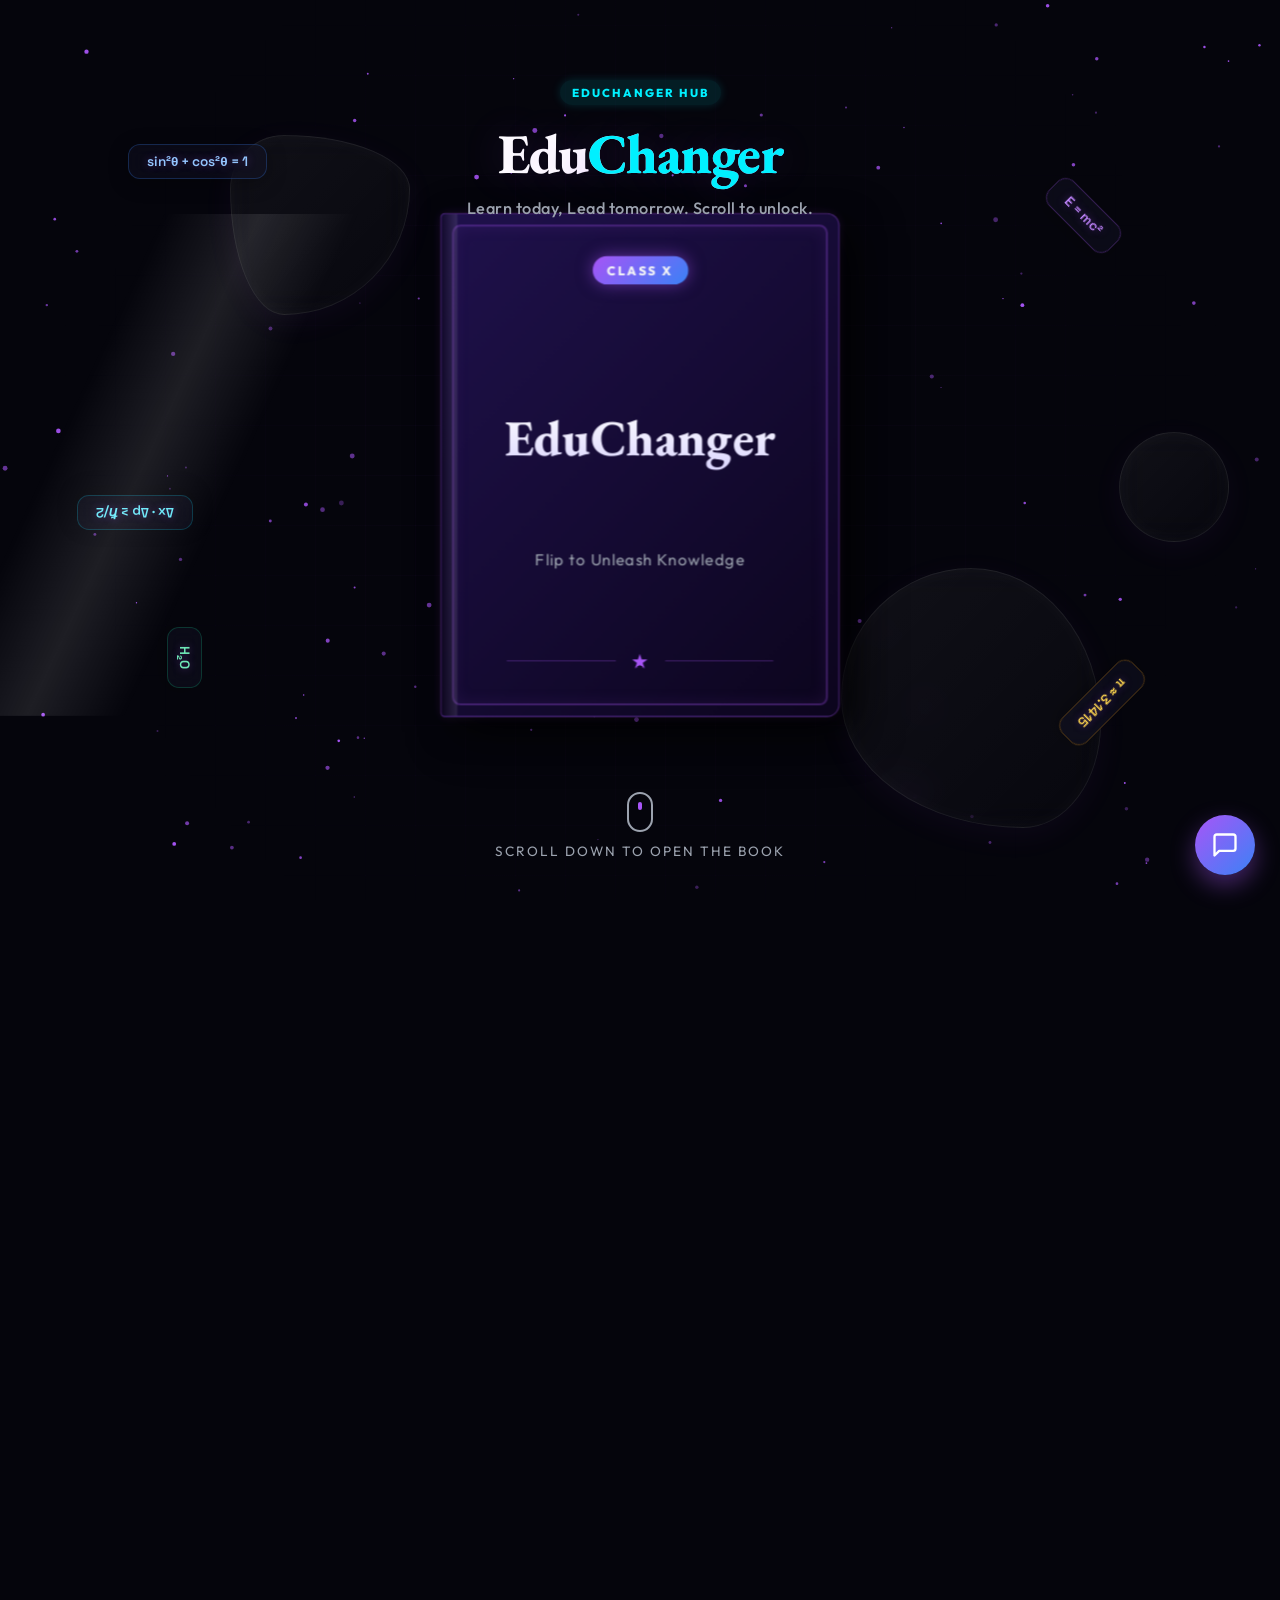
<file: index.html>
<!DOCTYPE html>
<html lang="en">
<head>
  <meta charset="UTF-8">
  <meta name="viewport" content="width=device-width, initial-scale=1.0">
  <title>EduChanger - 3D Animated Education Portal</title>
  <!-- Google Fonts for modern styling -->
  <link rel="preconnect" href="https://fonts.googleapis.com">
  <link rel="preconnect" href="https://fonts.gstatic.com" crossorigin>
  <link href="https://fonts.googleapis.com/css2?family=EB+Garamond:ital,wght@0,400..800;1,400..800&family=Outfit:wght@300;400;600;800&family=Space+Grotesk:wght@400;700&display=swap" rel="stylesheet">
  <link rel="stylesheet" href="style.css">
  <link rel="stylesheet" href="edubot.css">
</head>
<body>
  <!-- Dynamic particle background -->
  <canvas id="particle-canvas"></canvas>
  <div class="bg-grid"></div>

  <!-- Glassmorphic Graphic Shapes -->
  <div class="glass-graphics-container">
    <div class="glass-graphic shape-1"></div>
    <div class="glass-graphic shape-2"></div>
    <div class="glass-graphic shape-3"></div>
  </div>

  <!-- Floating Mathematical & Scientific Elements -->
  <div class="floating-elements-container">
    <div class="floating-element formula-1">sin²θ + cos²θ = 1</div>
    <div class="floating-element formula-2">E = mc²</div>
    <div class="floating-element formula-3">H₂O</div>
    <div class="floating-element formula-4">π ≈ 3.1415</div>
    <div class="floating-element formula-5">Δx · Δp ≥ ℏ/2</div>
  </div>

  <!-- logo header removed to prevent overlap -->

  <!-- Scroll instruction overlay -->
  <div class="scroll-helper" id="scroll-helper">
    <div class="mouse-icon">
      <div class="wheel"></div>
    </div>
    <p>Scroll down to open the book</p>
  </div>

  <!-- Main Viewport for the 3D Book -->
  <main class="viewport">
    <!-- Title in front of the book before opening -->
    <div class="landing-intro" id="landing-intro">
      <span class="intro-tag">EduChanger Hub</span>
      <h1 class="intro-title">Edu<span>Changer</span></h1>
      <p class="intro-subtitle">Learn today, Lead tomorrow. Scroll to unlock.</p>
    </div>

    <div class="book-container">
      <div class="book" id="3d-book">
        
        <!-- Front Cover -->
        <div class="book-cover front" id="cover-front">
          <div class="cover-design">
            <div class="glowing-border"></div>
            <div class="book-badge">CLASS X</div>
            <h1 class="book-title">EduChanger</h1>
            <p class="book-subtitle">Flip to Unleash Knowledge</p>
            <div class="ornament">
              <span></span>★<span></span>
            </div>
          </div>
          <div class="spine-edge"></div>
        </div>

        <!-- Inside Left Page (Welcome Greeting & Quick Overview) -->
        <div class="book-page page-left" id="page-left">
          <div class="page-inner" style="justify-content: space-between;">
            <div>
              <span class="page-number">1</span>
              <h2 style="font-family: var(--font-heading); font-size: 1.45rem; color: #fff; margin-bottom: 8px;">Welcome to EduChanger</h2>
              <p class="welcome-text" style="font-size: 0.78rem; line-height: 1.45; color: var(--text-secondary); margin-bottom: 12px;">
                Dear Class X Aspirant,<br><br>
                Welcome to your fully integrated preparation desk for the CBSE Board Examinations. We have engineered this platform to turn your study routines into an engaging, gamified experience.
              </p>
            </div>
            
            <div class="quick-overview-metrics" style="background: rgba(255,255,255,0.02); border: 1px solid rgba(255,255,255,0.05); border-radius: 12px; padding: 12px; font-size: 0.72rem; line-height: 1.4; color: var(--text-muted);">
              <div style="margin-bottom: 8px;">⚙️ <strong>CBSE Syllabus Desk:</strong> 40 revision chapters for Math, Science, Social, and English.</div>
              <div style="margin-bottom: 8px;">🪙 <strong>Gamification Chest:</strong> Earn coins, climb ranks, and unlock milestone badges.</div>
              <div style="margin-bottom: 8px;">📊 <strong>Active Graphing:</strong> Track your minutes and monitor your progress dynamically.</div>
              <div>🗣️ <strong>Multilingual:</strong> Toggle full site to Telugu or Hindi instantly.</div>
            </div>

            <p class="hint-text" style="font-style: italic; font-size: 0.65rem; color: rgba(255, 255, 255, 0.25); text-align: center; margin-top: 5px;">
              "Learn today, Lead tomorrow."
            </p>
          </div>
        </div>

        <!-- Inside Right Page (Registration / Login Form & Google Button) -->
        <div class="book-page page-right" id="page-right">
          <div class="page-inner" style="justify-content: space-between;">
            <div>
              <div style="display: flex; justify-content: space-between; align-items: center;">
                <span class="page-number">2</span>
              </div>
              <h2 id="form-header" style="margin-bottom: 5px; display: none;">Create Account</h2>
              
              <!-- iOS Style Sliding Toggle -->
              <div class="segmented-control" id="auth-toggle-slider" style="margin-top: 5px;">
                <div class="slider-pill" id="slider-pill"></div>
                <div class="segment-btn active" id="segment-register">Register</div>
                <div class="segment-btn" id="segment-login">Login</div>
              </div>

              <div class="auth-error-banner" id="auth-error-banner" style="display: none;"></div>
              
              <form id="auth-form" style="gap: 12px; margin-top: 8px;">
                <div class="input-field">
                  <input type="text" id="username-email" required placeholder=" ">
                  <label for="username-email">Email or Username</label>
                </div>
                <div class="input-field">
                  <input type="password" id="password" required placeholder=" ">
                  <label for="password">Password</label>
                </div>
                <button type="submit" class="register-submit-btn" id="auth-btn" style="padding: 10px; font-size: 0.78rem;">Register & Start Study</button>
              </form>
            </div>

            <div>
              <div class="book-divider" style="margin: 5px 0;">
                <span>OR CONNECT</span>
              </div>

              <div class="social-auth-box" style="margin-top: 0; margin-bottom: 5px; display: flex; justify-content: center; width: 100%;">
                <div id="google-login-btn-container" style="width: 100%; display: flex; justify-content: center;">
                  <button class="google-btn" id="google-login-btn" style="padding: 8px; width: 100%; display: flex; justify-content: center; align-items: center; gap: 8px;">
                    <svg viewBox="0 0 48 48" style="width: 16px; height: 16px;">
                      <path fill="#EA4335" d="M24 9.5c3.54 0 6.71 1.22 9.21 3.6l6.85-6.85C35.9 2.38 30.47 0 24 0 14.62 0 6.51 5.38 2.56 13.22l7.98 6.19C12.43 13.72 17.74 9.5 24 9.5z"/>
                      <path fill="#4285F4" d="M46.5 24c0-1.63-.15-3.2-.43-4.75H24v9h12.75c-.55 2.92-2.2 5.39-4.68 7.05v5.86h7.59C44.07 36.57 46.5 30.93 46.5 24z"/>
                      <path fill="#FBBC05" d="M10.54 28.59c-.48-1.45-.76-2.99-.76-4.59s.27-3.14.76-4.59l-7.98-6.19C.92 16.46 0 20.12 0 24c0 3.88.92 7.54 2.56 10.78l7.98-6.19z"/>
                      <path fill="#34A853" d="M24 48c6.48 0 11.93-2.13 15.89-5.81l-7.59-5.86c-2.1 1.41-4.76 2.25-8.3 2.25-6.26 0-11.57-4.22-13.46-9.91l-7.98 6.19C6.51 42.62 14.62 48 24 48z"/>
                    </svg>
                    <span id="google-btn-text" style="font-size: 0.8rem;">Register with Google</span>
                  </button>
                </div>
              </div>
            </div>
          </div>
        </div>

        <!-- Back Cover -->
        <div class="book-cover back" id="cover-back">
          <div class="spine-edge-back"></div>
          <div class="back-design">
            <div class="barcode"></div>
            <p>EduChanger Educational Platform</p>
          </div>
        </div>

      </div>
    </div>
  </main>

  <!-- Success overlay animation when logging in / registering -->
  <div class="success-overlay" id="success-overlay">
    <div class="success-card">
      <div class="success-ring">
        <svg viewBox="0 0 52 52">
          <circle class="success-circle" cx="26" cy="26" r="25" fill="none"/>
          <path class="success-check" fill="none" d="M14.1 27.2l7.1 7.2 16.7-16.8"/>
        </svg>
      </div>
      <h2 id="success-title">Preparing Your Desk</h2>
      <p id="success-msg">Redirecting to EduChanger Dashboard...</p>
    </div>
  </div>

  <script src="https://accounts.google.com/gsi/client" async defer></script>
  <script src="data.js"></script>
  <script src="app.js"></script>
  <script src="edubot.js"></script>
</body>
</html>
</file>
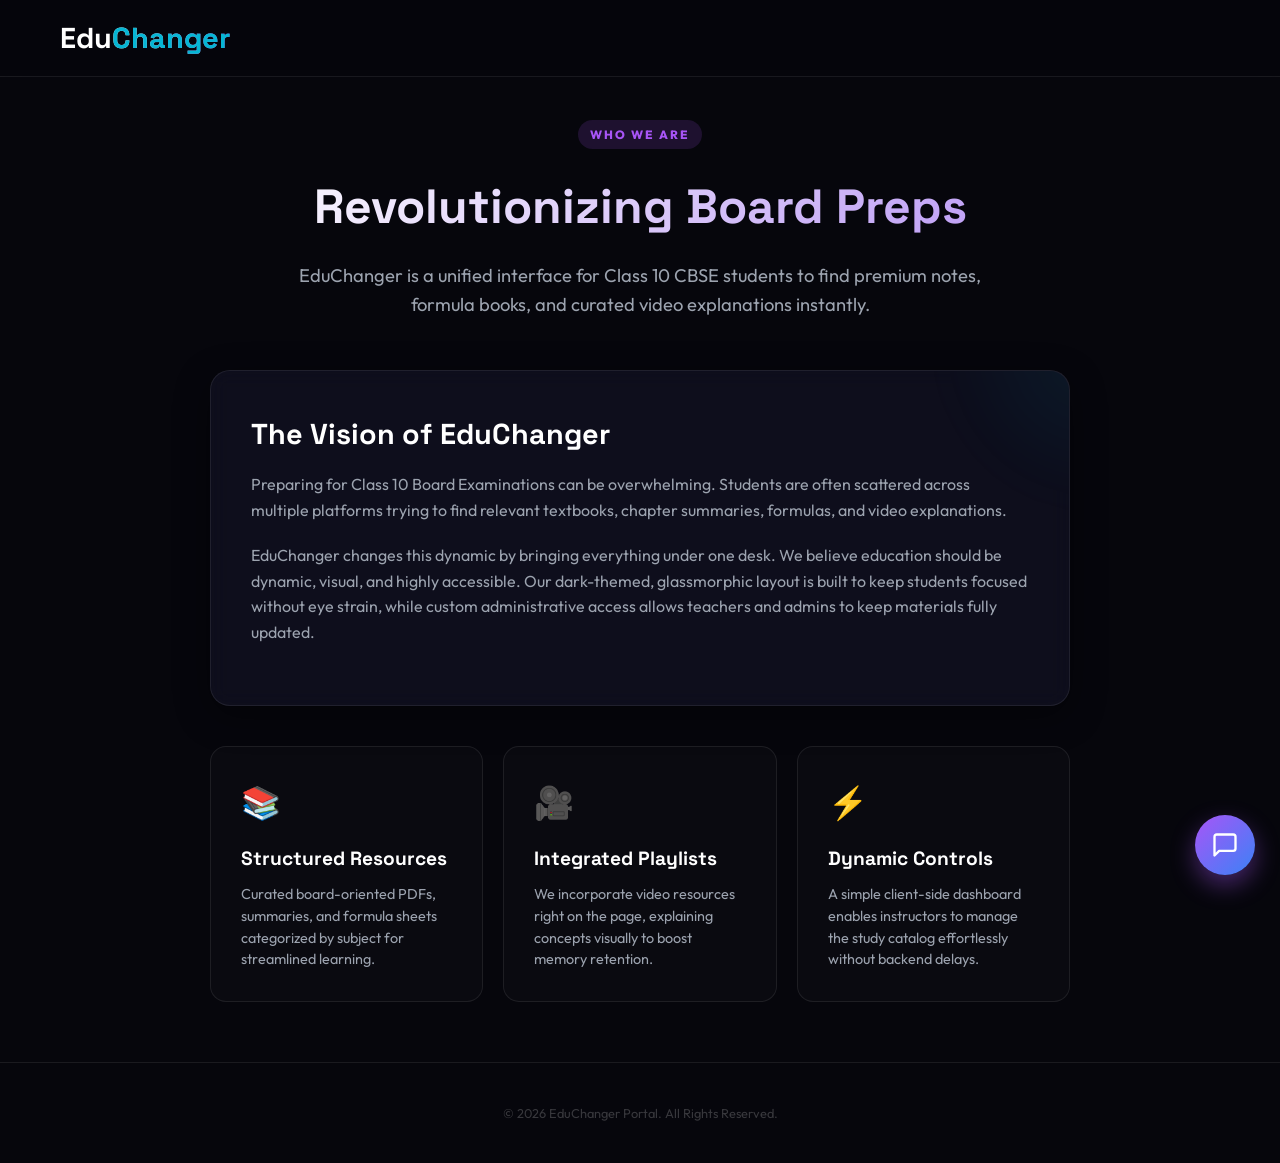
<file: about.html>
<!DOCTYPE html>
<html lang="en">
<head>
  <meta charset="UTF-8">
  <meta name="viewport" content="width=device-width, initial-scale=1.0">
  <title>About Us - EduVerse</title>
  <!-- Google Fonts -->
  <link rel="preconnect" href="https://fonts.googleapis.com">
  <link rel="preconnect" href="https://fonts.gstatic.com" crossorigin>
  <link href="https://fonts.googleapis.com/css2?family=Outfit:wght@300;400;500;600;700;800&family=Space+Grotesk:wght@400;500;700&display=swap" rel="stylesheet">
  <link rel="stylesheet" href="edubot.css">
  <style>
    :root {
      --bg-darker: #06060c;
      --bg-dark: #0b0c16;
      --panel-bg: rgba(22, 22, 45, 0.5);
      --border-light: rgba(255, 255, 255, 0.08);
      --accent-purple: #a855f7;
      --accent-cyan: #06b6d4;
      --text-main: #f3f4f6;
      --text-muted: #9ca3af;
      --font-heading: 'Space Grotesk', sans-serif;
      --font-body: 'Outfit', sans-serif;
    }

    * {
      box-sizing: border-box;
      margin: 0;
      padding: 0;
    }

    body {
      background-color: var(--bg-darker);
      color: var(--text-main);
      font-family: var(--font-body);
      line-height: 1.6;
      overflow-x: hidden;
      min-height: 100vh;
    }

    /* NAVBAR */
    .navbar {
      position: fixed;
      top: 0;
      left: 0;
      width: 100%;
      z-index: 100;
      background-color: rgba(6, 6, 12, 0.8);
      backdrop-filter: blur(12px);
      -webkit-backdrop-filter: blur(12px);
      border-bottom: 1px solid var(--border-light);
    }

    .nav-container {
      max-width: 1200px;
      margin: 0 auto;
      padding: 15px 20px;
      display: flex;
      justify-content: space-between;
      align-items: center;
    }

    .brand {
      font-family: var(--font-heading);
      font-size: 1.8rem;
      font-weight: 800;
      text-decoration: none;
      background: linear-gradient(to right, #ffffff 40%, var(--accent-purple));
      -webkit-background-clip: text;
      -webkit-text-fill-color: transparent;
    }

    .brand span {
      color: var(--accent-cyan);
      -webkit-text-fill-color: var(--accent-cyan);
    }

    .nav-menu {
      display: flex;
      gap: 25px;
    }

    .nav-link {
      color: var(--text-muted);
      text-decoration: none;
      font-weight: 500;
      font-size: 0.95rem;
      transition: color 0.3s ease;
      position: relative;
      padding: 5px 0;
    }

    .nav-link:hover, .nav-link.active {
      color: #fff;
    }

    .nav-link.active::after {
      content: '';
      position: absolute;
      bottom: 0;
      left: 0;
      width: 100%;
      height: 2px;
      background: linear-gradient(135deg, var(--accent-purple), var(--accent-cyan));
      border-radius: 2px;
    }

    .back-dashboard .back-link {
      display: flex;
      align-items: center;
      gap: 8px;
      color: #fff;
      text-decoration: none;
      font-size: 0.9rem;
      font-weight: 600;
      background: rgba(255, 255, 255, 0.05);
      border: 1px solid var(--border-light);
      padding: 8px 16px;
      border-radius: 8px;
      transition: all 0.3s ease;
    }

    .back-dashboard .back-link:hover {
      background: rgba(6, 182, 212, 0.1);
      border-color: var(--accent-cyan);
      color: var(--accent-cyan);
    }

    /* ABOUT CONTENT */
    .about-viewport {
      max-width: 900px;
      margin: 120px auto 60px;
      padding: 0 20px;
      position: relative;
      z-index: 1;
    }

    .about-hero {
      text-align: center;
      margin-bottom: 50px;
    }

    .about-badge {
      display: inline-block;
      background: rgba(168, 85, 247, 0.15);
      color: var(--accent-purple);
      font-size: 0.75rem;
      font-weight: 800;
      letter-spacing: 2px;
      padding: 5px 12px;
      border-radius: 30px;
      margin-bottom: 20px;
      text-transform: uppercase;
    }

    .about-hero h1 {
      font-family: var(--font-heading);
      font-size: 3rem;
      font-weight: 800;
      background: linear-gradient(135deg, #fff, #b794f4);
      -webkit-background-clip: text;
      -webkit-text-fill-color: transparent;
      margin-bottom: 15px;
    }

    .about-hero p {
      font-size: 1.15rem;
      color: var(--text-muted);
      max-width: 700px;
      margin: 0 auto;
    }

    /* VISION CARD */
    .vision-card {
      background-color: var(--panel-bg);
      border: 1px solid var(--border-light);
      border-radius: 20px;
      padding: 40px;
      box-shadow: 0 10px 35px rgba(0,0,0,0.4);
      margin-bottom: 40px;
      backdrop-filter: blur(10px);
      -webkit-backdrop-filter: blur(10px);
      position: relative;
      overflow: hidden;
    }

    .vision-card::after {
      content: '';
      position: absolute;
      top: -50%;
      right: -20%;
      width: 300px;
      height: 300px;
      background: radial-gradient(circle, rgba(6, 182, 212, 0.08) 0%, transparent 70%);
      filter: blur(20px);
      pointer-events: none;
    }

    .vision-card h2 {
      font-family: var(--font-heading);
      font-size: 1.8rem;
      font-weight: 700;
      color: #fff;
      margin-bottom: 15px;
    }

    .vision-card p {
      color: var(--text-muted);
      font-size: 1rem;
      margin-bottom: 20px;
    }

    /* VALUES GRID */
    .values-grid {
      display: grid;
      grid-template-columns: repeat(auto-fit, minmax(250px, 1fr));
      gap: 20px;
    }

    .value-item {
      background-color: rgba(255,255,255,0.02);
      border: 1px solid var(--border-light);
      border-radius: 16px;
      padding: 30px;
      transition: all 0.3s ease;
    }

    .value-item:hover {
      transform: translateY(-5px);
      border-color: rgba(168, 85, 247, 0.3);
      background-color: rgba(255,255,255,0.04);
      box-shadow: 0 10px 25px rgba(0,0,0,0.3);
    }

    .value-icon {
      font-size: 2rem;
      margin-bottom: 15px;
    }

    .value-item h3 {
      font-family: var(--font-heading);
      font-size: 1.2rem;
      font-weight: 700;
      color: #fff;
      margin-bottom: 10px;
    }

    .value-item p {
      color: var(--text-muted);
      font-size: 0.9rem;
      line-height: 1.5;
    }

    /* FOOTER */
    .footer {
      text-align: center;
      padding: 40px 20px;
      font-size: 0.8rem;
      color: rgba(255, 255, 255, 0.2);
      border-top: 1px solid var(--border-light);
      margin-top: 60px;
    }
  </style>
</head>
<body>
  <!-- Navbar -->
  <header class="navbar">
    <div class="nav-container">
      <a href="dashboard.html" class="brand">Edu<span>Changer</span></a>
      <nav class="nav-menu">
        <a href="study.html" class="nav-link">Study Portal</a>
        <a href="dashboard.html#videos" class="nav-link">Educational Videos</a>
        <a href="about.html" class="nav-link active">About</a>
        <a href="contact.html" class="nav-link">Contact Us</a>
      </nav>
      <div class="back-dashboard">
        <a href="dashboard.html" class="back-link">
          <svg viewBox="0 0 24 24" width="16" height="16" fill="none" stroke="currentColor" stroke-width="2">
            <line x1="19" y1="12" x2="5" y2="12"></line>
            <polyline points="12 19 5 12 12 5"></polyline>
          </svg>
          Dashboard
        </a>
      </div>
    </div>
  </header>

  <main class="about-viewport">
    <div class="about-hero">
      <span class="about-badge">WHO WE ARE</span>
      <h1>Revolutionizing Board Preps</h1>
      <p>EduChanger is a unified interface for Class 10 CBSE students to find premium notes, formula books, and curated video explanations instantly.</p>
    </div>

    <div class="vision-card">
      <h2>The Vision of EduChanger</h2>
      <p>
        Preparing for Class 10 Board Examinations can be overwhelming. Students are often scattered across multiple platforms trying to find relevant textbooks, chapter summaries, formulas, and video explanations.
      </p>
      <p>
        EduChanger changes this dynamic by bringing everything under one desk. We believe education should be dynamic, visual, and highly accessible. Our dark-themed, glassmorphic layout is built to keep students focused without eye strain, while custom administrative access allows teachers and admins to keep materials fully updated.
      </p>
    </div>

    <div class="values-grid">
      <div class="value-item">
        <div class="value-icon">📚</div>
        <h3>Structured Resources</h3>
        <p>Curated board-oriented PDFs, summaries, and formula sheets categorized by subject for streamlined learning.</p>
      </div>

      <div class="value-item">
        <div class="value-icon">🎥</div>
        <h3>Integrated Playlists</h3>
        <p>We incorporate video resources right on the page, explaining concepts visually to boost memory retention.</p>
      </div>

      <div class="value-item">
        <div class="value-icon">⚡</div>
        <h3>Dynamic Controls</h3>
        <p>A simple client-side dashboard enables instructors to manage the study catalog effortlessly without backend delays.</p>
      </div>
    </div>
  </main>

  <footer class="footer">
    &copy; 2026 EduChanger Portal. All Rights Reserved.
  </footer>

  <script>
    document.addEventListener('DOMContentLoaded', () => {
      const isLoggedIn = sessionStorage.getItem('educhanger_logged_in') === 'true';
      if (!isLoggedIn) {
        document.querySelector('.back-dashboard').style.display = 'none';
        document.querySelector('.nav-menu').style.display = 'none';
      }
    });
  </script>
  <script src="edubot.js"></script>
</body>
</html>
</file>
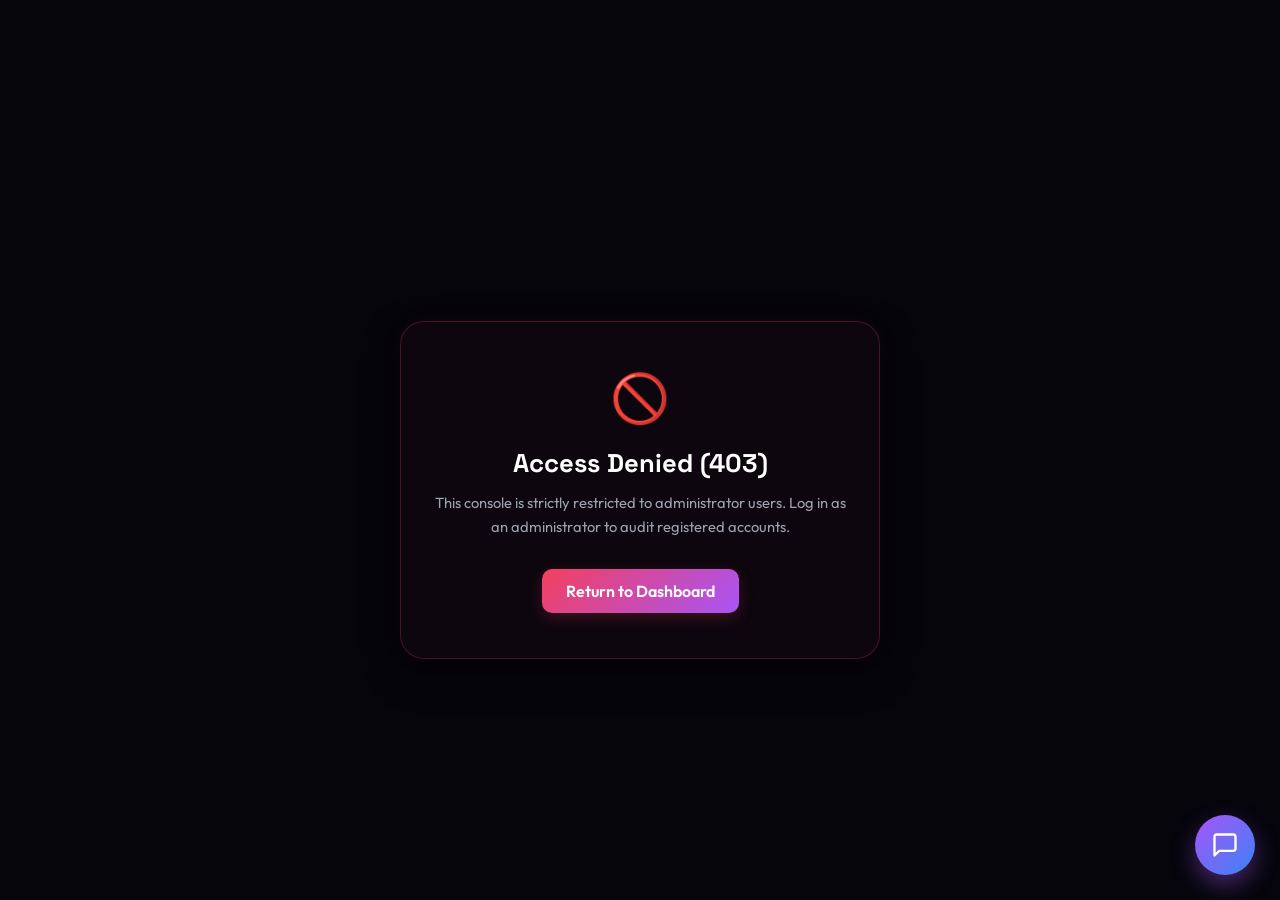
<file: admin.html>
<!DOCTYPE html>
<html lang="en">
<head>
  <meta charset="UTF-8">
  <meta name="viewport" content="width=device-width, initial-scale=1.0">
  <title>Admin Registry - EduChanger</title>
  <!-- Google Fonts -->
  <link rel="preconnect" href="https://fonts.googleapis.com">
  <link rel="preconnect" href="https://fonts.gstatic.com" crossorigin>
  <link href="https://fonts.googleapis.com/css2?family=Outfit:wght@300;400;500;600;700;800&family=Space+Grotesk:wght@400;500;700&display=swap" rel="stylesheet">
  <link rel="stylesheet" href="admin.css">
  <link rel="stylesheet" href="edubot.css">
</head>
<body>
  <!-- Header Bar -->
  <header class="navbar" id="admin-nav" style="display: none;">
    <div class="nav-container">
      <a href="dashboard.html" class="brand">Edu<span>Changer</span></a>
      <nav class="nav-menu">
        <a href="study.html" class="nav-link">Study Portal</a>
        <a href="dashboard.html#reviews" class="nav-link">Review Center</a>
        <a href="admin.html" class="nav-link active">Admin Console</a>
        <a href="about.html" class="nav-link">About</a>
        <a href="contact.html" class="nav-link">Contact Us</a>
      </nav>
      <div class="back-dashboard">
        <a href="dashboard.html" class="back-link">
          <svg viewBox="0 0 24 24" width="16" height="16" fill="none" stroke="currentColor" stroke-width="2">
            <line x1="19" y1="12" x2="5" y2="12"></line>
            <polyline points="12 19 5 12 12 5"></polyline>
          </svg>
          Dashboard
        </a>
      </div>
    </div>
  </header>

  <!-- ACCESS DENIED PANEL (Rendered if not admin) -->
  <div class="forbidden-wrapper" id="forbidden-panel" style="display: none;">
    <div class="forbidden-card">
      <div class="forbidden-icon">🚫</div>
      <h2>Access Denied (403)</h2>
      <p>This console is strictly restricted to administrator users. Log in as an administrator to audit registered accounts.</p>
      <a href="dashboard.html" class="btn-primary-forbidden">Return to Dashboard</a>
    </div>
  </div>

  <!-- ADMIN REGISTRY CONTENT PANEL (Rendered if admin) -->
  <main class="admin-viewport" id="admin-content" style="display: none;">
    <div class="admin-card-container">
      <div class="admin-header-section">
        <div class="badge-tag">ADMIN CONTROL PANEL</div>
        <h2>Registered Students Registry</h2>
        <p>Audit and manage registered student accounts. Removing a student suspends their dashboard access immediately.</p>
      </div>

      <!-- Users Table Grid -->
      <div class="table-scroll-container">
        <table class="user-table">
          <thead>
            <tr>
              <th>Username / Email</th>
              <th>Auth Method</th>
              <th>Joined Date</th>
              <th>Account Actions</th>
            </tr>
          </thead>
          <tbody id="user-table-body">
            <!-- Rendered dynamically via admin.js or script block -->
          </tbody>
        </table>
      </div>

      <!-- Database Summary Panel -->
      <div class="summary-cards">
        <div class="summary-card">
          <div class="summary-number" id="total-count">0</div>
          <div class="summary-label">Total Registered Accounts</div>
        </div>
        <div class="summary-card">
          <div class="summary-number" id="google-count">0</div>
          <div class="summary-label">Google Connections</div>
        </div>
        <div class="summary-card">
          <div class="summary-number" id="form-count">0</div>
          <div class="summary-label">Form Submissions</div>
        </div>
      <!-- Contact Messages Section -->
      <div class="admin-header-section" style="margin-top: 50px; border-top: 1px solid rgba(255,255,255,0.05); padding-top: 30px;">
        <div class="badge-tag" style="background: rgba(168, 85, 247, 0.1); border-color: rgba(168, 85, 247, 0.3); color: var(--accent-purple);">STUDENT INQUIRIES</div>
        <h2>Contact Form Inbox</h2>
        <p>Review contact messages and feedback submitted by students through the Contact Us form.</p>
      </div>

      <div class="table-scroll-container" style="margin-bottom: 20px;">
        <table class="user-table">
          <thead>
            <tr>
              <th>Student Info</th>
              <th>Subject</th>
              <th>Message Body</th>
              <th>Submitted Date</th>
              <th>Action</th>
            </tr>
          </thead>
          <tbody id="contact-messages-body">
            <!-- Messages rendered dynamically -->
          </tbody>
        </table>
      </div>
    </div>
  </main>

  <footer class="footer" id="admin-footer" style="display: none;">
    &copy; 2026 EduChanger Portal. Admin Console audit systems online.
  </footer>

  <script src="data.js"></script>
  <script>
    document.addEventListener('DOMContentLoaded', () => {
      // 1. Role Authentication check
      const userRole = sessionStorage.getItem('educhanger_role');
      const isAdmin = userRole === 'admin';

      if (!isAdmin) {
        // Show 403 Forbidden page and hide all admin layouts
        document.getElementById('forbidden-panel').style.display = 'flex';
        return;
      }

      // If authorized, reveal admin layout panels
      document.getElementById('admin-nav').style.display = 'block';
      document.getElementById('admin-content').style.display = 'block';
      document.getElementById('admin-footer').style.display = 'block';

      // 2. Render User Registry Table
      const userTableBody = document.getElementById('user-table-body');
      const totalCount = document.getElementById('total-count');
      const googleCount = document.getElementById('google-count');
      const formCount = document.getElementById('form-count');

      function renderUserRegistry() {
        const users = EduDatabase.getUsers();
        userTableBody.innerHTML = '';

        if (users.length === 0) {
          userTableBody.innerHTML = `
            <tr>
              <td colspan="4" style="text-align: center; color: #9ca3af; padding: 30px;">
                No registered accounts found in local database.
              </td>
            </tr>
          `;
          totalCount.textContent = '0';
          googleCount.textContent = '0';
          formCount.textContent = '0';
          return;
        }

        let gCount = 0;
        let fCount = 0;

        users.forEach(u => {
          if (u.method === 'Google') gCount++;
          if (u.method === 'Form') fCount++;

          const row = document.createElement('tr');
          const methodClass = u.method === 'Google' ? 'method-google' : 'method-form';

          row.innerHTML = `
            <td class="td-username">
              <span class="user-avatar-initial">${u.email.substring(0,2).toUpperCase()}</span>
              <span>${u.email}</span>
            </td>
            <td>
              <span class="method-badge ${methodClass}">${u.method}</span>
            </td>
            <td style="color: #9ca3af; font-size: 0.85rem;">
              ${u.date}
            </td>
            <td>
              <button class="btn-delete-user" data-email="${u.email}">
                <svg viewBox="0 0 24 24" width="13" height="13" fill="none" stroke="currentColor" stroke-width="2">
                  <polyline points="3 6 5 6 21 6"></polyline>
                  <path d="M19 6v14a2 2 0 0 1-2 2H7a2 2 0 0 1-2-2V6m3 0V4a2 2 0 0 1 2-2h4a2 2 0 0 1 2 2v2"></path>
                </svg>
                Suspend Account
              </button>
            </td>
          `;
          userTableBody.appendChild(row);
        });

        // Update statistics
        totalCount.textContent = users.length;
        googleCount.textContent = gCount;
        formCount.textContent = fCount;

        // Attach delete actions
        document.querySelectorAll('.btn-delete-user').forEach(btn => {
          btn.addEventListener('click', () => {
            const email = btn.getAttribute('data-email');
            if (confirm(`Are you sure you want to suspend and delete the account for: ${email}? \n\nThis student will be logged out and cannot login again unless they re-register.`)) {
              EduDatabase.deleteUser(email);
              renderUserRegistry();
            }
          });
        });
      }

      // 3. Render Contact Messages
      const contactMessagesBody = document.getElementById('contact-messages-body');

      function renderContactMessages() {
        const messages = JSON.parse(localStorage.getItem('educhanger_contact_messages') || '[]');
        contactMessagesBody.innerHTML = '';

        if (messages.length === 0) {
          contactMessagesBody.innerHTML = `
            <tr>
              <td colspan="5" style="text-align: center; color: #9ca3af; padding: 30px;">
                No contact form messages found in local database.
              </td>
            </tr>
          `;
          return;
        }

        messages.forEach((msg, idx) => {
          const row = document.createElement('tr');
          row.innerHTML = `
            <td class="td-username">
              <span class="user-avatar-initial" style="background: rgba(16, 185, 129, 0.1); border-color: rgba(16,185,129,0.3); color: var(--accent-emerald);">${msg.name.substring(0,2).toUpperCase()}</span>
              <div>
                <strong style="color: #fff; font-size: 0.85rem;">${msg.name}</strong><br>
                <span style="color: #9ca3af; font-size: 0.75rem;">${msg.email}</span>
              </div>
            </td>
            <td style="color: #fff; font-weight: 600; font-size: 0.85rem;">
              ${msg.subject}
            </td>
            <td style="color: #d1d5db; font-size: 0.82rem; max-width: 320px; white-space: normal; word-break: break-word; line-height: 1.4;">
              ${msg.message}
            </td>
            <td style="color: #9ca3af; font-size: 0.8rem;">
              ${msg.date}
            </td>
            <td>
              <button class="btn-delete-message" data-index="${idx}" style="background: rgba(239, 68, 68, 0.1); border: 1px solid rgba(239, 68, 68, 0.3); color: var(--accent-rose); padding: 6px 12px; border-radius: 6px; font-size: 0.75rem; font-weight: 600; cursor: pointer; display: flex; align-items: center; gap: 6px; transition: all 0.2s;">
                <svg viewBox="0 0 24 24" width="12" height="12" fill="none" stroke="currentColor" stroke-width="2">
                  <polyline points="3 6 5 6 21 6"></polyline>
                  <path d="M19 6v14a2 2 0 0 1-2 2H7a2 2 0 0 1-2-2V6m3 0V4a2 2 0 0 1 2-2h4a2 2 0 0 1 2 2v2"></path>
                </svg>
                Delete Message
              </button>
            </td>
          `;
          contactMessagesBody.appendChild(row);
        });

        // Attach delete actions to buttons
        document.querySelectorAll('.btn-delete-message').forEach(btn => {
          btn.addEventListener('click', () => {
            const index = parseInt(btn.getAttribute('data-index'));
            if (confirm("Are you sure you want to delete this message?")) {
              const currentMsgs = JSON.parse(localStorage.getItem('educhanger_contact_messages') || '[]');
              currentMsgs.splice(index, 1);
              localStorage.setItem('educhanger_contact_messages', JSON.stringify(currentMsgs));
              renderContactMessages();
            }
          });
        });
      }

      // Initial run
      renderUserRegistry();
      renderContactMessages();
    });
  </script>
  <script src="edubot.js"></script>
</body>
</html>
</file>
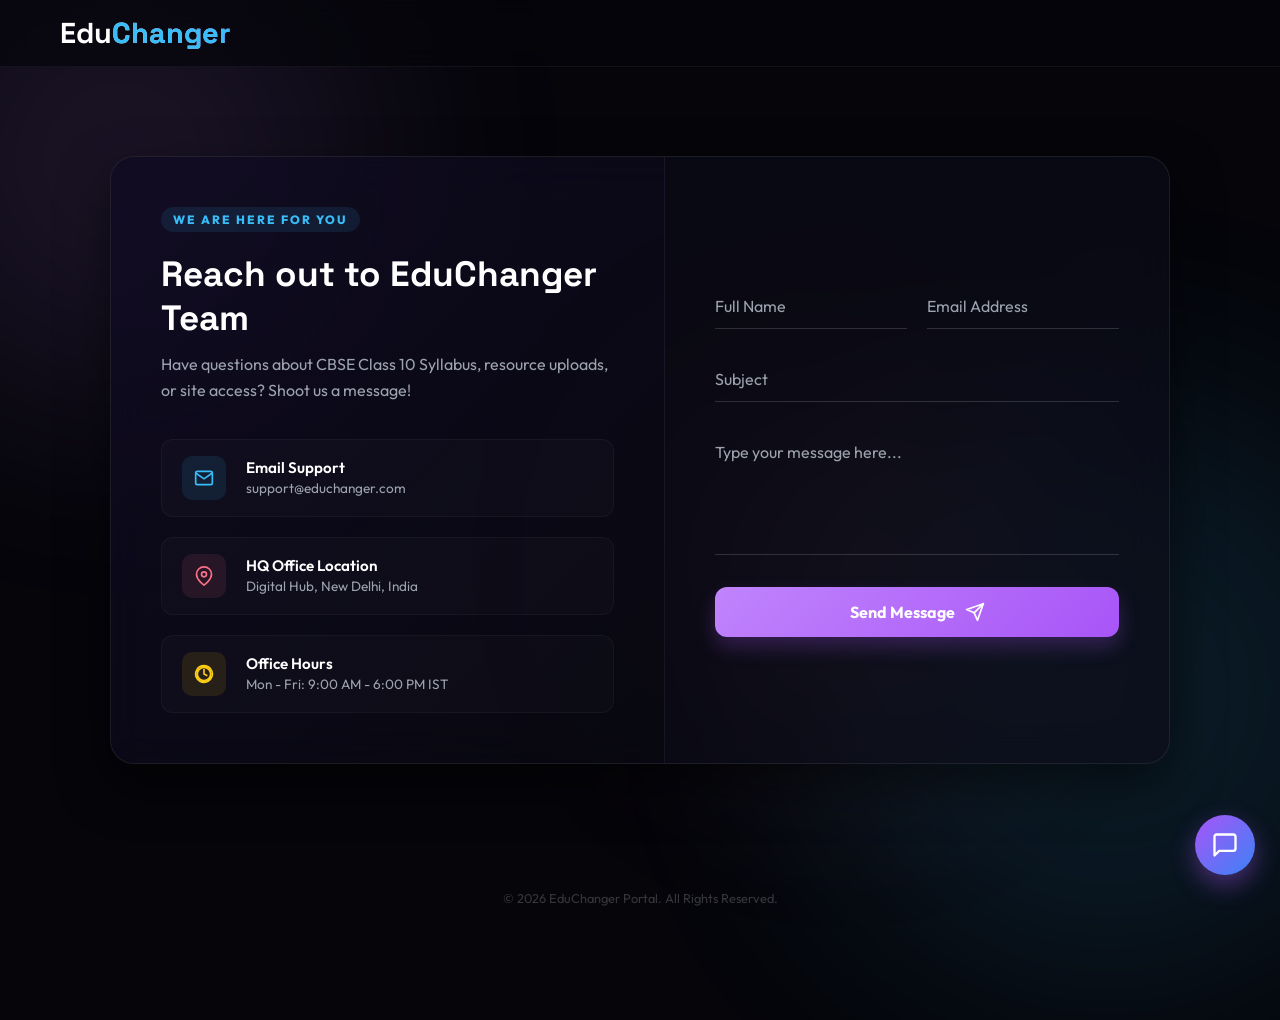
<file: contact.html>
<!DOCTYPE html>
<html lang="en">
<head>
  <meta charset="UTF-8">
  <meta name="viewport" content="width=device-width, initial-scale=1.0">
  <title>Contact Us - EduChanger</title>
  <!-- Google Fonts -->
  <link rel="preconnect" href="https://fonts.googleapis.com">
  <link rel="preconnect" href="https://fonts.gstatic.com" crossorigin>
  <link href="https://fonts.googleapis.com/css2?family=Outfit:wght@300;400;500;600;700;800&family=Space+Grotesk:wght@400;500;700&display=swap" rel="stylesheet">
  <link rel="stylesheet" href="contact.css">
  <link rel="stylesheet" href="edubot.css">
</head>
<body>
  <!-- Navbar -->
  <header class="navbar">
    <div class="nav-container">
      <a href="dashboard.html" class="brand">Edu<span>Changer</span></a>
      <nav class="nav-menu">
        <a href="study.html" class="nav-link">Study Portal</a>
        <a href="dashboard.html#videos" class="nav-link">Educational Videos</a>
        <a href="about.html" class="nav-link">About</a>
        <a href="contact.html" class="nav-link active">Contact Us</a>
      </nav>
      <div class="back-dashboard">
        <a href="dashboard.html" class="back-link">
          <svg viewBox="0 0 24 24" width="16" height="16" fill="none" stroke="currentColor" stroke-width="2">
            <line x1="19" y1="12" x2="5" y2="12"></line>
            <polyline points="12 19 5 12 12 5"></polyline>
          </svg>
          Dashboard
        </a>
      </div>
    </div>
  </header>

  <!-- Colorful Animated Background Grid -->
  <div class="color-bg-blob blob-1"></div>
  <div class="color-bg-blob blob-2"></div>
  <div class="color-bg-blob blob-3"></div>

  <main class="contact-viewport">
    <div class="contact-card-container">
      <!-- Info Section -->
      <div class="info-section">
        <span class="info-tag">WE ARE HERE FOR YOU</span>
        <h2>Reach out to EduChanger Team</h2>
        <p class="subtitle">Have questions about CBSE Class 10 Syllabus, resource uploads, or site access? Shoot us a message!</p>
        
        <div class="contact-methods">
          <div class="method-card card-blue">
            <div class="method-icon">
              <svg viewBox="0 0 24 24" width="20" height="20" fill="none" stroke="currentColor" stroke-width="2">
                <path d="M4 4h16c1.1 0 2 .9 2 2v12c0 1.1-.9 2-2 2H4c-1.1 0-2-.9-2-2V6c0-1.1.9-2 2-2z"/>
                <polyline points="22,6 12,13 2,6"/>
              </svg>
            </div>
            <div>
              <h5>Email Support</h5>
              <p>support@educhanger.com</p>
            </div>
          </div>

          <div class="method-card card-pink">
            <div class="method-icon">
              <svg viewBox="0 0 24 24" width="20" height="20" fill="none" stroke="currentColor" stroke-width="2">
                <path d="M21 10c0 7-9 13-9 13s-9-6-9-13a9 9 0 0 1 18 0z"/>
                <circle cx="12" cy="10" r="3"/>
              </svg>
            </div>
            <div>
              <h5>HQ Office Location</h5>
              <p>Digital Hub, New Delhi, India</p>
            </div>
          </div>

          <div class="method-card card-yellow">
            <div class="method-icon">
              <svg viewBox="0 0 24 24" width="20" height="20" fill="none" stroke="currentColor" stroke-width="2">
                <path d="M12 2a10 10 0 0 1 8 4 10 10 0 0 1-8 16 10 10 0 0 1-8-4 10 10 0 0 1 8-16zm0 18a8 8 0 1 0 0-16 8 8 0 0 0 0 16z"/>
                <path d="M12 6v6l4 2"/>
              </svg>
            </div>
            <div>
              <h5>Office Hours</h5>
              <p>Mon - Fri: 9:00 AM - 6:00 PM IST</p>
            </div>
          </div>
        </div>
      </div>

      <!-- Form Section -->
      <div class="form-section">
        <form id="contact-form">
          <div class="input-row">
            <div class="floating-input-group">
              <input type="text" id="contact-name" required placeholder=" ">
              <label for="contact-name">Full Name</label>
              <span class="input-line"></span>
            </div>
            <div class="floating-input-group">
              <input type="email" id="contact-email" required placeholder=" ">
              <label for="contact-email">Email Address</label>
              <span class="input-line"></span>
            </div>
          </div>
          <div class="floating-input-group">
            <input type="text" id="contact-subject" required placeholder=" ">
            <label for="contact-subject">Subject</label>
            <span class="input-line"></span>
          </div>
          <div class="floating-input-group">
            <textarea id="contact-message" rows="5" required placeholder=" "></textarea>
            <label for="contact-message">Type your message here...</label>
            <span class="input-line"></span>
          </div>
          
          <button type="submit" class="send-btn" id="send-btn">
            <span class="btn-text">Send Message</span>
            <div class="plane-icon" id="plane-icon">
              <svg viewBox="0 0 24 24" width="20" height="20" fill="none" stroke="currentColor" stroke-width="2" stroke-linecap="round" stroke-linejoin="round">
                <line x1="22" y1="2" x2="11" y2="13"></line>
                <polygon points="22 2 15 22 11 13 2 9 22 2"></polygon>
              </svg>
            </div>
          </button>
        </form>

        <!-- Animation Success State -->
        <div class="form-success-state" id="form-success">
          <div class="success-plane-orbit">
            <svg class="success-plane" viewBox="0 0 24 24" width="36" height="36" fill="none" stroke="#00f0ff" stroke-width="2">
              <polygon points="22 2 15 22 11 13 2 9 22 2"></polygon>
            </svg>
          </div>
          <h4>Message Dispatched!</h4>
          <p>Your query has taken off. We'll reply within 24 hours.</p>
        </div>
      </div>
    </div>
  </main>

  <footer class="footer">
    &copy; 2026 EduChanger Portal. All Rights Reserved.
  </footer>

  <script>
    document.addEventListener('DOMContentLoaded', () => {
      // Session Validation
      const isLoggedIn = sessionStorage.getItem('educhanger_logged_in') === 'true';
      if (!isLoggedIn) {
        // Hide dashboard-only link if not logged in
        document.querySelector('.back-dashboard').style.display = 'none';
        document.querySelector('.nav-menu').style.display = 'none';
      }

      const form = document.getElementById('contact-form');
      const sendBtn = document.getElementById('send-btn');
      const planeIcon = document.getElementById('plane-icon');
      const successState = document.getElementById('form-success');

      form.addEventListener('submit', (e) => {
        e.preventDefault();
        
        const msgName = document.getElementById('contact-name').value.trim();
        const msgEmail = document.getElementById('contact-email').value.trim();
        const msgSubject = document.getElementById('contact-subject').value.trim();
        const msgText = document.getElementById('contact-message').value.trim();

        const newMsg = {
          name: msgName,
          email: msgEmail,
          subject: msgSubject,
          message: msgText,
          date: new Date().toLocaleString()
        };

        const existingMsgs = JSON.parse(localStorage.getItem('educhanger_contact_messages') || '[]');
        existingMsgs.unshift(newMsg);
        localStorage.setItem('educhanger_contact_messages', JSON.stringify(existingMsgs));

        // Trigger paper plane button animation
        sendBtn.classList.add('fly-active');
        
        setTimeout(() => {
          // Hide form content and show success card
          form.style.opacity = '0';
          form.style.pointerEvents = 'none';
          
          setTimeout(() => {
            form.style.display = 'none';
            successState.classList.add('active');
          }, 400);
        }, 1200);
      });
    });
  </script>
  <script src="edubot.js"></script>
</body>
</html>
</file>
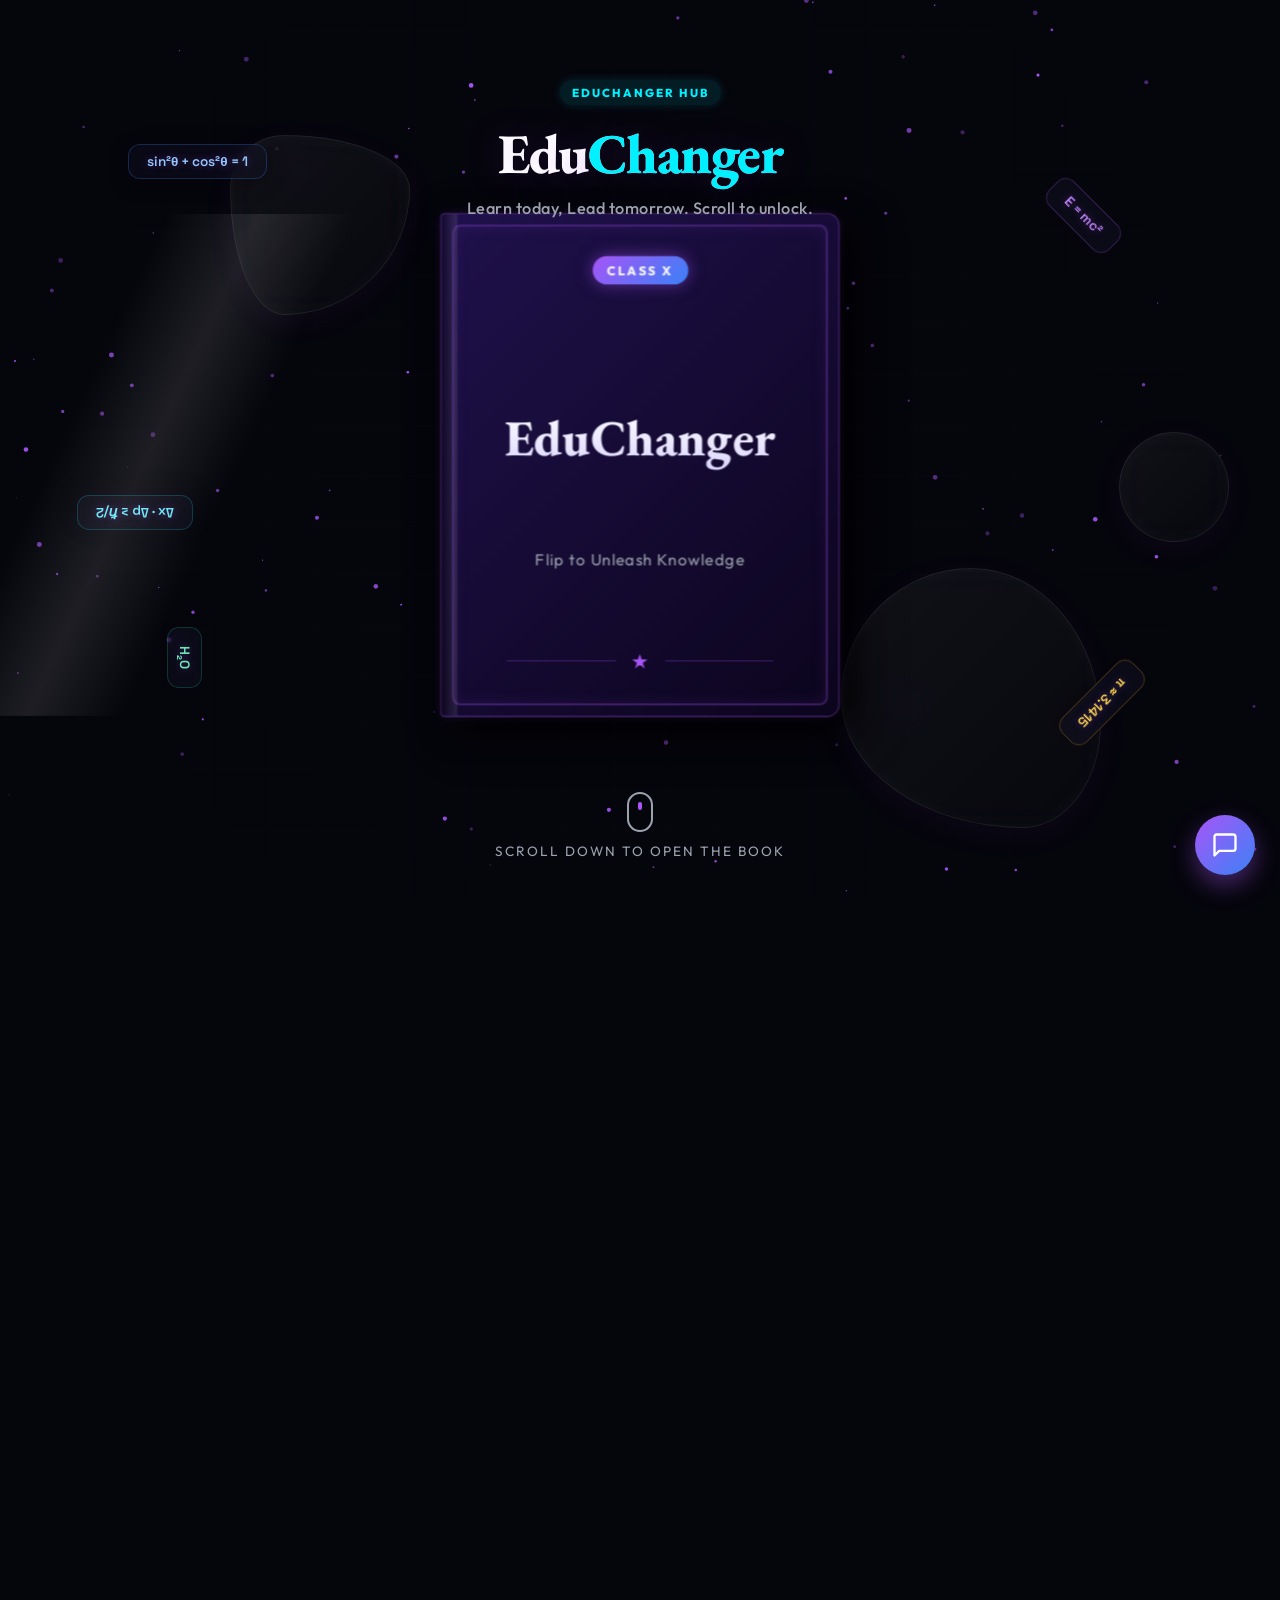
<file: dashboard.html>
<!DOCTYPE html>
<html lang="en">
<head>
  <meta charset="UTF-8">
  <meta name="viewport" content="width=device-width, initial-scale=1.0">
  <title>Student Dashboard - EduChanger</title>
  <!-- Google Fonts -->
  <link rel="preconnect" href="https://fonts.googleapis.com">
  <link rel="preconnect" href="https://fonts.gstatic.com" crossorigin>
  <link href="https://fonts.googleapis.com/css2?family=Outfit:wght@300;400;500;600;700;800&family=Space+Grotesk:wght@400;500;700&family=Playfair+Display:ital,wght@0,700;0,800;1,700&family=Syne:wght@700;800&display=swap" rel="stylesheet">
  <link rel="stylesheet" href="dashboard.css">
  <link rel="stylesheet" href="edubot.css">
</head>
<body>
  <!-- Header Bar -->
  <header class="navbar">
    <div class="nav-container">
      <a href="dashboard.html" class="brand">Edu<span>Changer</span></a>
      
      <nav class="nav-menu" id="main-nav-menu">
        <a href="study.html" class="nav-link active">Study Portal</a>
        <a href="#videos" class="nav-link">Educational Videos</a>
        <a href="#reviews" class="nav-link">Review Center</a>
        <a href="admin.html" class="nav-link admin-only" style="display: none;">Admin Console</a>
        <a href="about.html" class="nav-link">About</a>
        <a href="contact.html" class="nav-link">Contact Us</a>
        <div class="nav-indicator" id="nav-indicator"></div>
      </nav>

      <div class="user-profile">
        <div class="lang-selector-container" style="margin-right: 15px;">
          <select id="lang-switcher" class="lang-select">
            <option value="en" data-lang="en">English 🇬🇧</option>
            <option value="hi" data-lang="hi">हिंदी 🇮🇳</option>
            <option value="te" data-lang="te">తెలుగు 🇮🇳</option>
          </select>
        </div>
        <div class="admin-badge" id="admin-badge" style="display: none;">
          <span class="pulse-dot"></span> Admin Control
        </div>
        <span class="user-name" id="user-display-name">Student</span>
        <button class="logout-btn" id="logout-btn">
          <svg viewBox="0 0 24 24" width="18" height="18" fill="none" stroke="currentColor" stroke-width="2">
            <path d="M9 21H5a2 2 0 0 1-2-2V5a2 2 0 0 1 2-2h4M16 17l5-5-5-5M21 12H9"/>
          </svg>
          Logout
        </button>
      </div>
    </div>
  </header>

  <main class="dashboard-content">
    <!-- Hero / Welcome Banner -->
    <section class="welcome-banner">
      <div class="banner-bg-animated"></div>
      <div class="banner-overlay"></div>
      <div class="banner-content">
        <h1 id="welcome-message">Welcome to your Desk</h1>
        <p>CBSE Class 10th prep desk. Master subjects, practice maps, and ace your boards.</p>
        
        <!-- Search bar & filters -->
        <div class="search-bar-container">
          <input type="text" id="search-input" placeholder="Search notes, chapters, formulas...">
          <svg class="search-icon" viewBox="0 0 24 24" width="20" height="20" fill="none" stroke="currentColor" stroke-width="2">
            <circle cx="11" cy="11" r="8"></circle>
            <line x1="21" y1="21" x2="16.65" y2="16.65"></line>
          </svg>
        </div>

        <!-- Let's Start Learning CTA Buttons -->
        <div class="learning-cta-container" style="display: flex; gap: 15px; justify-content: center; align-items: center; flex-wrap: wrap; margin-top: 15px;">
          <a href="study.html" class="btn-learning-start">
            <svg viewBox="0 0 24 24" width="18" height="18" fill="currentColor" style="margin-right: 8px;">
              <path d="M8 5v14l11-7z"/>
            </svg>
            Let's Start Learning
          </a>
          <button class="btn-whiteboard" id="btn-create-whiteboard">
            <svg viewBox="0 0 24 24" width="18" height="18" fill="none" stroke="currentColor" stroke-width="2" style="margin-right: 8px;">
              <path d="M12 20h9M16.5 3.5a2.121 2.121 0 0 1 3 3L7 19l-4 1 1-4L16.5 3.5z"/>
            </svg>
            Create Board & Study
          </button>
          <button class="btn-join-study" id="btn-dashboard-join-room">
            <svg viewBox="0 0 24 24" width="18" height="18" fill="none" stroke="currentColor" stroke-width="2" style="margin-right: 8px;">
              <path d="M17 21v-2a4 4 0 0 0-4-4H5a4 4 0 0 0-4 4v2"></path>
              <circle cx="9" cy="7" r="4"></circle>
              <path d="M23 21v-2a4 4 0 0 0-3-3.87"></path>
              <path d="M16 3.13a4 4 0 0 1 0 7.75"></path>
            </svg>
            Join Board & Study
          </button>
        </div>
      </div>
    </section>

    <!-- LMS Interactive Center Section -->
    <section class="section-container" id="lms-workspace">
      <!-- Tabs Headers -->
      <div class="tabs-header-lms">
        <button class="lms-tab active" data-lms-tab="analytics" id="tab-btn-analytics">📊 Analytics</button>
        <button class="lms-tab" data-lms-tab="rewards" id="tab-btn-rewards">🏆 Leaderboard & Rewards</button>
        <button class="lms-tab" data-lms-tab="organizer" id="tab-btn-organizer">📅 Study Organizers</button>
        <button class="lms-tab" data-lms-tab="games" id="tab-btn-games">🎮 Study Break Games</button>
        <button class="lms-tab" data-lms-tab="videos" id="tab-btn-videos">🎥 Educational Lectures</button>
        <button class="lms-tab" data-lms-tab="textbooks" id="tab-btn-textbooks">📖 Reference Textbooks</button>
      </div>

      <!-- Tab Content: Analytics -->
      <div class="lms-tab-content active" id="lms-content-analytics">
        <div class="analytics-layout">
          <div class="analytics-metrics-grid">
            <div class="metric-card-lms">
              <span class="m-icon">⏳</span>
              <div class="m-val" id="total-study-time">120m</div>
              <div class="m-lbl" data-translate="totalPracticeTime">Syllabus Practice Time</div>
            </div>
            <div class="metric-card-lms">
              <span class="m-icon">✅</span>
              <div class="m-val" id="total-quizzes-taken">0</div>
              <div class="m-lbl" data-translate="totalQuizzes">Completed Quizzes</div>
            </div>
            <div class="metric-card-lms">
              <span class="m-icon">🎯</span>
              <div class="m-val" id="average-accuracy">0%</div>
              <div class="m-lbl" data-translate="triviaAccuracy">Trivia Accuracy</div>
            </div>
            <div class="metric-card-lms">
              <span class="m-icon">💰</span>
              <div class="m-val" id="coins-count-display">150</div>
              <div class="m-lbl" data-translate="earnedCoinsLabel">Earned Coins</div>
            </div>
          </div>
          
          <div class="analytics-chart-container">
            <h4 data-translate="chartHeading">Daily Study Progression Minutes</h4>
            <canvas id="analytics-canvas" width="700" height="250"></canvas>
          </div>
        </div>
      </div>

      <!-- Tab Content: Rewards & Leaderboards -->
      <div class="lms-tab-content" id="lms-content-rewards">
        <div class="rewards-layout">
          <!-- Coins & Milestones Card -->
          <div class="rewards-stats-card">
            <div class="coin-chest-section">
              <div class="chest-icon">🪙</div>
              <h2 id="coins-header-value">150 Coins</h2>
              <p data-translate="rewardsChestSubtitle">Solve board quizzes and play educational games to earn coins and climb up the leaderboard ranks!</p>
            </div>
            <div class="badges-earned-section">
              <h4 data-translate="badgesMilestones">Milestone Badges (Class 10)</h4>
              <div class="badges-grid" id="badges-grid-list">
                <!-- Milestones badges render dynamically -->
              </div>
            </div>
          </div>
          
          <!-- Leaderboard Table -->
          <div class="leaderboard-card">
            <h4 data-translate="leaderboardHeading">State Toppers Leaderboard</h4>
            <div class="leaderboard-scroll">
              <table class="leaderboard-table">
                <thead>
                  <tr>
                    <th>Rank</th>
                    <th>Topper Student</th>
                    <th>Submissions</th>
                    <th>Coins</th>
                  </tr>
                </thead>
                <tbody id="leaderboard-body-list">
                  <!-- Rendered dynamically -->
                </tbody>
              </table>
            </div>
          </div>
        </div>
      </div>

      <!-- Tab Content: Study Organizers -->
      <div class="lms-tab-content" id="lms-content-organizer">
        <div class="organizer-layout">
          <!-- GPA Calculator -->
          <div class="organizer-card gpa-calc-card">
            <h4 data-translate="cgpaCalculator">CGPA Calculator</h4>
            <p class="card-desc" data-translate="cgpaSubtitle">Estimate your board score from subject grades.</p>
            <form id="gpa-form">
              <div class="gpa-inputs-grid">
                <div class="gpa-input-group">
                  <label>Mathematics (%)</label>
                  <input type="number" id="gpa-math" min="0" max="100" placeholder="85">
                </div>
                <div class="gpa-input-group">
                  <label>Science (%)</label>
                  <input type="number" id="gpa-science" min="0" max="100" placeholder="90">
                </div>
                <div class="gpa-input-group">
                  <label>Social Science (%)</label>
                  <input type="number" id="gpa-sst" min="0" max="100" placeholder="80">
                </div>
                <div class="gpa-input-group">
                  <label>English (%)</label>
                  <input type="number" id="gpa-english" min="0" max="100" placeholder="88">
                </div>
              </div>
              <button type="button" class="btn-primary-lms" id="btn-calc-gpa" data-translate="btnCalculateCGPA">Calculate CGPA</button>
            </form>
            <div class="gpa-result-overlay" id="gpa-result-box" style="display: none;">
              <div class="gpa-number" id="gpa-cgpa-value">8.8</div>
              <div class="gpa-grade" id="gpa-grade-label">Grade A1 (Excellent)</div>
            </div>
          </div>

          <!-- Planner & Path & Notes Row -->
          <div class="organizer-row-lms">
            <!-- Timetable Planner -->
            <div class="organizer-card planner-card">
              <h4 data-translate="timetablePlanner">Timetable Planner</h4>
              <p class="card-desc" data-translate="timetableSubtitle">Assign hourly slots to Class X syllabus subjects.</p>
              <div class="timetable-slots-wrapper">
                <div class="time-slot-item"><span>09:00 AM - Math</span><select class="timetable-select" data-slot="slot1"><option value="Mathematics">Math</option><option value="Science">Science</option><option value="Social">Social</option><option value="Break">Break</option></select></div>
                <div class="time-slot-item"><span>11:00 AM - Science</span><select class="timetable-select" data-slot="slot2"><option value="Science">Science</option><option value="Mathematics">Math</option><option value="Social">Social</option><option value="Break">Break</option></select></div>
                <div class="time-slot-item"><span>03:00 PM - History</span><select class="timetable-select" data-slot="slot3"><option value="Social">Social</option><option value="Science">Science</option><option value="English">English</option><option value="Break">Break</option></select></div>
              </div>
              <button class="btn-primary-lms" id="save-timetable-btn" data-translate="btnSaveTimetable" style="margin-top: 10px;">Save Timetable</button>
            </div>

            <!-- Notes Organizer -->
            <div class="organizer-card sticky-card">
              <h4 data-translate="boardPrepPad">Board Prep Sticky Pad</h4>
              <p class="card-desc" data-translate="stickySubtitle">Keep active study goals and formulae handy.</p>
              <textarea class="sticky-pad-textarea" id="sticky-notes-text" placeholder="Type formula reminders or quiz hints here..."></textarea>
              <button class="btn-primary-lms" id="save-sticky-notes-btn" data-translate="btnSaveNotes">Save Note</button>
            </div>
          </div>

          <!-- Personalized Learning Path -->
          <div class="organizer-card roadmap-card">
            <h4 data-translate="learningPath">Personalized Learning Path Roadmap</h4>
            <p class="card-desc" data-translate="learningPathSubtitle">Track core checkpoints to ace CBSE boards.</p>
            <div class="roadmap-grid-lms">
              <div class="roadmap-node active" id="node-1">
                <div class="node-number">1</div>
                <div class="node-title" data-translate="pathNode1">Concept Mastery</div>
                <p data-translate="pathNode1Desc">Read all 40 lessons summaries inside study portal.</p>
              </div>
              <div class="roadmap-node" id="node-2">
                <div class="node-number">2</div>
                <div class="node-title" data-translate="pathNode2">Topper Videos</div>
                <p data-translate="pathNode2Desc">Watch lecture clips under English / Science chapters.</p>
              </div>
              <div class="roadmap-node" id="node-3">
                <div class="node-number">3</div>
                <div class="node-title" data-translate="pathNode3">Practice Quizzes</div>
                <p data-translate="pathNode3Desc">Complete 10 correct answers on Study desk tools.</p>
              </div>
              <div class="roadmap-node" id="node-4">
                <div class="node-number">4</div>
                <div class="node-title" data-translate="pathNode4">Board Success</div>
                <p data-translate="pathNode4Desc">Claim Leaderboard Rank 1 and perfect CGPA ratings.</p>
              </div>
            </div>
          </div>
        </div>
      </div>

      <!-- Tab Content: Games -->
      <div class="lms-tab-content" id="lms-content-games">
        <div class="games-layout" style="display: flex; flex-direction: column; align-items: center; max-width: 700px; margin: 0 auto;">
          <!-- Topic Games Selector -->
          <div class="game-subject-selector" style="display: flex; justify-content: center; gap: 10px; margin-bottom: 20px; width: 100%; overflow-x: auto; padding-bottom: 5px;">
            <button class="game-sub-tab active" data-game-sub="math" id="game-sub-math">Mathematics Blitz</button>
            <button class="game-sub-tab" data-game-sub="science" id="game-sub-science">Science Balancer</button>
            <button class="game-sub-tab" data-game-sub="social" id="game-sub-social">History Timeline</button>
            <button class="game-sub-tab" data-game-sub="english" id="game-sub-english">English Vocab</button>
          </div>

          <!-- Game Card: Numerical Topics Speed Run (Math, Science, Social) -->
          <div class="games-console-card numerical-game-view" id="game-view-numerical" style="width: 100%; max-width: 500px;">
            <div class="game-console-header">
              <h4 id="num-game-title">CBSE Topic Speed Run</h4>
              <p id="num-game-desc">Solve syllabus problems in 20 seconds. Earn +5 Coins per correct answer!</p>
            </div>
            
            <div class="math-game-body" style="text-align: center; margin-top: 15px;">
              <div id="math-timer-box" style="font-size: 1.15rem; color: #ff007f; font-weight: 700; margin-bottom: 8px;">Time Left: --</div>
              <div id="math-question-box" style="font-size: 1.8rem; font-weight: 800; color: #fff; margin-bottom: 12px; font-family: var(--font-heading);">Click Start to Play</div>
              
              <input type="text" id="math-answer-input" placeholder="?" style="font-size: 1.6rem; text-align: center; width: 150px; background: rgba(0,0,0,0.3); border: 1px solid rgba(255,255,255,0.1); border-radius: 10px; color: #fff; padding: 6px; outline: none; margin-bottom: 10px;" readonly>
              
              <!-- On-Screen Virtual Numpad Keyboard -->
              <div class="virtual-numpad" id="virtual-numpad" style="margin-top: 10px;">
                <div class="numpad-row" style="display: flex; justify-content: center; gap: 8px; margin-bottom: 8px;">
                  <button class="num-key" data-key="1">1</button>
                  <button class="num-key" data-key="2">2</button>
                  <button class="num-key" data-key="3">3</button>
                </div>
                <div class="numpad-row" style="display: flex; justify-content: center; gap: 8px; margin-bottom: 8px;">
                  <button class="num-key" data-key="4">4</button>
                  <button class="num-key" data-key="5">5</button>
                  <button class="num-key" data-key="6">6</button>
                </div>
                <div class="numpad-row" style="display: flex; justify-content: center; gap: 8px; margin-bottom: 8px;">
                  <button class="num-key" data-key="7">7</button>
                  <button class="num-key" data-key="8">8</button>
                  <button class="num-key" data-key="9">9</button>
                </div>
                <div class="numpad-row" style="display: flex; justify-content: center; gap: 8px;">
                  <button class="num-key" data-key="-">-</button>
                  <button class="num-key" data-key="0">0</button>
                  <button class="num-key" data-key="back" style="background: rgba(239, 68, 68, 0.15); color: #ef4444; border-color: rgba(239, 68, 68, 0.25);">⌫</button>
                </div>
              </div>

              <div id="math-score-box" style="margin-top: 15px; font-weight: 700; color: #00f0ff; font-size: 0.95rem;">Correct Answers: 0</div>
              
              <div style="margin-top: 15px;">
                <button class="btn-primary-lms" id="start-math-btn" style="width: 100%; padding: 12px;">Start Game</button>
              </div>
            </div>
          </div>

          <!-- Game Card: Matcher Game (English Vocab) -->
          <div class="games-console-card matcher-game-view" id="game-view-matcher" style="width: 100%; max-width: 500px; display: none;">
            <div class="game-console-header text-center">
              <h4>English Vocabulary Matcher</h4>
              <p>Match concepts to definitions to earn +20 Coins!</p>
            </div>
            
            <div class="matcher-game-grid" id="matcher-game-grid" style="margin-top: 15px;">
              <!-- Game buttons render dynamically -->
            </div>
            <div class="game-feedback-overlay" id="game-feedback" style="display: none; margin-top: 15px;">
              Good job! +20 Coins added to chest.
            </div>
            <div style="text-align: center; margin-top: 15px;">
              <button class="btn-primary-lms" id="reset-game-btn" style="width: 100%; padding: 12px;">Reset Board</button>
            </div>
          </div>
        </div>
      </div>

      <!-- Tab Content: Videos -->
      <div class="lms-tab-content" id="lms-content-videos">
        <div class="textbooks-layout">
          <div class="textbooks-card" style="width: 100%;">
            <h4>Next Toppers Board Lectures</h4>
            <p>Curated high-quality video tutorials on key CBSE/ICSE/SSC Class 10 concepts to boost your scores.</p>
            
            <div class="textbooks-links-grid" style="grid-template-columns: repeat(auto-fit, minmax(240px, 1fr)); gap: 20px; margin-top: 20px;">
              <div class="textbook-resource-card" style="padding: 20px;">
                <div class="t-icon" style="font-size: 2.2rem; margin-bottom: 12px;">📐</div>
                <h5 style="color: #fff; font-family: var(--font-heading); font-size: 1.05rem; font-weight: 700; margin-bottom: 8px;">Mathematics Masterclass</h5>
                <p style="color: var(--text-muted); font-size: 0.8rem; line-height: 1.4; margin-bottom: 15px;">Real Numbers, Polynomials & Algebra theorem solutions.</p>
                <button class="btn-primary-lms btn-dashboard-video-watch" data-url="https://www.youtube.com/embed/8vGZzD1L2Qk" data-title="Mathematics Masterclass" style="width: 100%; padding: 10px; display: flex; align-items: center; justify-content: center; gap: 6px; border: none; border-radius: 8px; font-weight: 700; cursor: pointer;">
                  <svg viewBox="0 0 24 24" width="14" height="14" fill="currentColor">
                    <path d="M8 5v14l11-7z"/>
                  </svg>
                  Watch Lecture
                </button>
              </div>

              <div class="textbook-resource-card" style="padding: 20px;">
                <div class="t-icon" style="font-size: 2.2rem; margin-bottom: 12px;">🔬</div>
                <h5 style="color: #fff; font-family: var(--font-heading); font-size: 1.05rem; font-weight: 700; margin-bottom: 8px;">Physics - Light Reflection</h5>
                <p style="color: var(--text-muted); font-size: 0.8rem; line-height: 1.4; margin-bottom: 15px;">Lens formulas, ray diagrams, and refraction proofs.</p>
                <button class="btn-primary-lms btn-dashboard-video-watch" data-url="https://www.youtube.com/embed/4z-mY-6yV88" data-title="Physics - Light Reflection" style="width: 100%; padding: 10px; display: flex; align-items: center; justify-content: center; gap: 6px; border: none; border-radius: 8px; font-weight: 700; cursor: pointer;">
                  <svg viewBox="0 0 24 24" width="14" height="14" fill="currentColor">
                    <path d="M8 5v14l11-7z"/>
                  </svg>
                  Watch Lecture
                </button>
              </div>

              <div class="textbook-resource-card" style="padding: 20px;">
                <div class="t-icon" style="font-size: 2.2rem; margin-bottom: 12px;">🧪</div>
                <h5 style="color: #fff; font-family: var(--font-heading); font-size: 1.05rem; font-weight: 700; margin-bottom: 8px;">Chemistry - Reactions</h5>
                <p style="color: var(--text-muted); font-size: 0.8rem; line-height: 1.4; margin-bottom: 15px;">Balancing chemical equations and reaction types.</p>
                <button class="btn-primary-lms btn-dashboard-video-watch" data-url="https://www.youtube.com/embed/3HkU4E4Znt8" data-title="Chemistry - Reactions" style="width: 100%; padding: 10px; display: flex; align-items: center; justify-content: center; gap: 6px; border: none; border-radius: 8px; font-weight: 700; cursor: pointer;">
                  <svg viewBox="0 0 24 24" width="14" height="14" fill="currentColor">
                    <path d="M8 5v14l11-7z"/>
                  </svg>
                  Watch Lecture
                </button>
              </div>

              <div class="textbook-resource-card" style="padding: 20px;">
                <div class="t-icon" style="font-size: 2.2rem; margin-bottom: 12px;">✍️</div>
                <h5 style="color: #fff; font-family: var(--font-heading); font-size: 1.05rem; font-weight: 700; margin-bottom: 8px;">English Literature</h5>
                <p style="color: var(--text-muted); font-size: 0.8rem; line-height: 1.4; margin-bottom: 15px;">Shakespeare's Merchant of Venice Act summaries.</p>
                <button class="btn-primary-lms btn-dashboard-video-watch" data-url="https://www.youtube.com/embed/fD-NqW5Z0d0" data-title="English Literature Guide" style="width: 100%; padding: 10px; display: flex; align-items: center; justify-content: center; gap: 6px; border: none; border-radius: 8px; font-weight: 700; cursor: pointer;">
                  <svg viewBox="0 0 24 24" width="14" height="14" fill="currentColor">
                    <path d="M8 5v14l11-7z"/>
                  </svg>
                  Watch Lecture
                </button>
              </div>
            </div>
          </div>
        </div>
      </div>

      <!-- Tab Content: Textbooks -->
      <div class="lms-tab-content" id="lms-content-textbooks">
        <div class="textbooks-layout">
          <div class="textbooks-card">
            <h4 data-translate="textbookResources">CBSE NCERT Textbook Resources</h4>
            <p data-translate="textbookSubtitle">Direct download access links to NCERT books for Class 10th Syllabus subjects.</p>
            
            <div class="textbooks-links-grid">
              <div class="textbook-resource-card">
                <div class="t-icon">📐</div>
                <h5>Mathematics Textbook</h5>
                <p>Standard and Advanced CBSE Class 10 NCERT Chapter PDFs.</p>
                <a href="https://ncert.nic.in/textbook.php?jemh1=0-15" target="_blank" class="t-link">Open NCERT Mathematics</a>
              </div>
              
              <div class="textbook-resource-card">
                <div class="t-icon">🔬</div>
                <h5>Science Textbook</h5>
                <p>Complete chapters on Chemical Reactions, Biology, and Physics.</p>
                <a href="https://ncert.nic.in/textbook.php?jesc1=0-16" target="_blank" class="t-link">Open NCERT Science</a>
              </div>

              <div class="textbook-resource-card">
                <div class="t-icon">🌍</div>
                <h5>Social Science (History)</h5>
                <p>India and the Contemporary World - II syllabus guide.</p>
                <a href="https://ncert.nic.in/textbook.php?jess3=0-5" target="_blank" class="t-link">Open NCERT History</a>
              </div>

              <div class="textbook-resource-card">
                <div class="t-icon">✍️</div>
                <h5>English (First Flight)</h5>
                <p>CBSE Class 10 prose, poetry, and character sheets textbooks.</p>
                <a href="https://ncert.nic.in/textbook.php?jeff1=0-11" target="_blank" class="t-link">Open NCERT English</a>
              </div>
            </div>
          </div>
        </div>
      </div>
    </section>

    <!-- Review Center Section -->
    <section class="section-container" id="reviews">
      <div class="section-header">
        <div class="header-left">
          <h2>Student Review Center</h2>
          <p>Read opinions and feedback from our Class 10 board toppers.</p>
        </div>
      </div>

      <!-- Reviews Grid -->
      <div class="reviews-grid" id="reviews-grid">
        <!-- Rendered dynamically -->
      </div>

      <!-- Add Review Form -->
      <div class="add-review-container">
        <h3>Share Your Feedback</h3>
        <p>Your review helps us keep EduVerse premium and user-friendly!</p>
        <form id="review-form">
          <div class="rating-input-wrapper">
            <span>Rating:</span>
            <div class="stars-selector" id="stars-selector">
              <span class="star active" data-value="1">★</span>
              <span class="star active" data-value="2">★</span>
              <span class="star active" data-value="3">★</span>
              <span class="star active" data-value="4">★</span>
              <span class="star active" data-value="5">★</span>
            </div>
            <input type="hidden" id="review-rating" value="5" required>
          </div>
          <div class="form-group">
            <textarea id="review-comment" rows="3" placeholder="Tell us about your learning experience on EduVerse..." required></textarea>
          </div>
          <button type="submit" class="btn-primary" style="margin-top: 10px;">Post Review</button>
        </form>
      </div>
    </section>
  </main>

  <!-- MODAL: Add/Edit Material -->
  <div class="modal-overlay" id="material-modal">
    <div class="modal-container">
      <div class="modal-header">
        <h3 id="material-modal-title">Add Study Material</h3>
        <button class="btn-close-modal">&times;</button>
      </div>
      <form id="material-form">
        <input type="hidden" id="edit-material-id">
        <div class="form-group">
          <label for="material-title">Resource Title</label>
          <input type="text" id="material-title" required placeholder="e.g., Trigonometry Formula Revision Sheet">
        </div>
        <div class="form-group">
          <label for="material-subject">Subject</label>
          <select id="material-subject" required>
            <option value="Mathematics">Mathematics</option>
            <option value="Science">Science</option>
            <option value="Social Science">Social Science</option>
            <option value="English">English</option>
          </select>
        </div>
        <div class="form-group">
          <label for="material-link">Document/Download Link</label>
          <input type="text" id="material-link" placeholder="e.g., # or https://drive.google.com/.../file" value="#">
        </div>
        <div class="form-group">
          <label for="material-desc">Resource Summary</label>
          <textarea id="material-desc" rows="3" required placeholder="Describe what this file contains for Class X students..."></textarea>
        </div>
        <div class="modal-footer">
          <button type="button" class="btn-secondary btn-close-modal">Cancel</button>
          <button type="submit" class="btn-primary" id="btn-save-material">Save Material</button>
        </div>
      </form>
    </div>
  </div>

  <!-- MODAL: Add/Edit Video -->
  <div class="modal-overlay" id="video-modal">
    <div class="modal-container">
      <div class="modal-header">
        <h3 id="video-modal-title">Add Educational Video</h3>
        <button class="btn-close-modal">&times;</button>
      </div>
      <form id="video-form">
        <input type="hidden" id="edit-video-id">
        <div class="form-group">
          <label for="video-title">Video Title</label>
          <input type="text" id="video-title" required placeholder="e.g., Quadratic Equations Core Concepts">
        </div>
        <div class="form-group">
          <label for="video-subject">Subject Tag</label>
          <select id="video-subject" required>
            <option value="Mathematics">Mathematics</option>
            <option value="Science">Science</option>
            <option value="Social Science">Social Science</option>
          </select>
        </div>
        <div class="form-group">
          <label for="video-url">Video Embed URL or Youtube Link</label>
          <input type="url" id="video-url" required placeholder="e.g., https://www.youtube.com/embed/VIDEO_ID or watch link">
        </div>
        <div class="form-group">
          <label for="video-desc">Video Description</label>
          <textarea id="video-desc" rows="3" required placeholder="Summarize key topics explained in this video..."></textarea>
        </div>
        <div class="modal-footer">
          <button type="button" class="btn-secondary btn-close-modal">Cancel</button>
          <button type="submit" class="btn-primary" id="btn-save-video">Save Video</button>
        </div>
      </form>
    </div>
  </div>

  <!-- Email Notification Alert Popup -->
  <div class="email-notification" id="email-notif">
    <div class="email-notif-icon">📩</div>
    <div class="email-notif-body">
      <h5>Inbox Update</h5>
      <p>New email: <strong>"Welcome to EduChanger!"</strong></p>
    </div>
    <button class="email-notif-close" id="email-notif-close">&times;</button>
  </div>

  <!-- Modal: Read Email -->
  <div class="modal-overlay" id="email-modal">
    <div class="email-inbox-container">
      <div class="email-header">
        <div class="email-meta">
          <div class="email-avatar">EC</div>
          <div>
            <h4>welcome@educhanger.com</h4>
            <p>To: <span id="email-to-display">student@educhanger.com</span></p>
          </div>
        </div>
        <button class="btn-close-modal" id="email-modal-close">&times;</button>
      </div>
      <div class="email-body">
        <div class="email-subject">Welcome to EduChanger - CBSE Class 10 Prep Portal!</div>
        <div class="email-content">
          <p>Dear Student,</p>
          <p>Welcome to <strong>EduChanger</strong>! We are thrilled to help you prepare for your CBSE Class 10 Board Examinations.</p>
          <p>Your prep desk is fully configured and ready. Here is what you have unlocked:</p>
          <ul>
            <li>📝 <strong>Handwritten study notes</strong> for Mathematics, Science, and Social Science.</li>
            <li>🎥 <strong>Curated concept lectures</strong> directly on your dashboard.</li>
            <li>🤖 <strong>EduBot AI Study Buddy</strong> at the bottom right to answer your questions 24/7!</li>
          </ul>
          <p>Good luck with your boards! Study smart, unlock your potential, and let's ace these examinations together.</p>
          <p class="email-signature">Best regards,<br><strong>The EduChanger Team</strong></p>
        </div>
      </div>
    </div>
  </div>

  <!-- Modal: Board Selection -->
  <div class="modal-overlay" id="board-modal">
    <div class="modal-card board-selection-card" style="max-width: 650px; text-align: center; padding: 30px;">
      <h3 style="font-family: var(--font-heading); font-size: 1.8rem; color: #fff; margin-bottom: 15px;">Choose Your Board</h3>
      <p style="color: var(--text-secondary); font-size: 0.9rem; margin-bottom: 25px;">Select your curriculum board to customize your Class X prep desk and materials.</p>
      
      <div style="display: flex; gap: 20px; justify-content: center; margin-bottom: 20px;">
        <button class="board-choice-btn" id="btn-choose-cbse" style="flex: 1; padding: 25px 15px; border-radius: 12px; background: rgba(168, 85, 247, 0.05); border: 2px solid rgba(168, 85, 247, 0.3); color: #fff; font-family: var(--font-heading); font-size: 1.25rem; font-weight: 700; cursor: pointer; transition: all 0.3s ease;">
          <div style="font-size: 2rem; margin-bottom: 8px;">🎓</div>
          CBSE Board
          <div style="font-size: 0.7rem; color: var(--text-muted); font-weight: 400; margin-top: 5px;">Central Board Syllabus</div>
        </button>
        <button class="board-choice-btn" id="btn-choose-icse" style="flex: 1; padding: 25px 15px; border-radius: 12px; background: rgba(16, 185, 129, 0.05); border: 2px solid rgba(16, 185, 129, 0.3); color: #fff; font-family: var(--font-heading); font-size: 1.25rem; font-weight: 700; cursor: pointer; transition: all 0.3s ease;">
          <div style="font-size: 2rem; margin-bottom: 8px;">📖</div>
          ICSE Board
          <div style="font-size: 0.7rem; color: var(--text-muted); font-weight: 400; margin-top: 5px;">CISCE Board Syllabus</div>
        </button>
        <button class="board-choice-btn" id="btn-choose-ssc" style="flex: 1; padding: 25px 15px; border-radius: 12px; background: rgba(59, 130, 246, 0.05); border: 2px solid rgba(59, 130, 246, 0.3); color: #fff; font-family: var(--font-heading); font-size: 1.25rem; font-weight: 700; cursor: pointer; transition: all 0.3s ease;">
          <div style="font-size: 2rem; margin-bottom: 8px;">🏛️</div>
          SSC Board
          <div style="font-size: 0.7rem; color: var(--text-muted); font-weight: 400; margin-top: 5px;">State Board Syllabus</div>
        </button>
      </div>
      <button class="btn-secondary btn-close-modal" id="btn-close-board-modal" style="width: 100%; padding: 10px;">Cancel</button>
    </div>
  </div>

  <!-- Modal: Enter Room Code -->
  <div class="modal-overlay" id="join-room-modal">
    <div class="modal-card join-room-card" style="max-width: 400px; text-align: center; padding: 30px;">
      <h3 style="font-family: var(--font-heading); font-size: 1.5rem; color: #fff; margin-bottom: 10px;">Join Study Board</h3>
      <p style="color: var(--text-secondary); font-size: 0.85rem; margin-bottom: 20px;">Enter the 6-digit Room Code shared by your friend to join their whiteboard room.</p>
      
      <form id="join-room-form" style="display: flex; flex-direction: column; gap: 15px;">
        <div class="input-field-modal">
          <input type="text" id="join-room-code-input" required placeholder="Room Code (e.g. 105823)" maxlength="6" style="text-align: center; font-size: 1.25rem; font-weight: 700; letter-spacing: 4px; padding: 12px; background: rgba(0,0,0,0.3); border: 1px solid rgba(255,255,255,0.08); border-radius: 8px; color: #fff; outline: none; transition: border-color 0.3s;">
        </div>
        <div style="display: flex; gap: 15px; margin-top: 5px;">
          <button type="button" class="btn-secondary" id="btn-close-join-modal" style="flex: 1;">Cancel</button>
          <button type="submit" class="btn-primary-lms" style="flex: 1;">Join Room</button>
        </div>
      </form>
    </div>
  </div>

  <!-- Video Player Theater Modal (Next Toppers) -->
  <div class="modal-overlay" id="dashboard-theater-modal" style="position: fixed; inset: 0; background-color: rgba(0, 0, 0, 0.75); backdrop-filter: blur(10px); -webkit-backdrop-filter: blur(10px); display: flex; align-items: center; justify-content: center; z-index: 100; opacity: 0; pointer-events: none; transition: opacity 0.35s ease;">
    <div class="theater-container" style="background: rgba(13, 13, 27, 0.95); border: 1px solid rgba(255,255,255,0.08); border-radius: 16px; padding: 20px; max-width: 800px; width: 90%; box-shadow: 0 20px 50px rgba(0,0,0,0.8); transform: scale(0.9); transition: transform 0.35s cubic-bezier(0.34, 1.56, 0.64, 1);">
      <div class="theater-header" style="display: flex; justify-content: space-between; align-items: center; border-bottom: 1px solid rgba(255,255,255,0.05); padding-bottom: 10px; margin-bottom: 15px;">
        <h4 id="dashboard-theater-video-title" style="color: #fff; font-family: var(--font-heading); font-size: 1.1rem; font-weight: 700; margin: 0;">Next Toppers Lecture</h4>
        <button class="btn-close-modal" id="dashboard-theater-close" style="background: none; border: none; color: #9ca3af; font-size: 1.8rem; cursor: pointer; transition: color 0.2s;">&times;</button>
      </div>
      <div class="theater-player" style="position: relative; padding-bottom: 56.25%; height: 0; overflow: hidden; border-radius: 10px; background: #000;">
        <iframe 
          id="dashboard-theater-iframe"
          src="" 
          style="position: absolute; top: 0; left: 0; width: 100%; height: 100%; border: none;"
          allowfullscreen 
          allow="accelerometer; autoplay; clipboard-write; encrypted-media; gyroscope; picture-in-picture">
        </iframe>
      </div>
    </div>
  </div>

  <!-- Toast Notification -->
  <div class="toast-notification" id="toast">Changes saved successfully!</div>

  <footer class="dashboard-footer">
    <p>&copy; 2026 EduChanger. Designed to revolutionize CBSE Class 10 preparation.</p>
  </footer>

  <script src="data.js"></script>
  <script src="dashboard.js"></script>
  <script src="edubot.js"></script>
</body>
</html>
</file>
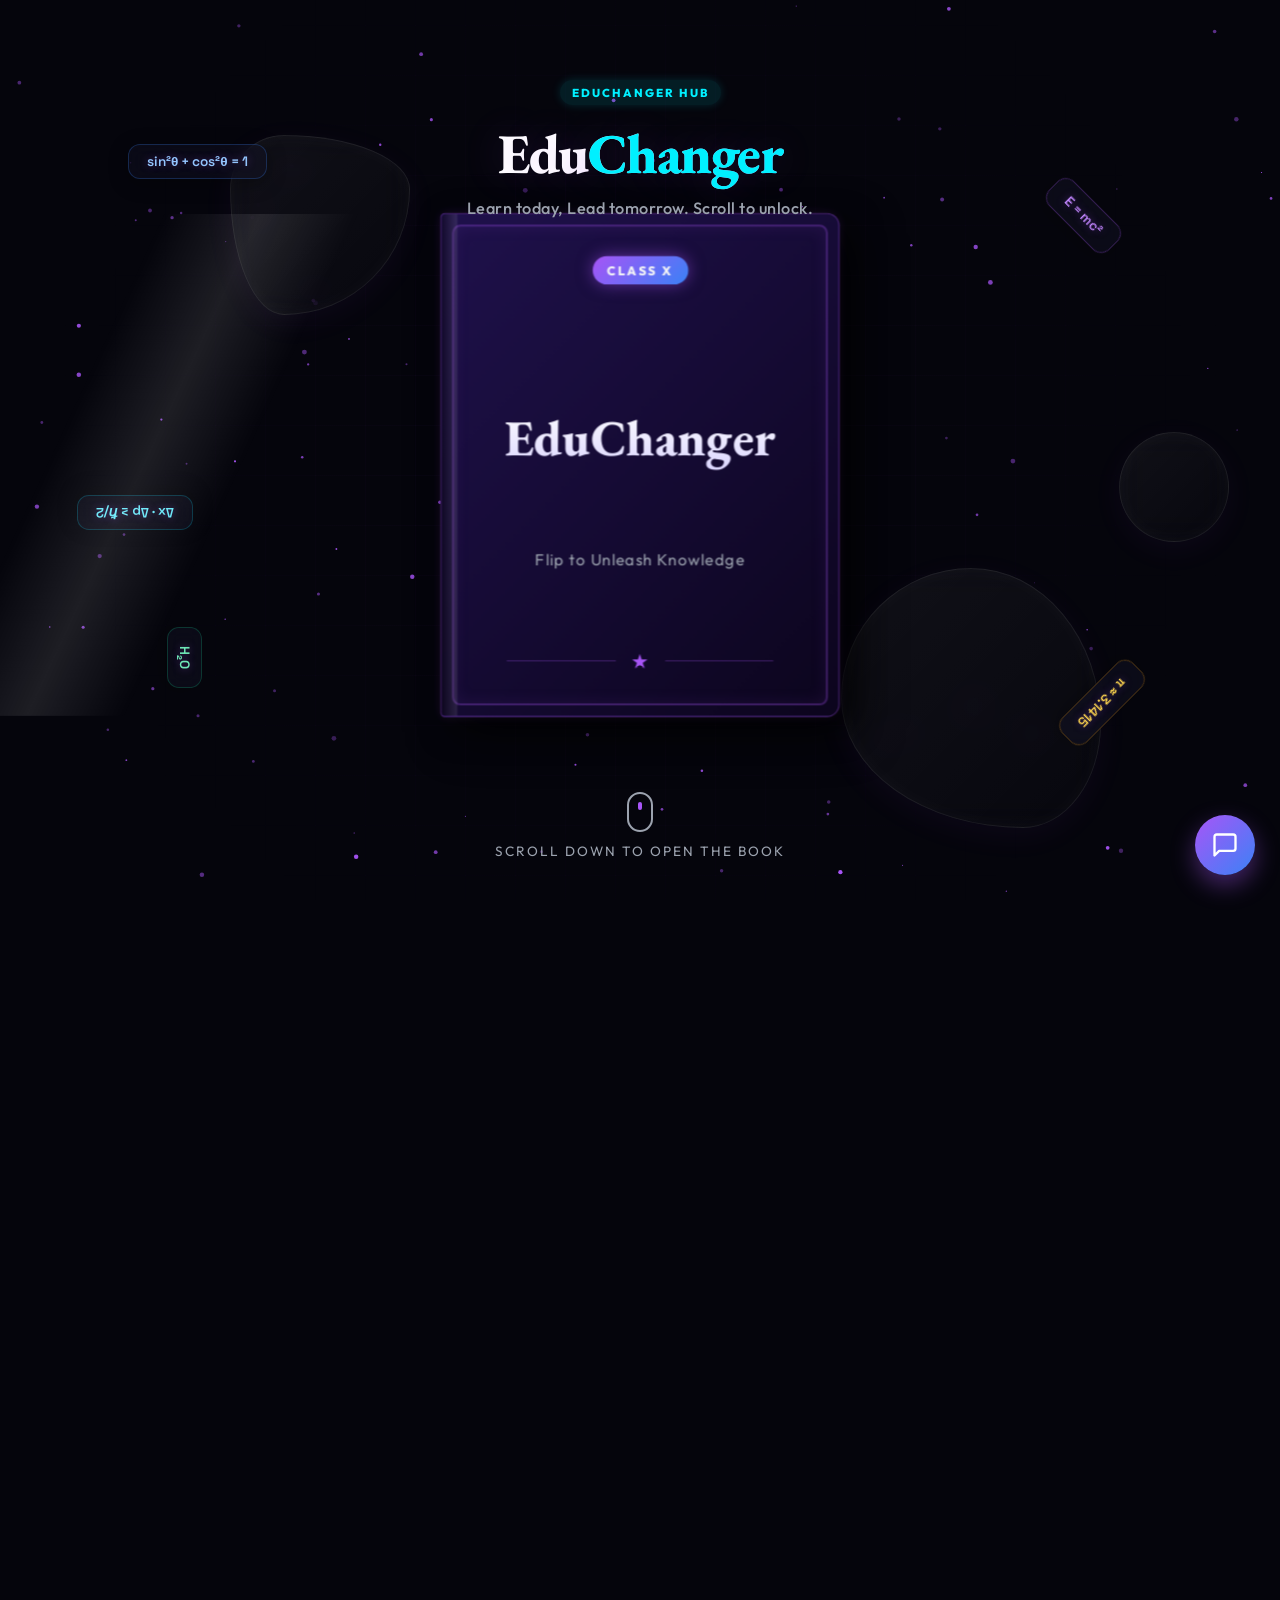
<file: study.html>
<!DOCTYPE html>
<html lang="en">
<head>
  <meta charset="UTF-8">
  <meta name="viewport" content="width=device-width, initial-scale=1.0">
  <title>Study Portal - EduChanger</title>
  <!-- Google Fonts -->
  <link rel="preconnect" href="https://fonts.googleapis.com">
  <link rel="preconnect" href="https://fonts.gstatic.com" crossorigin>
  <link href="https://fonts.googleapis.com/css2?family=Outfit:wght@300;400;500;600;700;800&family=Space+Grotesk:wght@400;500;700&display=swap" rel="stylesheet">
  <link rel="stylesheet" href="study.css">
  <link rel="stylesheet" href="edubot.css">
</head>
<body>
  <!-- Navigation Header -->
  <header class="navbar">
    <div class="nav-container">
      <a href="dashboard.html" class="brand">Edu<span>Changer</span></a>
      <nav class="nav-menu" id="main-nav-menu">
        <a href="dashboard.html#materials" class="nav-link">Study Materials</a>
        <a href="dashboard.html#videos" class="nav-link">Educational Videos</a>
        <a href="about.html" class="nav-link">About</a>
        <a href="contact.html" class="nav-link">Contact Us</a>
        <div class="nav-indicator" id="nav-indicator"></div>
      </nav>
      <div class="back-dashboard">
        <a href="dashboard.html" class="back-link">
          <svg viewBox="0 0 24 24" width="16" height="16" fill="none" stroke="currentColor" stroke-width="2">
            <line x1="19" y1="12" x2="5" y2="12"></line>
            <polyline points="12 19 5 12 12 5"></polyline>
          </svg>
          Dashboard
        </a>
      </div>
    </div>
  </header>

  <!-- Main Portal Layout -->
  <main class="study-portal">
    <!-- Sidebar Navigation -->
    <aside class="sidebar">
      <div class="sidebar-header">
        <h3>Class X Subjects</h3>
        <p>Select a subject to begin learning</p>
      </div>
      <div class="subject-tabs-container">
        <button class="subject-tab active" data-subject="Mathematics">
          <span class="subject-icon">📐</span>
          <div class="subject-tab-text">
            <h4>Mathematics</h4>
            <p>10 Lessons • Next Toppers</p>
          </div>
        </button>

        <button class="subject-tab" data-subject="Science">
          <span class="subject-icon">🔬</span>
          <div class="subject-tab-text">
            <h4>Science</h4>
            <p>10 Lessons • Next Toppers</p>
          </div>
        </button>

        <button class="subject-tab" data-subject="Social Science">
          <span class="subject-icon">🌍</span>
          <div class="subject-tab-text">
            <h4>Social Science</h4>
            <p>10 Lessons • Next Toppers</p>
          </div>
        </button>

        <button class="subject-tab" data-subject="English">
          <span class="subject-icon">✍️</span>
          <div class="subject-tab-text">
            <h4>English</h4>
            <p>10 Lessons • Next Toppers</p>
          </div>
        </button>
      </div>
    </aside>

    <!-- Main Content Panel -->
    <section class="study-main">
      <div class="subject-banner">
        <div class="banner-glass"></div>
        <div class="banner-content">
          <span class="banner-badge" id="subject-badge-title">MATHEMATICS</span>
          <h2 id="subject-main-title">Class 10 Mathematics</h2>
          <p id="subject-main-desc">Complete board preparation covering numbers, algebra, geometry, and formulas.</p>
        </div>
      </div>

      <!-- Lessons List -->
      <div class="lessons-container" id="lessons-list">
        <!-- Rendered dynamically via study.js -->
      </div>
    </section>
  </main>

  <!-- Video Player Theater Modal (Next Toppers) -->
  <div class="modal-overlay" id="theater-modal">
    <div class="theater-container">
      <div class="theater-header">
        <h4 id="theater-video-title">Next Toppers Lecture</h4>
        <button class="btn-close-modal" id="theater-close">&times;</button>
      </div>
      <div class="theater-player">
        <iframe 
          id="theater-iframe"
          src="" 
          allowfullscreen 
          allow="accelerometer; autoplay; clipboard-write; encrypted-media; gyroscope; picture-in-picture">
        </iframe>
      </div>
    </div>
  </div>

  <!-- Lesson Practice Desk Modal (Quizzes, Flashcards, Summaries, Blanks, Analytics) -->
  <div class="modal-overlay" id="practice-modal">
    <div class="practice-container">
      <div class="practice-header">
        <div class="header-titles">
          <span class="chapter-tag" id="prac-chapter-tag">Chapter 1</span>
          <h4 id="prac-lesson-title">Real Numbers - Study Desk</h4>
        </div>
        <button class="btn-close-modal" id="practice-close">&times;</button>
      </div>

      <!-- Practice Tabs Navigation -->
      <div class="practice-tabs">
        <button class="prac-tab active" data-prac-tab="summary">Summary</button>
        <button class="prac-tab" data-prac-tab="flashcards">Flashcards</button>
        <button class="prac-tab" data-prac-tab="quiz">MCQ Quiz</button>
        <button class="prac-tab" data-prac-tab="blanks">Fill Blanks</button>
        <button class="prac-tab" data-prac-tab="analytics" id="prac-tab-btn-analytics" style="display: none;">Session End</button>
      </div>

      <!-- Practice Tab Contents -->
      <div class="practice-body">
        <!-- Summary Tab -->
        <div class="prac-content active" id="prac-content-summary">
          <div class="summary-card-inner">
            <h5>Core Chapter Summary</h5>
            <div class="summary-text-box" id="summary-notes-text">
              <!-- Rendered dynamically -->
            </div>
          </div>
        </div>

        <!-- Flashcards Tab -->
        <div class="prac-content" id="prac-content-flashcards">
          <div class="flashcards-box-layout">
            <p class="guide-text" style="font-size: 0.8rem; opacity: 0.6; margin-bottom: 12px; text-align: center;">Click the card to flip it and reveal definitions.</p>
            <div class="flashcard-deck-wrapper" id="flashcard-deck">
              <!-- Rendered dynamically -->
            </div>
            <div class="flashcard-controls-row">
              <button class="btn-primary-lms" id="btn-prev-card" style="padding: 6px 12px; font-size: 0.78rem;">Previous</button>
              <span id="flashcard-count" style="font-size: 0.85rem; font-weight: 700;">1 / 3</span>
              <button class="btn-primary-lms" id="btn-next-card" style="padding: 6px 12px; font-size: 0.78rem;">Next</button>
            </div>
          </div>
        </div>

        <!-- Quiz Tab -->
        <div class="prac-content" id="prac-content-quiz">
          <div class="quiz-deck-wrapper">
            <form id="mcq-quiz-form">
              <div id="mcq-questions-list">
                <!-- Rendered dynamically -->
              </div>
              <button type="submit" class="btn-primary-lms" id="btn-submit-mcq" style="width: 100%; margin-top: 15px;">Submit Answers</button>
            </form>
          </div>
        </div>

        <!-- Blanks Tab -->
        <div class="prac-content" id="prac-content-blanks">
          <div class="blanks-deck-wrapper">
            <form id="blanks-quiz-form">
              <div id="blanks-questions-list">
                <!-- Rendered dynamically -->
              </div>
              <button type="submit" class="btn-primary-lms" id="btn-submit-blanks" style="width: 100%; margin-top: 15px;">Submit Answers</button>
            </form>
          </div>
        </div>

        <!-- Analytics Tab -->
        <div class="prac-content" id="prac-content-analytics">
          <div class="session-analytics-card">
            <h4 style="margin-bottom: 10px;">Practice Session Finished!</h4>
            <div class="session-score-pill" id="session-score-pill">Score: 3/5</div>
            <div class="coins-award-pill" id="session-coins-pill">🪙 +30 Coins Earned</div>
            
            <div class="session-chart-graphic" style="margin: 20px auto; width: 100px; height: 100px;">
              <svg width="100" height="100" viewBox="0 0 36 36" class="circular-chart purple">
                <path class="circle-bg"
                  d="M18 2.0845
                    a 15.9155 15.9155 0 0 1 0 31.831
                    a 15.9155 15.9155 0 0 1 0 -31.831"
                />
                <path class="circle"
                  id="circular-chart-value"
                  stroke-dasharray="60, 100"
                  d="M18 2.0845
                    a 15.9155 15.9155 0 0 1 0 31.831
                    a 15.9155 15.9155 0 0 1 0 -31.831"
                />
                <text x="18" y="20.35" class="percentage" id="session-accuracy-text">60%</text>
              </svg>
            </div>
            <p style="font-size: 0.8rem; opacity: 0.7; max-width: 320px; margin: 0 auto; line-height: 1.4;">Your performance score has been saved to records. Check dashboard stats to track your progression!</p>
          </div>
        </div>
      </div>
    </div>
  </div>

  <footer class="footer">
    &copy; 2026 EduChanger Portal. Designed to revolutionize CBSE Class 10 preparation.
  </footer>

  <script src="study.js"></script>
  <script src="edubot.js"></script>
</body>
</html>
</file>
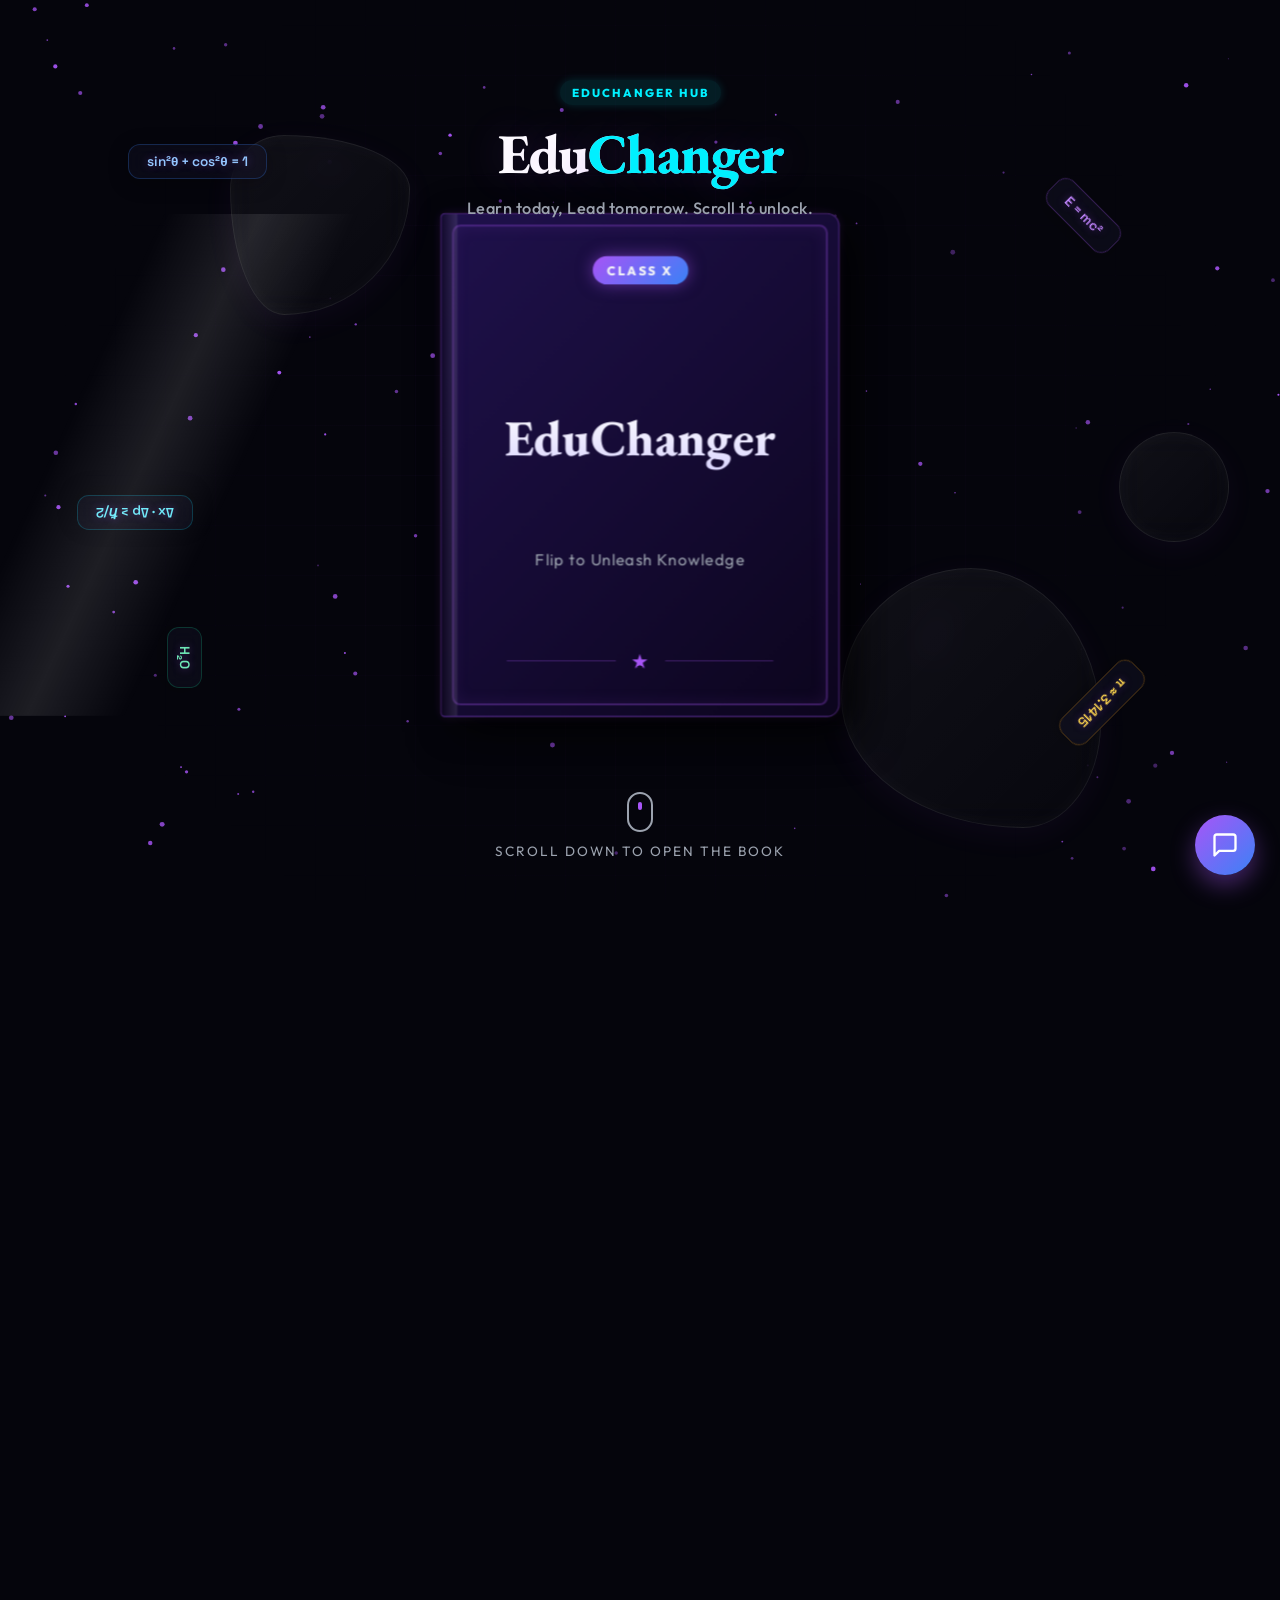
<file: whiteboard.html>
<!DOCTYPE html>
<html lang="en">
<head>
  <meta charset="UTF-8">
  <meta name="viewport" content="width=device-width, initial-scale=1.0">
  <title>Group Study Whiteboard - EduChanger</title>
  <!-- Google Fonts -->
  <link rel="preconnect" href="https://fonts.googleapis.com">
  <link rel="preconnect" href="https://fonts.gstatic.com" crossorigin>
  <link href="https://fonts.googleapis.com/css2?family=Outfit:wght@300;400;500;600;700;800&family=Space+Grotesk:wght@400;500;700&display=swap" rel="stylesheet">
  <link rel="stylesheet" href="whiteboard.css">
</head>
<body>
  <!-- Particle Background -->
  <canvas id="particle-canvas"></canvas>

  <!-- Top Glass Bar -->
  <header class="top-bar">
    <div class="brand-container">
      <a href="dashboard.html" class="back-btn">
        <svg viewBox="0 0 24 24" width="18" height="18" fill="none" stroke="currentColor" stroke-width="2">
          <line x1="19" y1="12" x2="5" y2="12"></line>
          <polyline points="12 19 5 12 12 5"></polyline>
        </svg>
        Back to Dashboard
      </a>
      <span class="divider">|</span>
      <h1 class="room-title">🏛️ Group Study Room: <span id="board-curriculum">Class X Boards</span></h1>
    </div>
    
    <div class="active-indicators">
      <div class="room-code-badge" id="btn-show-room-code" style="display: inline-flex; align-items: center; gap: 8px; background: rgba(168, 85, 247, 0.12); border: 1px solid rgba(168, 85, 247, 0.35); padding: 8px 16px; border-radius: 20px; font-weight: 700; font-size: 0.85rem; color: #fff; cursor: pointer; transition: all 0.3s;" title="Click to copy Room Code">
        <span>🔑 Room Code: <strong id="display-room-code" style="color: var(--accent-cyan); letter-spacing: 1px;">------</strong></span>
        <svg viewBox="0 0 24 24" width="14" height="14" fill="none" stroke="currentColor" stroke-width="2" style="margin-left: 4px; opacity: 0.8;">
          <rect x="9" y="9" width="13" height="13" rx="2" ry="2"></rect>
          <path d="M5 15H4a2 2 0 0 1-2-2V4a2 2 0 0 1 2-2h9a2 2 0 0 1 2 2v1"></path>
        </svg>
      </div>
      
      <div class="indicator-item">
        <span class="status-dot pulsing"></span>
        <span id="members-count">1 Online</span>
      </div>
    </div>
  </header>

  <!-- Main Grid Workspace -->
  <div class="workspace-grid">
    <!-- Left Toolbar Panel -->
    <aside class="toolbar-panel">
      <div class="tool-section">
        <h3>Drawing Tools</h3>
        <div class="tools-grid">
          <button class="tool-btn active" id="tool-pencil" title="Pencil">✏️</button>
          <button class="tool-btn" id="tool-eraser" title="Eraser">🧹</button>
          <button class="tool-btn" id="tool-clear" title="Clear Canvas">🗑️</button>
        </div>
      </div>

      <div class="tool-section">
        <h3>Brush Colors</h3>
        <div class="colors-grid">
          <button class="color-swatch active" data-color="#a855f7" style="background-color: #a855f7;"></button> <!-- Purple -->
          <button class="color-swatch" data-color="#00f0ff" style="background-color: #00f0ff;"></button> <!-- Cyan -->
          <button class="color-swatch" data-color="#10b981" style="background-color: #10b981;"></button> <!-- Emerald -->
          <button class="color-swatch" data-color="#f59e0b" style="background-color: #f59e0b;"></button> <!-- Amber -->
          <button class="color-swatch" data-color="#ffffff" style="background-color: #ffffff;"></button> <!-- White -->
          <button class="color-swatch" data-color="#ef4444" style="background-color: #ef4444;"></button> <!-- Red -->
        </div>
      </div>

      <div class="tool-section">
        <h3>Brush Size</h3>
        <div class="brush-size-slider">
          <input type="range" id="brush-size" min="1" max="25" value="5">
          <span id="brush-size-val">5px</span>
        </div>
      </div>
      
      <div class="tool-section shortcut-guide">
        <h3>Board Tips</h3>
        <p>🎨 Draw shapes, write equations, and invite peers.</p>
        <p>🤝 Invited friends can draw simultaneously.</p>
      </div>
    </aside>

    <!-- Center Drawing Board -->
    <main class="board-area">
      <div class="canvas-wrapper">
        <canvas id="whiteboard-canvas"></canvas>
        
        <!-- Peer Cursor Overlay Container -->
        <div id="peer-cursors-container"></div>
      </div>
    </main>

    <!-- Right Side Study & Collaboration Panel -->
    <aside class="collab-panel">
      <!-- Members Section -->
      <div class="collab-section">
        <h3 class="panel-subheader">👥 Study Group Peers</h3>
        <div class="members-list" id="group-members-list">
          <div class="member-item current-user">
            <span class="user-avatar" style="background: var(--accent-gradient);">Me</span>
            <div class="member-info">
              <span class="member-name">Bhaumik Raghavan</span>
              <span class="member-status">Room Host</span>
            </div>
            <span class="peer-dot active"></span>
          </div>
        </div>
      </div>

      <!-- Live Chat Box Section -->
      <div class="collab-section chat-section">
        <h3 class="panel-subheader">💬 Live Room Chat</h3>
        <div class="chat-messages" id="chat-messages-container">
          <div class="system-message">🎯 System: Welcome to your study whiteboard. Click 'Add Friends' to start collaborative learning.</div>
        </div>
        
        <form class="chat-input-form" id="chat-form">
          <input type="text" id="chat-input" placeholder="Ask peers a question..." autocomplete="off">
          <button type="submit" class="btn-send-chat">
            <svg viewBox="0 0 24 24" width="16" height="16" fill="currentColor">
              <path d="M2.01 21L23 12 2.01 3 2 10l15 2-15 2z"/>
            </svg>
          </button>
        </form>
      </div>
    </aside>
  </div>

  <!-- Invite Popup Modal -->
  <div class="modal-overlay" id="invite-modal">
    <div class="modal-card invite-card">
      <h3>Invite Peers to Study Room</h3>
      <p>Enter your friend's email or username to send an active classroom link.</p>
      <form id="invite-form" style="margin-top: 15px; display: flex; flex-direction: column; gap: 15px;">
        <div class="input-field-modal">
          <input type="text" id="invite-username" required placeholder="e.g. Rahul, Sneha, study_peer">
        </div>
        <div style="display: flex; gap: 15px; margin-top: 5px;">
          <button type="button" class="btn-secondary" id="btn-close-invite">Cancel</button>
          <button type="submit" class="btn-primary-lms" style="flex: 1;">Send Invitation</button>
        </div>
      </form>
    </div>
  </div>

  <!-- Toast Toast Notification -->
  <div class="toast-notification" id="toast">Invitation dispatched!</div>

  <!-- Sound effect bindings and scripts -->
  <script src="whiteboard.js"></script>
</body>
</html>
</file>
<file: style.css>
/* EduVerse Style Sheet - Landing 3D Book Page */

:root {
  --bg-color: #05050c;
  --panel-bg: rgba(13, 13, 25, 0.7);
  --panel-border: rgba(255, 255, 255, 0.08);
  --accent-glow: rgba(138, 43, 226, 0.4);
  --accent-color: #a855f7;
  --accent-gradient: linear-gradient(135deg, #a855f7 0%, #3b82f6 100%);
  --glow-color: #00f0ff;
  --text-primary: #f3f4f6;
  --text-secondary: #9ca3af;
  --book-width: 380px;
  --book-height: 480px;
  --book-cover-color: #1a103c;
  --book-page-color: #121225;
  --font-heading: 'EB Garamond', Georgia, serif;
}

* {
  box-sizing: border-box;
  margin: 0;
  padding: 0;
}

body {
  background-color: var(--bg-color);
  color: var(--text-primary);
  font-family: 'Outfit', sans-serif;
  overflow-x: hidden;
  height: 250vh; /* Scroll track for 3D animation */
  scrollbar-width: thin;
  scrollbar-color: var(--accent-color) var(--bg-color);
}

/* Custom Scrollbar */
body::-webkit-scrollbar {
  width: 8px;
}
body::-webkit-scrollbar-track {
  background: var(--bg-color);
}
body::-webkit-scrollbar-thumb {
  background: var(--accent-color);
  border-radius: 4px;
}

/* Background Particle Canvas */
#particle-canvas {
  position: fixed;
  top: 0;
  left: 0;
  width: 100vw;
  height: 100vh;
  z-index: 0;
  pointer-events: none;
}

/* Header */
.logo-header {
  position: fixed;
  top: 30px;
  left: 50%;
  transform: translateX(-50%);
  z-index: 10;
  text-align: center;
  pointer-events: none;
}

.logo {
  font-family: var(--font-heading);
  font-size: 2.5rem;
  font-weight: 800;
  letter-spacing: -1px;
  background: linear-gradient(to right, #fff 40%, var(--accent-color));
  -webkit-background-clip: text;
  -webkit-text-fill-color: transparent;
  text-shadow: 0 0 30px var(--accent-glow);
}

.logo span {
  color: var(--glow-color);
  -webkit-text-fill-color: var(--glow-color);
}

.sub-logo {
  font-size: 0.9rem;
  text-transform: uppercase;
  letter-spacing: 3px;
  color: var(--text-secondary);
  margin-top: 5px;
}

/* Scroll Helper Mouse Icon */
.scroll-helper {
  position: fixed;
  bottom: 40px;
  left: 50%;
  transform: translateX(-50%);
  z-index: 10;
  display: flex;
  flex-direction: column;
  align-items: center;
  gap: 10px;
  opacity: 1;
  transition: opacity 0.5s ease;
  pointer-events: none;
}

.scroll-helper p {
  font-size: 0.85rem;
  letter-spacing: 2px;
  text-transform: uppercase;
  color: var(--text-secondary);
  animation: pulse 2s infinite;
}

.mouse-icon {
  width: 26px;
  height: 40px;
  border: 2px solid var(--text-secondary);
  border-radius: 15px;
  position: relative;
}

.mouse-icon .wheel {
  width: 4px;
  height: 8px;
  background-color: var(--accent-color);
  border-radius: 2px;
  position: absolute;
  top: 8px;
  left: 50%;
  transform: translateX(-50%);
  animation: scroll-wheel 1.5s infinite;
}

@keyframes scroll-wheel {
  0% { top: 8px; opacity: 1; }
  100% { top: 22px; opacity: 0; }
}

@keyframes pulse {
  0%, 100% { opacity: 0.6; }
  50% { opacity: 1; }
}

/* 3D Viewport & Book Container */
.viewport {
  position: fixed;
  top: 0;
  left: 0;
  width: 100vw;
  height: 100vh;
  display: flex;
  justify-content: center;
  align-items: center;
  perspective: 1600px; /* 3D depth */
  z-index: 1;
}

.book-container {
  width: var(--book-width);
  height: var(--book-height);
  position: relative;
  transform-style: preserve-3d;
  transition: transform 0.1s ease-out;
  margin-top: 30px; /* Pushes the book down slightly in the viewport */
}

/* The Book core object */
.book {
  width: 100%;
  height: 100%;
  position: relative;
  transform-style: preserve-3d;
  /* Start with initial 3D angle (straight) */
  transform: rotateX(0deg) rotateY(0deg) rotateZ(0deg);
  transition: transform 0.2s cubic-bezier(0.1, 0.8, 0.3, 1);
}

/* Base properties for book parts */
.book-cover, .book-page {
  position: absolute;
  top: 0;
  left: 0;
  width: 100%;
  height: 100%;
  border-radius: 4px 12px 12px 4px;
  transform-origin: left center;
  box-shadow: 10px 10px 30px rgba(0, 0, 0, 0.5);
  backface-visibility: hidden;
  -webkit-backface-visibility: hidden;
}

/* Book Covers */
.book-cover.front {
  background: linear-gradient(135deg, #1f114c 0%, #0c051d 100%);
  border: 1.5px solid rgba(168, 85, 247, 0.35);
  z-index: 5;
  transform: rotateY(0deg);
  transition: transform 0.1s ease-out, border-color 0.4s ease, box-shadow 0.4s ease;
  cursor: pointer;
  box-shadow: 15px 15px 45px rgba(0, 0, 0, 0.6), 0 0 10px rgba(168, 85, 247, 0.15);
}

.book-cover.front:hover {
  border-color: var(--glow-color);
  box-shadow: 15px 15px 45px rgba(0, 0, 0, 0.7), 0 0 25px rgba(0, 240, 255, 0.3);
}

.book-cover.front::after {
  content: '';
  position: absolute;
  top: 0;
  left: -100%;
  width: 50%;
  height: 100%;
  background: linear-gradient(to right, transparent, rgba(255,255,255,0.1) 50%, transparent);
  transform: skewX(-25deg);
  transition: none;
}

.book-cover.front:hover::after {
  left: 150%;
  transition: left 0.8s ease-in-out;
}

.spine-edge {
  position: absolute;
  left: 0;
  top: 0;
  width: 15px;
  height: 100%;
  background: linear-gradient(to right, rgba(0,0,0,0.4), rgba(255,255,255,0.1));
  border-radius: 4px 0 0 4px;
}

/* Front Cover Layout */
.cover-design {
  padding: 40px 30px;
  height: 100%;
  display: flex;
  flex-direction: column;
  justify-content: space-between;
  align-items: center;
  position: relative;
  text-align: center;
  border-radius: inherit;
  overflow: hidden;
}

.glowing-border {
  position: absolute;
  inset: 10px;
  border: 2px solid rgba(168, 85, 247, 0.3);
  border-radius: 8px;
  pointer-events: none;
  box-shadow: inset 0 0 15px rgba(168, 85, 247, 0.1);
}

.book-badge {
  background: var(--accent-gradient);
  padding: 6px 14px;
  font-size: 0.75rem;
  font-weight: 800;
  letter-spacing: 2px;
  border-radius: 30px;
  box-shadow: 0 0 15px rgba(168, 85, 247, 0.5);
}

.book-title {
  font-family: var(--font-heading);
  font-size: 3rem;
  font-weight: 800;
  background: linear-gradient(to bottom, #ffffff, #dcd7ff);
  -webkit-background-clip: text;
  -webkit-text-fill-color: transparent;
  margin-top: 40px;
}

.book-subtitle {
  font-size: 0.95rem;
  color: var(--text-secondary);
  letter-spacing: 1px;
}

.ornament {
  display: flex;
  align-items: center;
  gap: 15px;
  color: var(--accent-color);
  font-size: 1.2rem;
  width: 80%;
  justify-content: center;
}

.ornament span {
  flex: 1;
  height: 1px;
  background: rgba(168, 85, 247, 0.3);
}

.page-count {
  font-size: 0.75rem;
  letter-spacing: 2px;
  color: rgba(255, 255, 255, 0.4);
  text-transform: uppercase;
}

/* Inside Pages */
.book-page {
  background-color: var(--book-page-color);
  border: 1px solid rgba(255, 255, 255, 0.05);
  box-shadow: 5px 5px 20px rgba(0, 0, 0, 0.4);
}

.page-left {
  z-index: 3;
  transform: rotateY(-90deg) scale(0.95); /* Stands upright in middle */
  opacity: 0; /* Hidden until open */
  pointer-events: none;
  transition: transform 0.8s cubic-bezier(0.34, 1.56, 0.64, 1), opacity 0.6s ease;
  transform-origin: right center;
}

.page-left.visible {
  transform: rotateY(-180deg) scale(1);
  opacity: 1;
  pointer-events: auto;
}

.page-left::after {
  content: '';
  position: absolute;
  right: 0;
  top: 0;
  width: 25px;
  height: 100%;
  background: linear-gradient(to left, rgba(0, 0, 0, 0.5), transparent);
  pointer-events: none;
  z-index: 5;
}

.page-right {
  z-index: 2;
  transform: rotateY(90deg) scale(0.95); /* Stands upright in middle */
  opacity: 0;
  pointer-events: none;
  transition: transform 0.8s cubic-bezier(0.34, 1.56, 0.64, 1) 0.1s, opacity 0.6s ease 0.1s; /* Slight delay for turning effect */
  background: linear-gradient(rgba(18, 18, 37, 0.85), rgba(18, 18, 37, 0.85)), url('login_bg.png') no-repeat center;
  background-size: cover;
  border-radius: 0 12px 12px 0;
  transform-origin: left center;
}

.page-right.visible {
  transform: rotateY(0deg) scale(1);
  opacity: 1;
  pointer-events: auto;
}

.page-right::after {
  content: '';
  position: absolute;
  left: 0;
  top: 0;
  width: 25px;
  height: 100%;
  background: linear-gradient(to right, rgba(0, 0, 0, 0.5), transparent);
  pointer-events: none;
  z-index: 5;
}

/* Page inner content styling */
.page-inner {
  padding: 40px 30px;
  height: 100%;
  display: flex;
  flex-direction: column;
  justify-content: space-between;
  position: relative;
  /* Since page-left is rotated -180deg, its content must be rotated 180deg to be upright */
}

.page-left .page-inner {
  transform: rotateY(180deg);
}

.page-number {
  position: absolute;
  bottom: 15px;
  font-size: 0.8rem;
  color: var(--text-secondary);
}

.page-left .page-number {
  left: 20px;
}

.page-right .page-number {
  right: 20px;
}

h2 {
  font-family: var(--font-heading);
  font-size: 1.75rem;
  font-weight: 700;
  color: #fff;
  margin-bottom: 10px;
  background: linear-gradient(135deg, #fff, #b794f4);
  -webkit-background-clip: text;
  -webkit-text-fill-color: transparent;
}

.welcome-text {
  font-size: 0.95rem;
  line-height: 1.6;
  color: var(--text-secondary);
  margin-bottom: 20px;
}

/* Google Button */
.social-auth-box {
  margin-top: 10px;
}

.google-btn {
  width: 100%;
  padding: 12px;
  background-color: rgba(255, 255, 255, 0.08);
  border: 1px solid rgba(255, 255, 255, 0.15);
  border-radius: 8px;
  color: #fff;
  font-family: 'Outfit', sans-serif;
  font-weight: 600;
  font-size: 0.95rem;
  display: flex;
  align-items: center;
  justify-content: center;
  gap: 12px;
  cursor: pointer;
  transition: all 0.3s ease;
}

.google-btn svg {
  width: 20px;
  height: 20px;
}

.google-btn:hover {
  background-color: rgba(255, 255, 255, 0.15);
  border-color: rgba(255, 255, 255, 0.3);
  box-shadow: 0 4px 15px rgba(255, 255, 255, 0.05);
}

.book-divider {
  display: flex;
  align-items: center;
  text-align: center;
  margin: 15px 0;
  color: rgba(255, 255, 255, 0.3);
  font-size: 0.75rem;
  letter-spacing: 2px;
}

.book-divider::before, .book-divider::after {
  content: '';
  flex: 1;
  border-bottom: 1px dashed rgba(255, 255, 255, 0.15);
}

.book-divider span {
  padding: 0 10px;
}

.hint-text {
  font-size: 0.8rem;
  color: rgba(255,255,255,0.4);
  line-height: 1.4;
}

.auth-error-banner {
  background-color: rgba(239, 68, 68, 0.15);
  border: 1px solid rgba(239, 68, 68, 0.45);
  color: #fca5a5;
  padding: 10px 14px;
  border-radius: 8px;
  font-size: 0.82rem;
  line-height: 1.4;
  margin-top: 10px;
  margin-bottom: 5px;
  text-align: center;
  box-shadow: 0 4px 10px rgba(239, 68, 68, 0.1);
}

/* Forms styling on page-right */
#auth-form {
  display: flex;
  flex-direction: column;
  gap: 16px;
  margin-top: 15px;
}

.input-field {
  position: relative;
  width: 100%;
}

.input-field input {
  width: 100%;
  padding: 12px 14px;
  background: rgba(0, 0, 0, 0.3);
  border: 1px solid rgba(255, 255, 255, 0.1);
  border-radius: 8px;
  outline: none;
  color: #fff;
  font-family: inherit;
  font-size: 0.95rem;
  transition: all 0.3s ease;
}

.input-field label {
  position: absolute;
  left: 14px;
  top: 50%;
  transform: translateY(-50%);
  color: var(--text-secondary);
  pointer-events: none;
  transition: all 0.3s ease;
  font-size: 0.9rem;
}

.input-field input:focus,
.input-field input:not(:placeholder-shown) {
  border-color: var(--accent-color);
  box-shadow: 0 0 10px rgba(168, 85, 247, 0.2);
}

.input-field input:focus + label,
.input-field input:not(:placeholder-shown) + label {
  top: -8px;
  left: 10px;
  font-size: 0.75rem;
  color: var(--accent-color);
  background-color: var(--book-page-color);
  padding: 0 5px;
}

.register-submit-btn {
  background: var(--accent-gradient);
  color: #fff;
  border: none;
  padding: 14px;
  border-radius: 8px;
  font-family: inherit;
  font-weight: 600;
  font-size: 0.95rem;
  cursor: pointer;
  transition: all 0.3s ease;
  box-shadow: 0 4px 15px rgba(168, 85, 247, 0.3);
}

.register-submit-btn:hover {
  transform: translateY(-2px);
  box-shadow: 0 6px 20px rgba(168, 85, 247, 0.5);
}

.form-toggle-link {
  text-align: center;
  font-size: 0.85rem;
  color: var(--text-secondary);
  margin-top: 10px;
}

.form-toggle-link span {
  color: var(--accent-color);
  cursor: pointer;
  font-weight: 600;
}

.form-toggle-link span:hover {
  text-decoration: underline;
}

/* Admin credentials info panel */
.admin-login-info {
  background: rgba(239, 68, 68, 0.08);
  border: 1px solid rgba(239, 68, 68, 0.15);
  border-radius: 8px;
  padding: 10px 12px;
  margin-top: 15px;
  font-size: 0.75rem;
  color: rgba(255,255,255,0.8);
}

.admin-info-title {
  display: flex;
  align-items: center;
  gap: 5px;
  font-weight: 700;
  color: #ef4444;
  margin-bottom: 5px;
}

.admin-login-info p {
  margin-top: 2px;
  font-family: monospace;
}

.select-text {
  user-select: all;
  background: rgba(255, 255, 255, 0.1);
  padding: 1px 4px;
  border-radius: 3px;
  color: #fff;
}

/* Back Cover */
.book-cover.back {
  background: linear-gradient(135deg, #0d0621 0%, #05020c 100%);
  border: 1px solid rgba(255, 255, 255, 0.05);
  transform: rotateY(0deg) translateZ(-1px); /* Slightly behind right page */
  z-index: 1;
}

.spine-edge-back {
  position: absolute;
  right: 0;
  top: 0;
  width: 15px;
  height: 100%;
  background: linear-gradient(to left, rgba(0,0,0,0.4), rgba(255,255,255,0.05));
}

.back-design {
  display: flex;
  flex-direction: column;
  align-items: center;
  justify-content: center;
  height: 100%;
  gap: 20px;
  opacity: 0.3;
}

.barcode {
  width: 120px;
  height: 50px;
  background: repeating-linear-gradient(to right, #fff, #fff 2px, transparent 2px, transparent 6px);
}

.back-design p {
  font-size: 0.75rem;
  letter-spacing: 1px;
}

/* Success Overlay Form Transition */
.success-overlay {
  position: fixed;
  inset: 0;
  background-color: rgba(5, 5, 12, 0.95);
  z-index: 100;
  display: flex;
  justify-content: center;
  align-items: center;
  opacity: 0;
  pointer-events: none;
  transition: opacity 0.5s ease;
  backdrop-filter: blur(10px);
}

.success-overlay.active {
  opacity: 1;
  pointer-events: auto;
}

.success-card {
  text-align: center;
  padding: 40px;
  border-radius: 20px;
  background: var(--panel-bg);
  border: 1px solid var(--panel-border);
  box-shadow: 0 10px 40px rgba(0, 0, 0, 0.6);
  max-width: 400px;
  width: 90%;
  transform: scale(0.9);
  transition: transform 0.5s ease;
}

.success-overlay.active .success-card {
  transform: scale(1);
}

.success-ring {
  width: 80px;
  height: 80px;
  margin: 0 auto 20px;
}

.success-circle {
  stroke-dasharray: 166;
  stroke-dashoffset: 166;
  stroke-width: 2;
  stroke-miterlimit: 10;
  stroke: #10b981;
  fill: none;
  animation: stroke 0.6s cubic-bezier(0.65, 0, 0.45, 1) forwards;
}

.success-check {
  transform-origin: 50% 50%;
  stroke-dasharray: 48;
  stroke-dashoffset: 48;
  stroke-width: 3;
  stroke: #10b981;
  animation: stroke 0.3s cubic-bezier(0.65, 0, 0.45, 1) 0.6s forwards;
}

@keyframes stroke {
  100% { stroke-dashoffset: 0; }
}

#success-title {
  margin-top: 10px;
  font-size: 1.5rem;
  background: linear-gradient(to right, #10b981, #34d399);
  -webkit-background-clip: text;
  -webkit-text-fill-color: transparent;
}

#success-msg {
  color: var(--text-secondary);
  font-size: 0.95rem;
  margin-top: 8px;
}

/* Book state modifiers applied in JS */
.book.closed-flip {
  transform: rotateX(20deg) rotateY(-5deg) rotateZ(0deg) !important;
}

.book.opened-flat {
  transform: rotateX(0deg) rotateY(0deg) rotateZ(0deg) scale(1.15) !important;
}

/* Responsiveness adjustments */
@media (max-width: 900px) {
  :root {
    --book-width: 340px;
    --book-height: 480px;
  }
  .book-title {
    font-size: 2.2rem;
  }
  .viewport {
    perspective: 1200px;
  }
  h2 {
    font-size: 1.4rem;
  }
}

/* Beautiful BG Grid & Floating Icons */
.bg-grid {
  position: fixed;
  inset: 0;
  background-image: 
    linear-gradient(rgba(168, 85, 247, 0.04) 1px, transparent 1px),
    linear-gradient(90deg, rgba(168, 85, 247, 0.04) 1px, transparent 1px);
  background-size: 50px 50px;
  background-position: center;
  mask-image: radial-gradient(circle at 50% 50%, black 20%, transparent 80%);
  -webkit-mask-image: radial-gradient(circle at 50% 50%, black 20%, transparent 80%);
  z-index: 0;
  pointer-events: none;
  opacity: 0.8;
}

.floating-elements-container {
  position: fixed;
  inset: 0;
  width: 100vw;
  height: 100vh;
  pointer-events: none;
  z-index: 1;
  overflow: hidden;
}

.floating-element {
  position: absolute;
  background: rgba(22, 22, 45, 0.35);
  backdrop-filter: blur(8px);
  -webkit-backdrop-filter: blur(8px);
  border: 1px solid rgba(255, 255, 255, 0.05);
  padding: 8px 18px;
  border-radius: 12px;
  font-family: 'Space Grotesk', sans-serif;
  font-size: 0.85rem;
  font-weight: 600;
  color: rgba(255, 255, 255, 0.5);
  box-shadow: 0 4px 20px rgba(0, 0, 0, 0.3);
  text-shadow: 0 0 8px rgba(168, 85, 247, 0.4);
  user-select: none;
  animation: float-gentle 12s infinite alternate ease-in-out;
}

@keyframes float-gentle {
  0% { transform: translateY(0) rotate(0deg); }
  100% { transform: translateY(-25px) rotate(8deg); }
}

.formula-1 { top: 16%; left: 10%; border-color: rgba(59, 130, 246, 0.25); color: #93c5fd; animation-duration: 9s; }
.formula-2 { top: 22%; right: 12%; border-color: rgba(168, 85, 247, 0.25); color: #c084fc; animation-duration: 13s; }
.formula-3 { bottom: 25%; left: 12%; border-color: rgba(16, 185, 129, 0.25); color: #6ee7b7; animation-duration: 11s; }
.formula-4 { bottom: 20%; right: 10%; border-color: rgba(245, 158, 11, 0.25); color: #fcd34d; animation-duration: 14s; }
.formula-5 { top: 55%; left: 6%; border-color: rgba(6, 182, 212, 0.25); color: #67e8f9; animation-duration: 10s; }

/* Frosted Glass Graphics Background Elements */
.glass-graphics-container {
  position: fixed;
  inset: 0;
  width: 100vw;
  height: 100vh;
  pointer-events: none;
  z-index: 0;
  overflow: hidden;
}

.glass-graphic {
  position: absolute;
  background: linear-gradient(135deg, rgba(255, 255, 255, 0.05) 0%, rgba(255, 255, 255, 0.01) 100%);
  backdrop-filter: blur(15px);
  -webkit-backdrop-filter: blur(15px);
  border: 1px solid rgba(255, 255, 255, 0.08);
  box-shadow: 0 8px 32px 0 rgba(168, 85, 247, 0.05), inset 0 0 20px rgba(255, 255, 255, 0.03);
  animation: rotate-float 22s infinite alternate ease-in-out;
}

.glass-graphic.shape-1 {
  top: 15%;
  left: 18%;
  width: 180px;
  height: 180px;
  border-radius: 30% 70% 70% 30% / 30% 30% 70% 70%;
  animation-duration: 25s;
}

.glass-graphic.shape-2 {
  bottom: 8%;
  right: 14%;
  width: 260px;
  height: 260px;
  border-radius: 50% 50% 30% 70% / 50% 60% 40% 50%;
  animation-duration: 38s;
  animation-delay: -8s;
}

.glass-graphic.shape-3 {
  top: 48%;
  right: 4%;
  width: 110px;
  height: 110px;
  border-radius: 50%;
  animation-duration: 18s;
  animation-delay: -4s;
}

@keyframes rotate-float {
  0% {
    transform: translateY(0) rotate(0deg) scale(1);
  }
  50% {
    transform: translateY(-25px) rotate(180deg) scale(1.04);
  }
  100% {
    transform: translateY(0) rotate(360deg) scale(1);
  }
}

/* Landing Intro Section styling */
.landing-intro {
  position: absolute;
  top: calc(50% - 370px);
  left: 50%;
  transform: translateX(-50%);
  text-align: center;
  z-index: 8;
  width: 90%;
  max-width: 600px;
  transition: opacity 0.3s ease, transform 0.3s ease;
}

.landing-intro .intro-tag {
  font-size: 0.72rem;
  font-weight: 800;
  letter-spacing: 2px;
  color: var(--glow-color);
  background: rgba(0, 240, 255, 0.1);
  padding: 5px 12px;
  border-radius: 30px;
  text-transform: uppercase;
  display: inline-block;
  margin-bottom: 12px;
  box-shadow: 0 0 10px rgba(0, 240, 255, 0.15);
}

.landing-intro .intro-title {
  font-family: var(--font-heading);
  font-size: 3.5rem;
  font-weight: 800;
  background: linear-gradient(135deg, #ffffff 40%, var(--accent-color));
  -webkit-background-clip: text;
  -webkit-text-fill-color: transparent;
  margin-bottom: 8px;
  letter-spacing: -1.5px;
  text-shadow: 0 0 40px rgba(168, 85, 247, 0.2);
}

.landing-intro .intro-title span {
  color: var(--glow-color);
  -webkit-text-fill-color: var(--glow-color);
}

.landing-intro .intro-subtitle {
  color: var(--text-secondary);
  font-size: 1.02rem;
  font-weight: 500;
  letter-spacing: 0.5px;
}

/* Inside Left Page Highlights */
.platform-features-list {
  display: flex;
  flex-direction: column;
  gap: 12px;
  text-align: left;
  margin-top: 10px;
  width: 100%;
}

.feature-item {
  display: flex;
  align-items: flex-start;
  gap: 12px;
  background: rgba(255, 255, 255, 0.02);
  border: 1px solid rgba(255, 255, 255, 0.05);
  border-radius: 8px;
  padding: 8px 12px;
  transition: all 0.3s ease;
}

.feature-item:hover {
  background: rgba(255, 255, 255, 0.05);
  border-color: rgba(168, 85, 247, 0.2);
  transform: translateX(4px);
}

.feature-icon {
  font-size: 1.25rem;
  line-height: 1;
  padding-top: 2px;
}

.feature-item strong {
  display: block;
  font-size: 0.82rem;
  font-weight: 600;
  color: #fff;
  margin-bottom: 2px;
}

.feature-item p {
  font-size: 0.72rem;
  color: var(--text-secondary);
  line-height: 1.3;
}

/* iOS Segmented Control slider button */
.segmented-control {
  display: flex;
  background: rgba(0, 0, 0, 0.25);
  border: 1px solid rgba(255, 255, 255, 0.08);
  border-radius: 20px;
  padding: 3px;
  position: relative;
  width: 100%;
  margin-bottom: 5px;
  user-select: none;
  box-shadow: inset 0 2px 5px rgba(0,0,0,0.2);
}

.slider-pill {
  position: absolute;
  top: 3px;
  left: 3px;
  width: calc(50% - 3px);
  height: calc(100% - 6px);
  border-radius: 17px;
  background: var(--accent-gradient);
  box-shadow: 0 4px 10px rgba(168, 85, 247, 0.25);
  transition: transform 0.35s cubic-bezier(0.25, 1, 0.5, 1);
  z-index: 1;
}

.segment-btn {
  flex: 1;
  text-align: center;
  padding: 8px 0;
  font-size: 0.85rem;
  font-weight: 700;
  color: var(--text-secondary);
  cursor: pointer;
  z-index: 2;
  transition: color 0.2s ease;
}

.segment-btn.active {
  color: #fff;
}

/* Responsive clean override: Hide left book page on small screens to prevent clipping/horizontal overflow */
@media (max-width: 650px) {
  :root {
    --book-width: 300px;
    --book-height: 440px;
  }
  .page-left {
    display: none !important;
  }
  .viewport {
    perspective: 1000px;
  }
}
</file>
<file: edubot.css>
/* EduBot AI Chat Widget Style - Universal Glassmorphic Component */

:root {
  --bot-primary: #a855f7;
  --bot-secondary: #00f0ff;
  --bot-panel-bg: rgba(13, 13, 25, 0.9);
  --bot-border: rgba(255, 255, 255, 0.08);
  --bot-text-primary: #f3f4f6;
  --bot-text-secondary: #9ca3af;
}

/* Floating Toggle Button */
.edubot-toggle-btn {
  position: fixed;
  bottom: 25px;
  right: 25px;
  width: 60px;
  height: 60px;
  border-radius: 50%;
  background: linear-gradient(135deg, var(--bot-primary) 0%, #3b82f6 100%);
  border: none;
  display: flex;
  align-items: center;
  justify-content: center;
  color: #fff;
  cursor: pointer;
  z-index: 999;
  box-shadow: 0 10px 25px rgba(168, 85, 247, 0.4), 0 0 0 0 rgba(168, 85, 247, 0.5);
  transition: all 0.3s cubic-bezier(0.175, 0.885, 0.32, 1.275);
  animation: bot-pulse 2s infinite;
}

.edubot-toggle-btn:hover {
  transform: scale(1.1) rotate(5deg);
  box-shadow: 0 12px 30px rgba(168, 85, 247, 0.6);
}

.edubot-toggle-btn svg {
  width: 28px;
  height: 28px;
  transition: transform 0.3s ease;
}

.edubot-toggle-btn.active svg {
  transform: rotate(90deg);
}

@keyframes bot-pulse {
  0% { box-shadow: 0 10px 25px rgba(168, 85, 247, 0.4), 0 0 0 0 rgba(168, 85, 247, 0.4); }
  70% { box-shadow: 0 10px 25px rgba(168, 85, 247, 0.4), 0 0 0 10px rgba(168, 85, 247, 0); }
  100% { box-shadow: 0 10px 25px rgba(168, 85, 247, 0.4), 0 0 0 0 rgba(168, 85, 247, 0); }
}

/* Chat window panel */
.edubot-chat-container {
  position: fixed;
  bottom: 100px;
  right: 25px;
  width: 360px;
  height: 500px;
  background-color: var(--bot-panel-bg);
  backdrop-filter: blur(16px);
  -webkit-backdrop-filter: blur(16px);
  border: 1px solid var(--bot-border);
  border-radius: 20px;
  box-shadow: 0 15px 40px rgba(0, 0, 0, 0.5);
  display: flex;
  flex-direction: column;
  z-index: 998;
  overflow: hidden;
  transform: scale(0.8) translateY(30px);
  opacity: 0;
  pointer-events: none;
  transform-origin: bottom right;
  transition: all 0.4s cubic-bezier(0.175, 0.885, 0.32, 1.15);
}

.edubot-chat-container.active {
  transform: scale(1) translateY(0);
  opacity: 1;
  pointer-events: auto;
}

/* Header */
.edubot-header {
  padding: 16px 20px;
  background: linear-gradient(135deg, rgba(168, 85, 247, 0.2) 0%, rgba(59, 130, 246, 0.2) 100%);
  border-bottom: 1px solid var(--bot-border);
  display: flex;
  justify-content: space-between;
  align-items: center;
}

.edubot-profile-info {
  display: flex;
  align-items: center;
  gap: 12px;
}

.edubot-avatar {
  width: 36px;
  height: 36px;
  border-radius: 50%;
  background: linear-gradient(135deg, var(--bot-primary) 0%, var(--bot-secondary) 100%);
  display: flex;
  align-items: center;
  justify-content: center;
  font-size: 1.1rem;
  box-shadow: 0 0 10px rgba(0, 240, 255, 0.3);
}

.edubot-header-text h4 {
  font-family: 'Space Grotesk', sans-serif;
  font-size: 0.95rem;
  font-weight: 700;
  color: #fff;
  line-height: 1.2;
}

.edubot-status {
  display: flex;
  align-items: center;
  gap: 6px;
  font-size: 0.75rem;
  color: var(--bot-secondary);
}

.edubot-pulse-dot {
  width: 6px;
  height: 6px;
  background-color: var(--bot-secondary);
  border-radius: 50%;
  box-shadow: 0 0 6px var(--bot-secondary);
  animation: edubot-pulse-anim 1.5s infinite;
}

@keyframes edubot-pulse-anim {
  0%, 100% { opacity: 0.5; }
  50% { opacity: 1; }
}

.edubot-close-btn {
  background: none;
  border: none;
  color: var(--bot-text-secondary);
  cursor: pointer;
  display: flex;
  align-items: center;
  justify-content: center;
  font-size: 1.4rem;
  transition: color 0.2s ease;
}

.edubot-close-btn:hover {
  color: #fff;
}

/* Chat Messages */
.edubot-messages {
  flex-grow: 1;
  padding: 20px;
  overflow-y: auto;
  display: flex;
  flex-direction: column;
  gap: 15px;
  scrollbar-width: thin;
  scrollbar-color: var(--bot-primary) transparent;
}

.edubot-messages::-webkit-scrollbar {
  width: 5px;
}
.edubot-messages::-webkit-scrollbar-thumb {
  background: rgba(255, 255, 255, 0.1);
  border-radius: 10px;
}

.message-bubble {
  max-width: 80%;
  padding: 12px 16px;
  border-radius: 14px;
  font-size: 0.85rem;
  line-height: 1.4;
  word-wrap: break-word;
  animation: message-slide-up 0.3s ease;
}

@keyframes message-slide-up {
  from { opacity: 0; transform: translateY(10px); }
  to { opacity: 1; transform: translateY(0); }
}

.message-bubble.bot {
  align-self: flex-start;
  background-color: rgba(255, 255, 255, 0.04);
  border: 1px solid rgba(255, 255, 255, 0.05);
  color: var(--bot-text-primary);
  border-bottom-left-radius: 3px;
}

.message-bubble.user {
  align-self: flex-end;
  background: linear-gradient(135deg, rgba(168, 85, 247, 0.25) 0%, rgba(59, 130, 246, 0.25) 100%);
  border: 1px solid rgba(168, 85, 247, 0.3);
  color: #fff;
  border-bottom-right-radius: 3px;
}

.message-bubble strong {
  color: var(--bot-secondary);
}

.message-bubble code {
  background: rgba(0,0,0,0.3);
  padding: 2px 5px;
  border-radius: 4px;
  font-family: monospace;
  font-size: 0.8rem;
  color: #fb7185;
}

/* Typing indicator spinner */
.typing-indicator {
  display: flex;
  gap: 4px;
  align-self: flex-start;
  background-color: rgba(255, 255, 255, 0.04);
  padding: 12px 18px;
  border-radius: 14px;
  border-bottom-left-radius: 3px;
  border: 1px solid rgba(255,255,255,0.05);
}

.typing-dot {
  width: 6px;
  height: 6px;
  background-color: var(--bot-text-secondary);
  border-radius: 50%;
  animation: typing-dot-bounce 1.4s infinite ease-in-out;
}

.typing-dot:nth-child(2) { animation-delay: 0.2s; }
.typing-dot:nth-child(3) { animation-delay: 0.4s; }

@keyframes typing-dot-bounce {
  0%, 80%, 100% { transform: translateY(0); }
  40% { transform: translateY(-6px); }
}

/* Suggestion Pills tag list */
.edubot-suggestions {
  display: flex;
  gap: 8px;
  padding: 10px 20px;
  overflow-x: auto;
  border-top: 1px solid rgba(255, 255, 255, 0.03);
  white-space: nowrap;
}

.edubot-suggestions::-webkit-scrollbar {
  display: none; /* Hide scrollbar */
}

.suggestion-pill {
  background-color: rgba(255, 255, 255, 0.04);
  border: 1px solid rgba(255, 255, 255, 0.08);
  border-radius: 20px;
  padding: 6px 12px;
  font-size: 0.75rem;
  color: var(--bot-text-secondary);
  cursor: pointer;
  transition: all 0.2s ease;
}

.suggestion-pill:hover {
  background-color: rgba(168, 85, 247, 0.1);
  border-color: rgba(168, 85, 247, 0.4);
  color: #fff;
}

/* Input area */
.edubot-input-form {
  padding: 15px 20px;
  border-top: 1px solid var(--bot-border);
  display: flex;
  gap: 10px;
  background-color: rgba(10, 10, 20, 0.5);
}

.edubot-input-form input {
  flex-grow: 1;
  background-color: rgba(0, 0, 0, 0.3);
  border: 1px solid rgba(255, 255, 255, 0.1);
  border-radius: 10px;
  padding: 10px 14px;
  color: #fff;
  font-family: inherit;
  font-size: 0.85rem;
  outline: none;
  transition: border-color 0.3s ease;
}

.edubot-input-form input:focus {
  border-color: var(--bot-primary);
}

.edubot-send-btn {
  background: var(--bot-primary);
  border: none;
  width: 38px;
  height: 38px;
  border-radius: 10px;
  color: #fff;
  display: flex;
  align-items: center;
  justify-content: center;
  cursor: pointer;
  transition: opacity 0.2s ease;
}

.edubot-send-btn:hover {
  opacity: 0.9;
}

/* Mobile responsiveness adjustments */
@media (max-width: 480px) {
  .edubot-chat-container {
    width: calc(100% - 30px);
    height: calc(100% - 100px);
    bottom: 85px;
    right: 15px;
  }
}
</file>
<file: admin.css>
/* EduChanger Admin Console Stylesheet - Dark Glassmorphism */

:root {
  --bg-darker: #05050b;
  --bg-dark: #0b0c16;
  --panel-bg: rgba(18, 18, 35, 0.55);
  --border-light: rgba(255, 255, 255, 0.08);
  --accent-purple: #a855f7;
  --accent-blue: #3b82f6;
  --accent-cyan: #06b6d4;
  --accent-rose: #f43f5e;
  --accent-amber: #f59e0b;
  --text-main: #f3f4f6;
  --text-muted: #9ca3af;
  --font-heading: 'Space Grotesk', sans-serif;
  --font-body: 'Outfit', sans-serif;
}

* {
  box-sizing: border-box;
  margin: 0;
  padding: 0;
}

body {
  background-color: var(--bg-darker);
  color: var(--text-main);
  font-family: var(--font-body);
  min-height: 100vh;
  display: flex;
  flex-direction: column;
}

/* NAVBAR */
.navbar {
  position: fixed;
  top: 0;
  left: 0;
  width: 100%;
  z-index: 100;
  background-color: rgba(5, 5, 11, 0.85);
  backdrop-filter: blur(12px);
  -webkit-backdrop-filter: blur(12px);
  border-bottom: 1px solid var(--border-light);
}

.nav-container {
  max-width: 1200px;
  margin: 0 auto;
  padding: 15px 20px;
  display: flex;
  justify-content: space-between;
  align-items: center;
}

.brand {
  font-family: var(--font-heading);
  font-size: 1.8rem;
  font-weight: 800;
  text-decoration: none;
  background: linear-gradient(to right, #ffffff 40%, var(--accent-purple));
  -webkit-background-clip: text;
  -webkit-text-fill-color: transparent;
}

.brand span {
  color: var(--accent-cyan);
  -webkit-text-fill-color: var(--accent-cyan);
}

.nav-menu {
  display: flex;
  gap: 25px;
}

.nav-link {
  color: var(--text-muted);
  text-decoration: none;
  font-weight: 500;
  font-size: 0.95rem;
  transition: color 0.3s ease;
}

.nav-link:hover, .nav-link.active {
  color: #fff;
}

.back-dashboard .back-link {
  display: flex;
  align-items: center;
  gap: 8px;
  color: #fff;
  text-decoration: none;
  font-size: 0.9rem;
  font-weight: 600;
  background: rgba(255, 255, 255, 0.05);
  border: 1px solid var(--border-light);
  padding: 8px 16px;
  border-radius: 8px;
  transition: all 0.3s ease;
}

.back-dashboard .back-link:hover {
  background: rgba(6, 182, 212, 0.1);
  border-color: var(--accent-cyan);
  color: var(--accent-cyan);
}

/* 403 FORBIDDEN PAGE styling */
.forbidden-wrapper {
  flex-grow: 1;
  display: flex;
  align-items: center;
  justify-content: center;
  padding: 40px 20px;
  margin-top: 80px;
}

.forbidden-card {
  background-color: #0d060e;
  border: 1px solid rgba(244, 63, 94, 0.25);
  box-shadow: 0 15px 35px rgba(0,0,0,0.5), 0 0 25px rgba(244, 63, 94, 0.05);
  border-radius: 24px;
  padding: 45px 30px;
  text-align: center;
  max-width: 480px;
  width: 100%;
}

.forbidden-icon {
  font-size: 3rem;
  margin-bottom: 20px;
  animation: pulse-warn 1.5s infinite alternate;
}

@keyframes pulse-warn {
  0% { transform: scale(1); opacity: 0.8; }
  100% { transform: scale(1.08); opacity: 1; }
}

.forbidden-card h2 {
  font-family: var(--font-heading);
  font-size: 1.6rem;
  color: #fff;
  margin-bottom: 12px;
}

.forbidden-card p {
  color: var(--text-muted);
  font-size: 0.92rem;
  line-height: 1.6;
  margin-bottom: 30px;
}

.btn-primary-forbidden {
  display: inline-block;
  background: linear-gradient(135deg, var(--accent-rose) 0%, var(--accent-purple) 100%);
  color: #fff;
  text-decoration: none;
  font-weight: 600;
  padding: 12px 24px;
  border-radius: 10px;
  transition: all 0.3s;
  box-shadow: 0 5px 15px rgba(244, 63, 94, 0.2);
}

.btn-primary-forbidden:hover {
  transform: translateY(-2px);
  box-shadow: 0 8px 20px rgba(244, 63, 94, 0.35);
}

/* MAIN VIEWPORT */
.admin-viewport {
  flex-grow: 1;
  max-width: 1000px;
  width: 100%;
  margin: 100px auto 40px;
  padding: 0 20px;
}

.admin-card-container {
  background-color: var(--panel-bg);
  border: 1px solid var(--border-light);
  border-radius: 24px;
  padding: 40px;
  backdrop-filter: blur(10px);
  -webkit-backdrop-filter: blur(10px);
  box-shadow: 0 15px 40px rgba(0,0,0,0.4);
}

.admin-header-section {
  margin-bottom: 30px;
}

.badge-tag {
  display: inline-block;
  background: rgba(168, 85, 247, 0.12);
  color: var(--accent-purple);
  font-size: 0.72rem;
  font-weight: 800;
  letter-spacing: 2px;
  padding: 4px 10px;
  border-radius: 4px;
  margin-bottom: 12px;
}

.admin-header-section h2 {
  font-family: var(--font-heading);
  font-size: 2rem;
  font-weight: 700;
  color: #fff;
  margin-bottom: 8px;
}

.admin-header-section p {
  font-size: 0.92rem;
  color: var(--text-muted);
  line-height: 1.5;
}

/* DATA TABLE */
.table-scroll-container {
  width: 100%;
  overflow-x: auto;
  border-radius: 12px;
  border: 1px solid var(--border-light);
  margin-bottom: 35px;
}

.user-table {
  width: 100%;
  border-collapse: collapse;
  text-align: left;
  background-color: rgba(0, 0, 0, 0.2);
}

.user-table th {
  background-color: rgba(255, 255, 255, 0.02);
  border-bottom: 1px solid var(--border-light);
  padding: 16px 20px;
  font-family: var(--font-heading);
  font-size: 0.9rem;
  font-weight: 700;
  color: #fff;
  letter-spacing: 0.5px;
}

.user-table td {
  padding: 16px 20px;
  border-bottom: 1px solid rgba(255, 255, 255, 0.04);
  vertical-align: middle;
  color: var(--text-main);
  font-size: 0.92rem;
}

.user-table tr:last-child td {
  border-bottom: none;
}

.user-table tr:hover td {
  background-color: rgba(255, 255, 255, 0.015);
}

.td-username {
  display: flex;
  align-items: center;
  gap: 12px;
  font-weight: 600;
}

.user-avatar-initial {
  width: 32px;
  height: 32px;
  border-radius: 50%;
  background: linear-gradient(135deg, var(--accent-purple), var(--accent-blue));
  display: flex;
  align-items: center;
  justify-content: center;
  font-size: 0.8rem;
  font-weight: 700;
  color: #fff;
}

/* Method badge indicators */
.method-badge {
  display: inline-block;
  font-size: 0.75rem;
  font-weight: 700;
  padding: 4px 8px;
  border-radius: 6px;
  text-transform: uppercase;
  letter-spacing: 0.5px;
}

.method-badge.method-google {
  background-color: rgba(6, 182, 212, 0.1);
  color: var(--accent-cyan);
  border: 1px solid rgba(6, 182, 212, 0.2);
}

.method-badge.method-form {
  background-color: rgba(245, 158, 11, 0.1);
  color: var(--accent-amber);
  border: 1px solid rgba(245, 158, 11, 0.2);
}

/* Suspend Action Button */
.btn-delete-user {
  background: rgba(244, 63, 94, 0.06);
  border: 1px solid rgba(244, 63, 94, 0.25);
  color: var(--accent-rose);
  padding: 8px 14px;
  border-radius: 6px;
  font-family: inherit;
  font-size: 0.8rem;
  font-weight: 600;
  cursor: pointer;
  display: inline-flex;
  align-items: center;
  gap: 6px;
  transition: all 0.2s ease;
}

.btn-delete-user:hover {
  background: rgba(244, 63, 94, 0.15);
  border-color: var(--accent-rose);
  transform: translateY(-1px);
}

/* STATS CARDS */
.summary-cards {
  display: grid;
  grid-template-columns: repeat(3, 1fr);
  gap: 20px;
}

.summary-card {
  background-color: rgba(255, 255, 255, 0.02);
  border: 1px solid var(--border-light);
  border-radius: 16px;
  padding: 24px;
  text-align: center;
  transition: all 0.3s ease;
}

.summary-card:hover {
  border-color: rgba(168, 85, 247, 0.25);
  transform: translateY(-2px);
}

.summary-number {
  font-family: var(--font-heading);
  font-size: 2.2rem;
  font-weight: 700;
  color: #fff;
  margin-bottom: 5px;
  background: linear-gradient(135deg, #fff 40%, var(--accent-cyan));
  -webkit-background-clip: text;
  -webkit-text-fill-color: transparent;
}

.summary-label {
  font-size: 0.8rem;
  color: var(--text-muted);
  font-weight: 500;
}

/* FOOTER */
.footer {
  text-align: center;
  padding: 30px 20px;
  font-size: 0.8rem;
  color: rgba(255, 255, 255, 0.2);
  border-top: 1px solid var(--border-light);
  margin-top: auto;
}

/* RESPONSIVENESS */
@media (max-width: 768px) {
  .nav-menu {
    display: none;
  }
  .admin-viewport {
    margin-top: 90px;
  }
  .admin-card-container {
    padding: 24px;
  }
  .summary-cards {
    grid-template-columns: 1fr;
    gap: 15px;
  }
}
</file>
<file: contact.css>
/* EduVerse Contact Us CSS - Colorful Animated Theme */

:root {
  --bg-dark: #05050a;
  --text-main: #f3f4f6;
  --text-muted: #9ca3af;
  
  --color-1: #c084fc; /* Purple */
  --color-2: #38bdf8; /* Cyan */
  --color-3: #fb7185; /* Pink */
  --color-4: #facc15; /* Yellow */
  
  --font-heading: 'Space Grotesk', sans-serif;
  --font-body: 'Outfit', sans-serif;
}

* {
  box-sizing: border-box;
  margin: 0;
  padding: 0;
}

body {
  background-color: var(--bg-dark);
  color: var(--text-main);
  font-family: var(--font-body);
  overflow-x: hidden;
  min-height: 100vh;
  position: relative;
}

/* NAVBAR */
.navbar {
  position: fixed;
  top: 0;
  left: 0;
  width: 100%;
  z-index: 100;
  background-color: rgba(5, 5, 10, 0.7);
  backdrop-filter: blur(12px);
  -webkit-backdrop-filter: blur(12px);
  border-bottom: 1px solid rgba(255, 255, 255, 0.05);
}

.nav-container {
  max-width: 1200px;
  margin: 0 auto;
  padding: 15px 20px;
  display: flex;
  justify-content: space-between;
  align-items: center;
}

.brand {
  font-family: var(--font-heading);
  font-size: 1.8rem;
  font-weight: 800;
  text-decoration: none;
  background: linear-gradient(to right, #ffffff 40%, var(--color-1));
  -webkit-background-clip: text;
  -webkit-text-fill-color: transparent;
}

.brand span {
  color: var(--color-2);
  -webkit-text-fill-color: var(--color-2);
}

.nav-menu {
  display: flex;
  gap: 25px;
}

.nav-link {
  color: var(--text-muted);
  text-decoration: none;
  font-weight: 500;
  font-size: 0.95rem;
  transition: color 0.3s ease;
  position: relative;
  padding: 5px 0;
}

.nav-link:hover, .nav-link.active {
  color: #fff;
}

.nav-link.active::after {
  content: '';
  position: absolute;
  bottom: 0;
  left: 0;
  width: 100%;
  height: 2px;
  background: linear-gradient(135deg, var(--color-1), var(--color-2));
  border-radius: 2px;
}

.back-dashboard .back-link {
  display: flex;
  align-items: center;
  gap: 8px;
  color: #fff;
  text-decoration: none;
  font-size: 0.9rem;
  font-weight: 600;
  background: rgba(255, 255, 255, 0.05);
  border: 1px solid rgba(255,255,255,0.08);
  padding: 8px 16px;
  border-radius: 8px;
  transition: all 0.3s ease;
}

.back-dashboard .back-link:hover {
  background: rgba(56, 189, 248, 0.1);
  border-color: var(--color-2);
  color: var(--color-2);
}

/* COLORFUL FLOATING BLOBS BACKGROUND */
.color-bg-blob {
  position: fixed;
  border-radius: 50%;
  filter: blur(120px);
  z-index: 0;
  opacity: 0.3;
  pointer-events: none;
  animation: float-animation 25s infinite alternate ease-in-out;
}

.blob-1 {
  top: -10%;
  left: -10%;
  width: 500px;
  height: 500px;
  background-color: rgba(192, 132, 252, 0.4); /* Purple */
}

.blob-2 {
  bottom: -10%;
  right: -10%;
  width: 600px;
  height: 600px;
  background-color: rgba(56, 189, 248, 0.4); /* Cyan */
  animation-delay: -5s;
}

.blob-3 {
  top: 40%;
  left: 50%;
  width: 400px;
  height: 400px;
  background-color: rgba(251, 113, 133, 0.3); /* Rose */
  animation-delay: -10s;
}

@keyframes float-animation {
  0% {
    transform: translate(0, 0) scale(1) rotate(0deg);
  }
  33% {
    transform: translate(100px, 80px) scale(1.2) rotate(120deg);
  }
  66% {
    transform: translate(-50px, 150px) scale(0.85) rotate(240deg);
  }
  100% {
    transform: translate(0, 0) scale(1) rotate(360deg);
  }
}

/* CONTACT VIEWPORT & CARD */
.contact-viewport {
  position: relative;
  z-index: 1;
  max-width: 1100px;
  margin: 120px auto 60px;
  padding: 0 20px;
  display: flex;
  align-items: center;
  min-height: calc(100vh - 220px);
}

.contact-card-container {
  display: grid;
  grid-template-columns: 1.1fr 1fr;
  background: rgba(13, 13, 25, 0.65);
  backdrop-filter: blur(20px);
  -webkit-backdrop-filter: blur(20px);
  border: 1px solid rgba(255, 255, 255, 0.08);
  border-radius: 24px;
  overflow: hidden;
  box-shadow: 0 20px 50px rgba(0, 0, 0, 0.5);
  width: 100%;
}

/* INFO PANEL */
.info-section {
  padding: 50px;
  display: flex;
  flex-direction: column;
  justify-content: center;
  background: linear-gradient(135deg, rgba(20, 10, 45, 0.4) 0%, rgba(5, 5, 10, 0.4) 100%);
  border-right: 1px solid rgba(255, 255, 255, 0.05);
}

.info-tag {
  align-self: flex-start;
  font-size: 0.75rem;
  font-weight: 800;
  letter-spacing: 2px;
  color: var(--color-2);
  background: rgba(56, 189, 248, 0.1);
  padding: 5px 12px;
  border-radius: 30px;
  margin-bottom: 20px;
  text-transform: uppercase;
}

.info-section h2 {
  font-family: var(--font-heading);
  font-size: 2.2rem;
  font-weight: 700;
  color: #fff;
  line-height: 1.25;
  margin-bottom: 12px;
}

.subtitle {
  color: var(--text-muted);
  font-size: 1rem;
  line-height: 1.6;
  margin-bottom: 35px;
}

/* METHOD CARDS */
.contact-methods {
  display: flex;
  flex-direction: column;
  gap: 20px;
}

.method-card {
  display: flex;
  align-items: center;
  gap: 20px;
  padding: 16px 20px;
  background: rgba(255, 255, 255, 0.02);
  border: 1px solid rgba(255, 255, 255, 0.04);
  border-radius: 12px;
  transition: all 0.3s ease;
}

.method-card:hover {
  transform: translateX(5px);
  background: rgba(255, 255, 255, 0.04);
}

.method-icon {
  width: 44px;
  height: 44px;
  border-radius: 10px;
  display: flex;
  align-items: center;
  justify-content: center;
}

.method-card h5 {
  font-size: 0.95rem;
  color: #fff;
  font-weight: 600;
  margin-bottom: 2px;
}

.method-card p {
  font-size: 0.85rem;
  color: var(--text-muted);
}

/* Color schemes for methods */
.card-blue .method-icon { background: rgba(56, 189, 248, 0.1); color: var(--color-2); }
.card-blue:hover { border-color: rgba(56, 189, 248, 0.3); }

.card-pink .method-icon { background: rgba(251, 113, 133, 0.1); color: var(--color-3); }
.card-pink:hover { border-color: rgba(251, 113, 133, 0.3); }

.card-yellow .method-icon { background: rgba(250, 204, 21, 0.1); color: var(--color-4); }
.card-yellow:hover { border-color: rgba(250, 204, 21, 0.3); }

/* FORM PANEL */
.form-section {
  padding: 50px;
  display: flex;
  flex-direction: column;
  justify-content: center;
  position: relative;
}

#contact-form {
  display: flex;
  flex-direction: column;
  gap: 28px;
  transition: opacity 0.4s ease;
}

.input-row {
  display: grid;
  grid-template-columns: 1fr 1fr;
  gap: 20px;
}

.floating-input-group {
  position: relative;
  width: 100%;
}

.floating-input-group input, 
.floating-input-group textarea {
  width: 100%;
  padding: 12px 0;
  background: none;
  border: none;
  border-bottom: 1px solid rgba(255, 255, 255, 0.15);
  outline: none;
  color: #fff;
  font-family: inherit;
  font-size: 1rem;
  transition: all 0.3s ease;
}

.floating-input-group textarea {
  resize: none;
}

.floating-input-group label {
  position: absolute;
  left: 0;
  top: 12px;
  color: var(--text-muted);
  pointer-events: none;
  transition: all 0.3s ease;
}

.input-line {
  position: absolute;
  bottom: 0;
  left: 0;
  width: 100%;
  height: 2px;
  background: linear-gradient(to right, var(--color-1), var(--color-2));
  transform: scaleX(0);
  transform-origin: left;
  transition: transform 0.4s ease;
}

/* Input Focus states */
.floating-input-group input:focus ~ .input-line,
.floating-input-group textarea:focus ~ .input-line {
  transform: scaleX(1);
}

.floating-input-group input:focus,
.floating-input-group textarea:focus {
  border-bottom-color: transparent;
}

.floating-input-group input:focus + label,
.floating-input-group input:not(:placeholder-shown) + label {
  top: -12px;
  font-size: 0.8rem;
  color: var(--color-2);
}

.floating-input-group textarea:focus + label,
.floating-input-group textarea:not(:placeholder-shown) + label {
  top: -14px;
  font-size: 0.8rem;
  color: var(--color-2);
}

/* SUBMIT BUTTON WITH FLY ANIMATION */
.send-btn {
  background: linear-gradient(135deg, var(--color-1) 0%, #a855f7 100%);
  color: #fff;
  border: none;
  padding: 15px 30px;
  border-radius: 12px;
  font-family: inherit;
  font-weight: 700;
  font-size: 1rem;
  display: flex;
  align-items: center;
  justify-content: center;
  gap: 10px;
  cursor: pointer;
  box-shadow: 0 10px 20px rgba(168, 85, 247, 0.25);
  transition: all 0.4s cubic-bezier(0.165, 0.84, 0.44, 1);
  position: relative;
  overflow: hidden;
}

.send-btn:hover {
  transform: translateY(-2px);
  box-shadow: 0 12px 25px rgba(168, 85, 247, 0.45);
}

.btn-text {
  transition: all 0.3s ease;
}

.plane-icon {
  display: flex;
  align-items: center;
  justify-content: center;
  transition: all 0.3s ease;
}

/* Active fly trigger classes */
.send-btn.fly-active {
  width: 50px;
  height: 50px;
  padding: 0;
  border-radius: 50%;
  align-self: center;
  background: var(--color-2);
  box-shadow: 0 0 25px rgba(56, 189, 248, 0.8);
}

.send-btn.fly-active .btn-text {
  opacity: 0;
  font-size: 0;
  width: 0;
  padding: 0;
}

.send-btn.fly-active .plane-icon {
  transform: scale(1.2) translate(100px, -100px); /* Fly off screen */
  opacity: 0;
  transition: transform 0.8s cubic-bezier(0.55, 0, 0.1, 1), opacity 0.6s ease;
}

/* FORM SUCCESS STATE CARD */
.form-success-state {
  position: absolute;
  left: 50%;
  top: 50%;
  transform: translate(-50%, -40%);
  width: 80%;
  text-align: center;
  display: none;
  opacity: 0;
  transition: all 0.5s ease;
}

.form-success-state.active {
  display: block;
  opacity: 1;
  transform: translate(-50%, -50%);
}

.success-plane-orbit {
  width: 90px;
  height: 90px;
  border: 1px dashed rgba(56, 189, 248, 0.3);
  border-radius: 50%;
  margin: 0 auto 20px;
  display: flex;
  align-items: center;
  justify-content: center;
  position: relative;
}

.success-plane {
  animation: plane-spin 4s infinite linear;
}

@keyframes plane-spin {
  0% { transform: rotate(0deg) translate(45px) rotate(0deg); }
  100% { transform: rotate(360deg) translate(45px) rotate(-360deg); }
}

.form-success-state h4 {
  font-family: var(--font-heading);
  font-size: 1.5rem;
  font-weight: 700;
  color: var(--color-2);
  margin-bottom: 8px;
}

.form-success-state p {
  font-size: 0.95rem;
  color: var(--text-muted);
  line-height: 1.5;
}

/* FOOTER */
.footer {
  text-align: center;
  padding: 30px 20px;
  font-size: 0.8rem;
  color: rgba(255, 255, 255, 0.2);
  position: relative;
  z-index: 10;
}

/* RESPONSIVENESS */
@media (max-width: 900px) {
  .contact-viewport {
    margin-top: 100px;
  }
  .contact-card-container {
    grid-template-columns: 1fr;
  }
  .info-section {
    padding: 30px;
    border-right: none;
    border-bottom: 1px solid rgba(255, 255, 255, 0.05);
  }
  .form-section {
    padding: 30px;
  }
  .input-row {
    grid-template-columns: 1fr;
    gap: 28px;
  }
}
</file>
<file: dashboard.css>
/* EduChanger Dashboard CSS - Modern Glassmorphic Dark Theme */

:root {
  --bg-darker: #06060c;
  --bg-dark: #0b0c16;
  --bg-card: rgba(22, 22, 45, 0.5);
  --border-light: rgba(255, 255, 255, 0.08);
  --border-glow: rgba(168, 85, 247, 0.2);
  
  --primary-gradient: linear-gradient(135deg, #a855f7 0%, #3b82f6 100%);
  --accent-purple: #a855f7;
  --accent-blue: #3b82f6;
  --accent-cyan: #06b6d4;
  --accent-emerald: #10b981;
  --accent-amber: #f59e0b;
  --accent-rose: #f43f5e;
  
  --text-main: #f3f4f6;
  --text-muted: #9ca3af;
  --font-heading: 'Space Grotesk', sans-serif;
  --font-body: 'Outfit', sans-serif;
}

* {
  box-sizing: border-box;
  margin: 0;
  padding: 0;
}

html {
  scroll-behavior: smooth;
}

body {
  background-color: var(--bg-darker);
  color: var(--text-main);
  font-family: var(--font-body);
  line-height: 1.5;
  overflow-x: hidden;
}

/* NAVBAR */
.navbar {
  position: fixed;
  top: 0;
  left: 0;
  width: 100%;
  z-index: 100;
  background-color: rgba(6, 6, 12, 0.8);
  backdrop-filter: blur(12px);
  -webkit-backdrop-filter: blur(12px);
  border-bottom: 1px solid var(--border-light);
}

.nav-container {
  max-width: 1200px;
  margin: 0 auto;
  padding: 15px 20px;
  display: flex;
  justify-content: space-between;
  align-items: center;
}

.brand {
  font-family: var(--font-heading);
  font-size: 1.8rem;
  font-weight: 800;
  text-decoration: none;
  background: linear-gradient(to right, #ffffff 40%, var(--accent-purple));
  -webkit-background-clip: text;
  -webkit-text-fill-color: transparent;
}

.brand span {
  color: var(--accent-cyan);
  -webkit-text-fill-color: var(--accent-cyan);
}

.nav-menu {
  position: relative;
  display: flex;
  gap: 25px;
}

.nav-link {
  color: var(--text-muted);
  text-decoration: none;
  font-weight: 500;
  font-size: 0.95rem;
  transition: color 0.3s ease;
  position: relative;
  padding: 5px 0;
}

.nav-link:hover, .nav-link.active {
  color: #fff;
}

.nav-indicator {
  position: absolute;
  bottom: 0;
  height: 2.5px;
  background: var(--primary-gradient);
  border-radius: 2px;
  transition: all 0.35s cubic-bezier(0.25, 1, 0.5, 1);
  pointer-events: none;
}

.user-profile {
  display: flex;
  align-items: center;
  gap: 15px;
}

.admin-badge {
  display: flex;
  align-items: center;
  gap: 6px;
  background-color: rgba(16, 185, 129, 0.1);
  border: 1px solid rgba(16, 185, 129, 0.3);
  color: var(--accent-emerald);
  padding: 4px 10px;
  border-radius: 30px;
  font-size: 0.75rem;
  font-weight: 700;
  letter-spacing: 1px;
  text-transform: uppercase;
}

.pulse-dot {
  width: 8px;
  height: 8px;
  background-color: var(--accent-emerald);
  border-radius: 50%;
  box-shadow: 0 0 8px var(--accent-emerald);
  animation: pulse-dot-anim 1.5s infinite;
}

@keyframes pulse-dot-anim {
  0% { transform: scale(0.85); box-shadow: 0 0 0 0 rgba(16, 185, 129, 0.7); }
  70% { transform: scale(1); box-shadow: 0 0 0 6px rgba(16, 185, 129, 0); }
  100% { transform: scale(0.85); box-shadow: 0 0 0 0 rgba(16, 185, 129, 0); }
}

.user-name {
  font-size: 0.9rem;
  font-weight: 600;
  color: #fff;
}

.logout-btn {
  background: rgba(255, 255, 255, 0.05);
  border: 1px solid var(--border-light);
  color: var(--text-muted);
  padding: 8px 14px;
  border-radius: 8px;
  font-family: inherit;
  font-size: 0.85rem;
  font-weight: 600;
  display: flex;
  align-items: center;
  gap: 8px;
  cursor: pointer;
  transition: all 0.3s ease;
}

.logout-btn:hover {
  background: rgba(244, 63, 94, 0.1);
  border-color: rgba(244, 63, 94, 0.3);
  color: var(--accent-rose);
}

/* HERO BANNER */
.dashboard-content {
  max-width: 1200px;
  margin: 100px auto 40px;
  padding: 0 20px;
}

.welcome-banner {
  position: relative;
  background: linear-gradient(135deg, #130a2a 0%, #06060c 100%);
  border: 1px solid var(--border-light);
  border-radius: 20px;
  padding: 50px 40px;
  margin-bottom: 40px;
  overflow: hidden;
  box-shadow: 0 10px 30px rgba(0, 0, 0, 0.4);
}

.banner-overlay {
  position: absolute;
  top: -50%;
  right: -20%;
  width: 400px;
  height: 400px;
  background: radial-gradient(circle, rgba(168, 85, 247, 0.15) 0%, rgba(59, 130, 246, 0.05) 50%, transparent 100%);
  filter: blur(40px);
}

.banner-bg-animated {
  position: absolute;
  inset: 0;
  background-image: url('banner-bg.png');
  background-size: 130% 130%;
  background-position: 0% 50%;
  opacity: 0.4;
  z-index: 0;
  pointer-events: none;
  animation: bannerBgAnim 18s infinite ease-in-out;
}

@keyframes bannerBgAnim {
  0% {
    background-position: 0% 50%;
    filter: hue-rotate(0deg) saturate(1.1);
    transform: scale(1);
  }
  50% {
    background-position: 100% 50%;
    filter: hue-rotate(60deg) saturate(1.3);
    transform: scale(1.06);
  }
  100% {
    background-position: 0% 50%;
    filter: hue-rotate(360deg) saturate(1.1);
    transform: scale(1);
  }
}

.banner-content {
  position: relative;
  z-index: 1;
  display: flex;
  flex-direction: column;
  align-items: center;
  text-align: center;
}

.welcome-banner h1 {
  font-family: 'Playfair Display', serif;
  font-style: italic;
  font-size: 3rem;
  font-weight: 700;
  margin-bottom: 12px;
  background: linear-gradient(135deg, #ffffff 20%, #d6c4ff 100%);
  -webkit-background-clip: text;
  -webkit-text-fill-color: transparent;
  letter-spacing: -0.5px;
}

.welcome-banner p {
  color: var(--text-muted);
  font-size: 1.05rem;
  margin-bottom: 25px;
}

.search-bar-container {
  position: relative;
  width: 100%;
  max-width: 500px;
  margin-bottom: 25px;
}

.search-bar-container input {
  width: 100%;
  padding: 14px 20px 14px 45px;
  background-color: rgba(255, 255, 255, 0.04);
  border: 1px solid rgba(255, 255, 255, 0.1);
  border-radius: 12px;
  color: #fff;
  font-family: inherit;
  font-size: 0.95rem;
  outline: none;
  transition: all 0.3s ease;
}

.search-bar-container input:focus {
  background-color: rgba(255, 255, 255, 0.08);
  border-color: var(--accent-purple);
  box-shadow: 0 0 15px rgba(168, 85, 247, 0.25);
}

.search-icon {
  position: absolute;
  left: 15px;
  top: 50%;
  transform: translateY(-50%);
  color: var(--text-muted);
  pointer-events: none;
}

/* SECTIONS COMMON */
.section-container {
  margin-bottom: 50px;
}

.section-header {
  display: flex;
  justify-content: space-between;
  align-items: flex-end;
  margin-bottom: 25px;
}

.section-header h2 {
  font-family: var(--font-heading);
  font-size: 1.8rem;
  font-weight: 700;
  color: #fff;
  background: none;
  -webkit-background-clip: initial;
  -webkit-text-fill-color: initial;
  margin-bottom: 4px;
}

.section-header p {
  color: var(--text-muted);
  font-size: 0.95rem;
}

/* BUTTONS */
.btn-add {
  background: var(--primary-gradient);
  color: #fff;
  border: none;
  padding: 10px 18px;
  border-radius: 8px;
  font-family: inherit;
  font-weight: 600;
  font-size: 0.9rem;
  display: flex;
  align-items: center;
  gap: 8px;
  cursor: pointer;
  transition: all 0.3s ease;
  box-shadow: 0 4px 15px rgba(168, 85, 247, 0.2);
}

.btn-add:hover {
  transform: translateY(-2px);
  box-shadow: 0 6px 20px rgba(168, 85, 247, 0.4);
}

/* FILTERS */
.filter-wrapper {
  display: flex;
  gap: 12px;
  margin-bottom: 25px;
  overflow-x: auto;
  padding-bottom: 5px;
}

.filter-btn, .video-filter-btn {
  background-color: rgba(255, 255, 255, 0.04);
  border: 1px solid var(--border-light);
  color: var(--text-muted);
  padding: 8px 16px;
  border-radius: 30px;
  font-family: inherit;
  font-size: 0.85rem;
  font-weight: 600;
  cursor: pointer;
  transition: all 0.3s ease;
  white-space: nowrap;
}

.filter-btn:hover, .video-filter-btn:hover {
  background-color: rgba(255, 255, 255, 0.08);
  border-color: rgba(255, 255, 255, 0.2);
  color: #fff;
}

.filter-btn.active, .video-filter-btn.active {
  background: rgba(168, 85, 247, 0.15);
  border-color: var(--accent-purple);
  color: #fff;
  box-shadow: 0 0 10px rgba(168, 85, 247, 0.2);
}

/* CARDS GRID (Materials) */
.cards-grid {
  display: grid;
  grid-template-columns: repeat(auto-fill, minmax(280px, 1fr));
  gap: 20px;
}

.material-card {
  background-color: var(--bg-card);
  border: 1px solid var(--border-light);
  border-radius: 16px;
  padding: 24px;
  display: flex;
  flex-direction: column;
  justify-content: space-between;
  min-height: 220px;
  position: relative;
  transition: all 0.4s cubic-bezier(0.165, 0.84, 0.44, 1);
  overflow: hidden;
}

.material-card::before {
  content: '';
  position: absolute;
  top: 0;
  left: 0;
  width: 4px;
  height: 100%;
  background-color: var(--accent-purple); /* Fallback */
}

/* Subject Specific Accents */
.material-card[data-subject-type="Mathematics"]::before { background-color: var(--accent-blue); }
.material-card[data-subject-type="Science"]::before { background-color: var(--accent-emerald); }
.material-card[data-subject-type="Social Science"]::before { background-color: var(--accent-amber); }
.material-card[data-subject-type="English"]::before { background-color: var(--accent-purple); }

.material-card:hover {
  transform: translateY(-6px);
  border-color: var(--border-glow);
  box-shadow: 0 10px 25px rgba(0, 0, 0, 0.3), 0 0 15px rgba(168, 85, 247, 0.1);
  background-color: rgba(22, 22, 45, 0.7);
}

.card-header-info {
  margin-bottom: 12px;
}

.card-tag {
  display: inline-block;
  font-size: 0.7rem;
  font-weight: 700;
  text-transform: uppercase;
  letter-spacing: 1px;
  padding: 3px 8px;
  border-radius: 4px;
  margin-bottom: 10px;
}

.material-card[data-subject-type="Mathematics"] .card-tag { background: rgba(59, 130, 246, 0.1); color: var(--accent-blue); }
.material-card[data-subject-type="Science"] .card-tag { background: rgba(16, 185, 129, 0.1); color: var(--accent-emerald); }
.material-card[data-subject-type="Social Science"] .card-tag { background: rgba(245, 158, 11, 0.1); color: var(--accent-amber); }
.material-card[data-subject-type="English"] .card-tag { background: rgba(168, 85, 247, 0.1); color: var(--accent-purple); }

.card-title {
  font-family: var(--font-heading);
  font-size: 1.15rem;
  font-weight: 700;
  color: #fff;
  line-height: 1.3;
  margin-bottom: 8px;
}

.card-description {
  font-size: 0.85rem;
  color: var(--text-muted);
  line-height: 1.5;
  display: -webkit-box;
  -webkit-line-clamp: 3;
  -webkit-box-orient: vertical;
  overflow: hidden;
}

.card-footer {
  display: flex;
  justify-content: space-between;
  align-items: center;
  margin-top: 15px;
  padding-top: 15px;
  border-top: 1px solid rgba(255, 255, 255, 0.05);
}

.card-date {
  font-size: 0.75rem;
  color: var(--text-muted);
}

.card-link {
  color: var(--accent-cyan);
  text-decoration: none;
  font-size: 0.85rem;
  font-weight: 600;
  display: flex;
  align-items: center;
  gap: 5px;
  transition: opacity 0.2s ease;
}

.card-link:hover {
  text-decoration: underline;
  opacity: 0.8;
}

/* Admin Actions floating inside cards */
.admin-card-actions {
  display: flex;
  gap: 8px;
}

.btn-icon-action {
  background: rgba(255, 255, 255, 0.04);
  border: 1px solid var(--border-light);
  color: var(--text-muted);
  width: 28px;
  height: 28px;
  border-radius: 6px;
  display: flex;
  align-items: center;
  justify-content: center;
  cursor: pointer;
  transition: all 0.3s ease;
}

.btn-icon-action:hover {
  color: #fff;
  transform: scale(1.05);
}

.btn-icon-action.edit-action:hover {
  background: rgba(59, 130, 246, 0.15);
  border-color: rgba(59, 130, 246, 0.4);
  color: #60a5fa;
}

.btn-icon-action.delete-action:hover {
  background: rgba(244, 63, 94, 0.15);
  border-color: rgba(244, 63, 94, 0.4);
  color: #f87171;
}

/* VIDEOS GRID */
.video-grid {
  display: grid;
  grid-template-columns: repeat(auto-fill, minmax(340px, 1fr));
  gap: 24px;
}

.video-card {
  background-color: var(--bg-card);
  border: 1px solid var(--border-light);
  border-radius: 16px;
  overflow: hidden;
  transition: all 0.4s cubic-bezier(0.165, 0.84, 0.44, 1);
}

.video-card:hover {
  transform: translateY(-6px);
  border-color: var(--border-glow);
  box-shadow: 0 12px 30px rgba(0, 0, 0, 0.4), 0 0 15px rgba(168, 85, 247, 0.1);
}

.video-frame-container {
  width: 100%;
  aspect-ratio: 16 / 9;
  background-color: #000;
  position: relative;
}

.video-frame-container iframe, 
.video-frame-container video {
  width: 100%;
  height: 100%;
  border: none;
}

.video-info {
  padding: 20px;
}

.video-title {
  font-family: var(--font-heading);
  font-size: 1.1rem;
  font-weight: 700;
  color: #fff;
  margin-bottom: 6px;
  line-height: 1.4;
}

.video-desc {
  font-size: 0.85rem;
  color: var(--text-muted);
  line-height: 1.4;
  margin-bottom: 12px;
}

.video-footer {
  display: flex;
  justify-content: space-between;
  align-items: center;
  border-top: 1px solid rgba(255, 255, 255, 0.05);
  padding-top: 12px;
}

/* TUTORIAL CONTAINER */
.tutorial-section {
  margin-top: 70px;
}

.tutorial-card {
  background: linear-gradient(135deg, rgba(20, 15, 40, 0.7) 0%, rgba(10, 10, 20, 0.7) 100%);
  border: 1px solid rgba(168, 85, 247, 0.25);
  border-radius: 20px;
  padding: 40px;
  box-shadow: 0 10px 30px rgba(0, 0, 0, 0.3);
}

.tutorial-badge {
  display: inline-block;
  background: rgba(168, 85, 247, 0.15);
  color: var(--accent-purple);
  font-size: 0.7rem;
  font-weight: 800;
  letter-spacing: 2px;
  padding: 4px 10px;
  border-radius: 4px;
  margin-bottom: 15px;
}

.tutorial-card h3 {
  font-family: var(--font-heading);
  font-size: 1.6rem;
  font-weight: 700;
  color: #fff;
  margin-bottom: 10px;
}

.tutorial-card p {
  color: var(--text-muted);
  font-size: 0.95rem;
  margin-bottom: 25px;
}

/* Tabs */
.tabs-container {
  display: flex;
  flex-direction: column;
  gap: 20px;
}

.tab-buttons {
  display: flex;
  gap: 10px;
  border-bottom: 1px solid rgba(255, 255, 255, 0.08);
  padding-bottom: 10px;
}

.tab-btn {
  background: none;
  border: none;
  color: var(--text-muted);
  font-family: inherit;
  font-weight: 600;
  font-size: 0.9rem;
  padding: 8px 16px;
  cursor: pointer;
  border-radius: 6px;
  transition: all 0.3s ease;
}

.tab-btn:hover {
  color: #fff;
  background: rgba(255, 255, 255, 0.03);
}

.tab-btn.active {
  color: #fff;
  background: rgba(168, 85, 247, 0.15);
  box-shadow: 0 0 10px rgba(168, 85, 247, 0.1);
}

.tab-content {
  display: none;
  animation: fadeIn 0.4s ease;
}

.tab-content.active {
  display: block;
}

@keyframes fadeIn {
  from { opacity: 0; transform: translateY(5px); }
  to { opacity: 1; transform: translateY(0); }
}

.tab-content pre {
  background-color: #030307;
  border: 1px solid rgba(255, 255, 255, 0.05);
  border-radius: 10px;
  padding: 18px;
  overflow-x: auto;
  margin: 15px 0;
}

.tab-content code {
  font-family: 'Courier New', Courier, monospace;
  font-size: 0.85rem;
  color: #60a5fa;
}

.pro-tip {
  color: var(--accent-emerald) !important;
  font-size: 0.85rem !important;
  margin-top: 10px;
}

/* FOOTER */
.dashboard-footer {
  text-align: center;
  padding: 40px 20px;
  color: rgba(255, 255, 255, 0.2);
  font-size: 0.8rem;
  border-top: 1px solid var(--border-light);
  margin-top: 60px;
}

/* MODALS */
.modal-overlay {
  position: fixed;
  inset: 0;
  background-color: rgba(4, 4, 8, 0.85);
  backdrop-filter: blur(8px);
  -webkit-backdrop-filter: blur(8px);
  z-index: 1000;
  display: flex;
  justify-content: center;
  align-items: center;
  opacity: 0;
  pointer-events: none;
  transition: opacity 0.3s ease;
}

.modal-overlay.active {
  opacity: 1;
  pointer-events: auto;
}

.modal-container {
  background-color: #0f1020;
  border: 1px solid var(--border-light);
  border-radius: 16px;
  width: 90%;
  max-width: 500px;
  box-shadow: 0 20px 50px rgba(0,0,0,0.6);
  transform: translateY(20px);
  transition: transform 0.3s ease;
}

.modal-overlay.active .modal-container {
  transform: translateY(0);
}

.modal-header {
  padding: 20px;
  border-bottom: 1px solid rgba(255, 255, 255, 0.05);
  display: flex;
  justify-content: space-between;
  align-items: center;
}

.modal-header h3 {
  font-family: var(--font-heading);
  font-size: 1.25rem;
  font-weight: 700;
  color: #fff;
}

.btn-close-modal {
  background: none;
  border: none;
  color: var(--text-muted);
  font-size: 1.5rem;
  cursor: pointer;
  transition: color 0.2s ease;
}

.btn-close-modal:hover {
  color: #fff;
}

.modal-container form {
  padding: 20px;
  display: flex;
  flex-direction: column;
  gap: 18px;
}

.form-group {
  display: flex;
  flex-direction: column;
  gap: 6px;
}

.form-group label {
  font-size: 0.85rem;
  font-weight: 600;
  color: var(--text-secondary);
}

.form-group input, 
.form-group select, 
.form-group textarea {
  background-color: rgba(0,0,0,0.3);
  border: 1px solid rgba(255, 255, 255, 0.1);
  border-radius: 8px;
  padding: 10px 14px;
  color: #fff;
  font-family: inherit;
  font-size: 0.9rem;
  outline: none;
  transition: border-color 0.3s ease;
}

.form-group input:focus, 
.form-group select:focus, 
.form-group textarea:focus {
  border-color: var(--accent-purple);
}

.modal-footer {
  display: flex;
  justify-content: flex-end;
  gap: 12px;
  margin-top: 10px;
}

.btn-secondary {
  background-color: rgba(255, 255, 255, 0.05);
  border: 1px solid var(--border-light);
  color: #fff;
  padding: 10px 18px;
  border-radius: 8px;
  cursor: pointer;
  font-family: inherit;
  font-size: 0.9rem;
  transition: background-color 0.2s ease;
}

.btn-secondary:hover {
  background-color: rgba(255, 255, 255, 0.1);
}

.btn-primary {
  background: var(--primary-gradient);
  color: #fff;
  border: none;
  padding: 10px 18px;
  border-radius: 8px;
  cursor: pointer;
  font-family: inherit;
  font-size: 0.9rem;
  font-weight: 600;
  transition: opacity 0.2s ease;
}

.btn-primary:hover {
  opacity: 0.9;
}

/* TOAST */
.toast-notification {
  position: fixed;
  bottom: -60px;
  right: 30px;
  background-color: #10b981;
  color: #fff;
  padding: 12px 24px;
  border-radius: 8px;
  font-weight: 600;
  font-size: 0.9rem;
  z-index: 2000;
  box-shadow: 0 10px 20px rgba(0, 0, 0, 0.3);
  transition: bottom 0.4s cubic-bezier(0.175, 0.885, 0.32, 1.275);
}

.toast-notification.active {
  bottom: 30px;
}

/* RESPONSIVENESS */
@media (max-width: 768px) {
  .nav-menu {
    display: none; /* Mobile menu can be toggled, but hidden for simplicity here */
  }
  .navbar .user-profile .user-name {
    display: none;
  }
  .welcome-banner {
    padding: 30px 20px;
  }
  .welcome-banner h1 {
    font-size: 1.8rem;
  }
  .section-header {
    flex-direction: column;
    align-items: flex-start;
    gap: 10px;
  }
  .btn-add {
    width: 100%;
    justify-content: center;
  }
  .tutorial-card {
    padding: 24px 16px;
  }
}

/* Email Mock Notification & Modal Styles */
.email-notification {
  position: fixed;
  top: -100px;
  right: 25px;
  background: rgba(245, 158, 11, 0.12);
  border: 1px solid rgba(245, 158, 11, 0.35);
  backdrop-filter: blur(12px);
  -webkit-backdrop-filter: blur(12px);
  border-radius: 12px;
  padding: 14px 20px;
  display: flex;
  align-items: center;
  gap: 15px;
  z-index: 1005;
  cursor: pointer;
  box-shadow: 0 10px 30px rgba(0, 0, 0, 0.4), 0 0 15px rgba(245, 158, 11, 0.1);
  transition: all 0.5s cubic-bezier(0.175, 0.885, 0.32, 1.275);
}

.email-notification.active {
  top: 90px;
}

.email-notification:hover {
  transform: translateY(-2px);
  background: rgba(245, 158, 11, 0.18);
  border-color: rgba(245, 158, 11, 0.5);
}

.email-notif-icon {
  font-size: 1.5rem;
  animation: bounce-notif 1s infinite alternate;
}

@keyframes bounce-notif {
  0% { transform: translateY(0); }
  100% { transform: translateY(-4px); }
}

.email-notif-body h5 {
  font-family: var(--font-heading);
  font-size: 0.85rem;
  font-weight: 700;
  color: var(--accent-amber);
  margin-bottom: 2px;
}

.email-notif-body p {
  font-size: 0.8rem;
  color: var(--text-main);
}

.email-notif-close {
  background: none;
  border: none;
  color: var(--text-muted);
  font-size: 1.1rem;
  cursor: pointer;
  padding: 0 5px;
}

.email-notif-close:hover {
  color: #fff;
}

/* Email Reading Modal Container */
.email-inbox-container {
  background-color: #0c0d1b;
  border: 1px solid rgba(255, 255, 255, 0.08);
  border-radius: 16px;
  width: 90%;
  max-width: 550px;
  box-shadow: 0 20px 50px rgba(0, 0, 0, 0.6);
  transform: translateY(20px);
  transition: transform 0.3s ease;
  overflow: hidden;
}

.modal-overlay.active .email-inbox-container {
  transform: translateY(0);
}

.email-header {
  padding: 20px;
  background-color: rgba(255, 255, 255, 0.02);
  border-bottom: 1px solid rgba(255, 255, 255, 0.05);
  display: flex;
  justify-content: space-between;
  align-items: center;
}

.email-meta {
  display: flex;
  align-items: center;
  gap: 15px;
}

.email-avatar {
  width: 40px;
  height: 40px;
  border-radius: 50%;
  background: linear-gradient(135deg, var(--accent-purple), var(--accent-blue));
  display: flex;
  align-items: center;
  justify-content: center;
  font-weight: 700;
  color: #fff;
  font-size: 0.95rem;
}

.email-meta h4 {
  font-size: 0.95rem;
  font-weight: 600;
  color: #fff;
}

.email-meta p {
  font-size: 0.8rem;
  color: var(--text-muted);
}

.email-body {
  padding: 30px 24px;
}

.email-subject {
  font-family: var(--font-heading);
  font-size: 1.25rem;
  font-weight: 700;
  color: #fff;
  margin-bottom: 20px;
  border-bottom: 1px dashed rgba(255, 255, 255, 0.1);
  padding-bottom: 15px;
}

.email-content {
  font-size: 0.92rem;
  color: #d1d5db;
  line-height: 1.6;
  display: flex;
  flex-direction: column;
  gap: 14px;
}

.email-content ul {
  padding-left: 20px;
  display: flex;
  flex-direction: column;
  gap: 8px;
}

.email-content strong {
  color: #fff;
}

.email-signature {
  margin-top: 15px;
  border-top: 1px solid rgba(255, 255, 255, 0.03);
  padding-top: 15px;
}

/* Let's Start Learning CTA Banner Button */
.learning-cta-container {
  margin-top: 25px;
}

.btn-learning-start {
  display: inline-flex;
  align-items: center;
  background: var(--primary-gradient);
  color: #fff;
  text-decoration: none;
  font-family: var(--font-heading);
  font-weight: 700;
  font-size: 1.05rem;
  padding: 14px 30px;
  border-radius: 12px;
  box-shadow: 0 10px 25px rgba(168, 85, 247, 0.35);
  transition: all 0.4s cubic-bezier(0.165, 0.84, 0.44, 1);
  position: relative;
  overflow: hidden;
  border: 1px solid rgba(255, 255, 255, 0.1);
}

.btn-learning-start:hover {
  transform: translateY(-3px) scale(1.02);
  box-shadow: 0 15px 30px rgba(168, 85, 247, 0.5), 0 0 15px rgba(6, 182, 212, 0.2);
}

.btn-learning-start::after {
  content: '';
  position: absolute;
  top: 0;
  left: -100%;
  width: 50%;
  height: 100%;
  background: linear-gradient(to right, transparent, rgba(255, 255, 255, 0.15) 50%, transparent);
  transform: skewX(-25deg);
  transition: none;
}

.btn-learning-start:hover::after {
  left: 150%;
  transition: left 0.8s ease-in-out;
}

/* REVIEW CENTER STYLING */
.reviews-grid {
  display: grid;
  grid-template-columns: repeat(auto-fill, minmax(340px, 1fr));
  gap: 25px;
  margin-bottom: 40px;
}

.review-card {
  background-color: var(--bg-card);
  border: 1px solid var(--border-light);
  border-radius: 16px;
  padding: 25px;
  position: relative;
  transition: all 0.3s ease;
  box-shadow: 0 4px 15px rgba(0,0,0,0.15);
  display: flex;
  flex-direction: column;
  justify-content: space-between;
}

.review-card:hover {
  transform: translateY(-3px);
  border-color: rgba(255, 255, 255, 0.15);
  box-shadow: 0 8px 25px rgba(0,0,0,0.25);
}

.review-card-header {
  display: flex;
  justify-content: space-between;
  align-items: center;
  margin-bottom: 12px;
}

.review-stars {
  color: var(--accent-amber);
  font-size: 1.1rem;
  letter-spacing: 2px;
}

.review-date {
  font-size: 0.75rem;
  color: var(--text-muted);
}

.review-comment {
  font-size: 0.9rem;
  color: var(--text-main);
  line-height: 1.5;
  margin-bottom: 15px;
  font-style: italic;
}

.review-author {
  display: flex;
  align-items: center;
  gap: 12px;
  border-top: 1px solid rgba(255,255,255,0.03);
  padding-top: 12px;
}

.review-avatar {
  width: 32px;
  height: 32px;
  border-radius: 50%;
  background: linear-gradient(135deg, var(--accent-cyan), var(--accent-blue));
  display: flex;
  align-items: center;
  justify-content: center;
  font-size: 0.8rem;
  font-weight: 700;
  color: #fff;
}

.review-author-name {
  font-size: 0.88rem;
  font-weight: 600;
  color: #fff;
}

/* Review submission form panel */
.add-review-container {
  background-color: rgba(255, 255, 255, 0.015);
  border: 1px dashed var(--border-light);
  border-radius: 16px;
  padding: 30px;
  max-width: 600px;
  margin: 0 auto;
}

.add-review-container h3 {
  font-family: var(--font-heading);
  font-size: 1.25rem;
  font-weight: 700;
  color: #fff;
  margin-bottom: 4px;
}

.add-review-container p {
  font-size: 0.85rem;
  color: var(--text-muted);
  margin-bottom: 20px;
}

.rating-input-wrapper {
  display: flex;
  align-items: center;
  gap: 15px;
  margin-bottom: 15px;
}

.rating-input-wrapper span {
  font-size: 0.9rem;
  font-weight: 600;
}

.stars-selector {
  display: flex;
  gap: 6px;
}

.stars-selector .star {
  font-size: 1.4rem;
  color: rgba(255, 255, 255, 0.15);
  cursor: pointer;
  transition: all 0.2s ease;
}

.stars-selector .star.active {
  color: var(--accent-amber);
  text-shadow: 0 0 10px rgba(245, 158, 11, 0.3);
}

.add-review-container textarea {
  width: 100%;
  background-color: rgba(0, 0, 0, 0.3);
  border: 1px solid var(--border-light);
  border-radius: 8px;
  padding: 12px 16px;
  color: #fff;
  font-family: inherit;
  font-size: 0.92rem;
  outline: none;
  resize: none;
  transition: border-color 0.3s ease;
}

.add-review-container textarea:focus {
  border-color: var(--accent-purple);
}

.admin-delete-review-btn {
  background: none;
  border: none;
  color: var(--accent-rose);
  cursor: pointer;
  font-size: 0.85rem;
  display: flex;
  align-items: center;
  gap: 5px;
  opacity: 0.6;
  transition: opacity 0.3s;
}

.admin-delete-review-btn:hover {
  opacity: 1;
}

/* EB Garamond Font for Headings */
:root {
  --font-heading: 'EB Garamond', Georgia, serif;
}

/* Lang select box */
.lang-selector-container select {
  background: rgba(255, 255, 255, 0.05);
  border: 1px solid rgba(255, 255, 255, 0.08);
  border-radius: 8px;
  padding: 6px 10px;
  color: #fff;
  font-family: 'Outfit', sans-serif;
  font-size: 0.85rem;
  outline: none;
  cursor: pointer;
}

.lang-selector-container select option {
  background-color: #0d0d19;
  color: #fff;
}

/* LMS Interactive Workspace Tabs */
.tabs-header-lms {
  display: flex;
  gap: 10px;
  margin-top: 15px;
  margin-bottom: 25px;
  overflow-x: auto;
  padding-bottom: 8px;
  scrollbar-width: thin;
}

.lms-tab {
  background: rgba(255, 255, 255, 0.03);
  border: 1px solid rgba(255, 255, 255, 0.05);
  color: var(--text-muted);
  border-radius: 12px;
  padding: 10px 18px;
  font-family: inherit;
  font-weight: 600;
  font-size: 0.88rem;
  cursor: pointer;
  white-space: nowrap;
  transition: all 0.3s ease;
}

.lms-tab:hover {
  background: rgba(255, 255, 255, 0.06);
  border-color: rgba(168, 85, 247, 0.2);
}

.lms-tab.active {
  background: var(--accent-gradient);
  border-color: transparent;
  color: #fff;
  box-shadow: 0 4px 15px rgba(168, 85, 247, 0.25);
}

.lms-tab-content {
  display: none;
  animation: fadeIn 0.4s ease forwards;
}

.lms-tab-content.active {
  display: block;
}

/* Tab 1: Analytics styles */
.analytics-layout {
  display: flex;
  flex-direction: column;
  gap: 25px;
}

.analytics-metrics-grid {
  display: grid;
  grid-template-columns: repeat(auto-fit, minmax(200px, 1fr));
  gap: 20px;
}

.metric-card-lms {
  background: rgba(255, 255, 255, 0.03);
  border: 1px solid rgba(255, 255, 255, 0.05);
  border-radius: 16px;
  padding: 20px;
  text-align: center;
  position: relative;
  overflow: hidden;
  box-shadow: 0 4px 20px rgba(0,0,0,0.15);
}

.metric-card-lms .m-icon {
  font-size: 1.8rem;
  display: block;
  margin-bottom: 10px;
}

.metric-card-lms .m-val {
  font-size: 1.8rem;
  font-weight: 800;
  color: #fff;
  margin-bottom: 4px;
}

.metric-card-lms .m-lbl {
  font-size: 0.85rem;
  color: var(--text-muted);
}

.analytics-chart-container {
  background: rgba(13, 13, 25, 0.5);
  border: 1px solid rgba(255, 255, 255, 0.05);
  border-radius: 16px;
  padding: 20px;
  box-shadow: 0 4px 25px rgba(0, 0, 0, 0.2);
}

.analytics-chart-container h4 {
  font-family: var(--font-heading);
  font-size: 1.2rem;
  color: #fff;
  margin-bottom: 20px;
}

/* Tab 2: Leaderboard & Rewards */
.rewards-layout {
  display: grid;
  grid-template-columns: 1fr 1.2fr;
  gap: 25px;
}

@media (max-width: 900px) {
  .rewards-layout {
    grid-template-columns: 1fr;
  }
}

.rewards-stats-card {
  background: rgba(255, 255, 255, 0.03);
  border: 1px solid rgba(255, 255, 255, 0.05);
  border-radius: 20px;
  padding: 25px;
  display: flex;
  flex-direction: column;
  gap: 25px;
}

.coin-chest-section {
  text-align: center;
  background: rgba(245, 158, 11, 0.03);
  border: 1px dashed rgba(245, 158, 11, 0.25);
  border-radius: 16px;
  padding: 25px;
}

.coin-chest-section .chest-icon {
  font-size: 3rem;
  margin-bottom: 12px;
  animation: pulse-ring 2s infinite ease-in-out;
}

.coin-chest-section h2 {
  font-size: 2.2rem;
  font-weight: 800;
  color: var(--accent-amber);
  margin-bottom: 6px;
}

.coin-chest-section p {
  font-size: 0.82rem;
  color: var(--text-muted);
  line-height: 1.4;
}

.badges-earned-section h4 {
  font-family: var(--font-heading);
  font-size: 1.1rem;
  color: #fff;
  margin-bottom: 15px;
}

.badges-grid {
  display: grid;
  grid-template-columns: repeat(2, 1fr);
  gap: 12px;
}

.badge-item-lms {
  background: rgba(255, 255, 255, 0.02);
  border: 1px solid rgba(255, 255, 255, 0.04);
  border-radius: 12px;
  padding: 10px;
  text-align: center;
  opacity: 0.4;
  filter: grayscale(1);
  transition: all 0.3s ease;
}

.badge-item-lms.unlocked {
  opacity: 1;
  filter: none;
  background: rgba(168, 85, 247, 0.05);
  border-color: rgba(168, 85, 247, 0.2);
}

.badge-item-lms .b-icon {
  font-size: 1.8rem;
  margin-bottom: 6px;
  display: block;
}

.badge-item-lms .b-name {
  font-size: 0.8rem;
  font-weight: 700;
  color: #fff;
}

.badge-item-lms .b-desc {
  font-size: 0.65rem;
  color: var(--text-muted);
  margin-top: 2px;
}

.leaderboard-card {
  background: rgba(255, 255, 255, 0.03);
  border: 1px solid rgba(255, 255, 255, 0.05);
  border-radius: 20px;
  padding: 25px;
}

.leaderboard-card h4 {
  font-family: var(--font-heading);
  font-size: 1.25rem;
  color: #fff;
  margin-bottom: 20px;
}

.leaderboard-scroll {
  overflow-x: auto;
}

.leaderboard-table {
  width: 100%;
  border-collapse: collapse;
  text-align: left;
}

.leaderboard-table th {
  padding: 12px;
  font-size: 0.82rem;
  text-transform: uppercase;
  color: var(--text-muted);
  border-bottom: 1px solid rgba(255, 255, 255, 0.08);
}

.leaderboard-table td {
  padding: 14px 12px;
  font-size: 0.88rem;
  border-bottom: 1px solid rgba(255, 255, 255, 0.04);
}

.leaderboard-table tr:hover {
  background: rgba(255,255,255,0.02);
}

.leaderboard-table tr.user-row {
  background: rgba(168, 85, 247, 0.06);
  border-left: 3px solid var(--accent-purple);
}

.rank-badge {
  display: inline-flex;
  justify-content: center;
  align-items: center;
  width: 24px;
  height: 24px;
  border-radius: 50%;
  font-size: 0.78rem;
  font-weight: 700;
  background: rgba(255,255,255,0.1);
  color: #fff;
}

.rank-badge.rank-1 { background: #ffd700; color: #000; }
.rank-badge.rank-2 { background: #c0c0c0; color: #000; }
.rank-badge.rank-3 { background: #cd7f32; color: #000; }

/* Tab 3: Organizers */
.organizer-layout {
  display: flex;
  flex-direction: column;
  gap: 25px;
}

.organizer-card {
  background: rgba(255, 255, 255, 0.03);
  border: 1px solid rgba(255, 255, 255, 0.05);
  border-radius: 20px;
  padding: 25px;
}

.organizer-card h4 {
  font-family: var(--font-heading);
  font-size: 1.25rem;
  color: #fff;
  margin-bottom: 6px;
}

.organizer-card .card-desc {
  font-size: 0.8rem;
  color: var(--text-muted);
  margin-bottom: 20px;
}

.gpa-inputs-grid {
  display: grid;
  grid-template-columns: repeat(auto-fit, minmax(180px, 1fr));
  gap: 15px;
  margin-bottom: 20px;
}

.gpa-input-group {
  display: flex;
  flex-direction: column;
  gap: 6px;
}

.gpa-input-group label {
  font-size: 0.8rem;
  color: var(--text-muted);
}

.gpa-input-group input {
  background: rgba(0, 0, 0, 0.3);
  border: 1px solid rgba(255, 255, 255, 0.08);
  border-radius: 8px;
  padding: 10px;
  color: #fff;
  outline: none;
  font-size: 0.9rem;
}

.btn-primary-lms {
  background: var(--accent-gradient);
  border: none;
  border-radius: 10px;
  color: #fff;
  font-weight: 600;
  font-size: 0.88rem;
  padding: 12px 24px;
  cursor: pointer;
  transition: all 0.3s;
}

.btn-primary-lms:hover {
  box-shadow: 0 4px 15px rgba(168, 85, 247, 0.3);
  transform: translateY(-1px);
}

.gpa-result-overlay {
  margin-top: 20px;
  background: rgba(16, 185, 129, 0.08);
  border: 1px solid rgba(16, 185, 129, 0.25);
  border-radius: 12px;
  padding: 15px;
  text-align: center;
}

.gpa-result-overlay .gpa-number {
  font-size: 2.2rem;
  font-weight: 800;
  color: #10b981;
}

.gpa-result-overlay .gpa-grade {
  font-size: 0.88rem;
  color: #fff;
  margin-top: 4px;
}

.organizer-row-lms {
  display: grid;
  grid-template-columns: 1fr 1fr;
  gap: 25px;
}

@media (max-width: 768px) {
  .organizer-row-lms {
    grid-template-columns: 1fr;
  }
}

.timetable-slots-wrapper {
  display: flex;
  flex-direction: column;
  gap: 12px;
}

.time-slot-item {
  display: flex;
  justify-content: space-between;
  align-items: center;
  background: rgba(255,255,255,0.02);
  border: 1px solid rgba(255,255,255,0.05);
  border-radius: 8px;
  padding: 10px 14px;
}

.time-slot-item span {
  font-size: 0.85rem;
  color: #fff;
}

.timetable-select {
  background: rgba(0, 0, 0, 0.3);
  border: 1px solid rgba(255, 255, 255, 0.1);
  border-radius: 6px;
  padding: 4px 8px;
  color: #fff;
  font-size: 0.8rem;
  outline: none;
}

.sticky-pad-textarea {
  width: 100%;
  height: 120px;
  background: rgba(0,0,0,0.3);
  border: 1px solid rgba(255,255,255,0.08);
  border-radius: 10px;
  padding: 12px;
  color: #fff;
  font-family: inherit;
  font-size: 0.85rem;
  outline: none;
  resize: none;
  margin-bottom: 12px;
}

/* Learning Path Roadmap */
.roadmap-grid-lms {
  display: grid;
  grid-template-columns: repeat(auto-fit, minmax(200px, 1fr));
  gap: 20px;
  position: relative;
}

.roadmap-node {
  background: rgba(255,255,255,0.02);
  border: 1px solid rgba(255,255,255,0.04);
  border-radius: 16px;
  padding: 20px;
  text-align: center;
  position: relative;
}

.roadmap-node.active {
  background: rgba(168, 85, 247, 0.04);
  border-color: rgba(168, 85, 247, 0.3);
}

.roadmap-node .node-number {
  width: 32px;
  height: 32px;
  background: rgba(255,255,255,0.1);
  border-radius: 50%;
  display: flex;
  justify-content: center;
  align-items: center;
  font-size: 0.9rem;
  font-weight: 800;
  color: #fff;
  margin: 0 auto 12px auto;
}

.roadmap-node.active .node-number {
  background: var(--accent-gradient);
}

.roadmap-node .node-title {
  font-size: 0.9rem;
  font-weight: 700;
  color: #fff;
  margin-bottom: 6px;
}

.roadmap-node p {
  font-size: 0.72rem;
  color: var(--text-muted);
  line-height: 1.4;
}

/* Tab 4: Study Break Games */
.games-layout {
  display: flex;
  justify-content: center;
}

.games-console-card {
  width: 100%;
  max-width: 600px;
  background: rgba(255, 255, 255, 0.03);
  border: 1px solid rgba(255, 255, 255, 0.05);
  border-radius: 20px;
  padding: 25px;
}

.game-console-header {
  text-align: center;
  margin-bottom: 20px;
}

.game-console-header h4 {
  font-family: var(--font-heading);
  font-size: 1.3rem;
  color: #fff;
  margin-bottom: 4px;
}

.game-console-header p {
  font-size: 0.8rem;
  color: var(--text-muted);
}

.matcher-game-grid {
  display: grid;
  grid-template-columns: repeat(2, 1fr);
  gap: 12px;
}

.game-btn-lms {
  background: rgba(255, 255, 255, 0.02);
  border: 1px solid rgba(255, 255, 255, 0.08);
  border-radius: 12px;
  padding: 15px 10px;
  color: #fff;
  font-family: inherit;
  font-size: 0.8rem;
  font-weight: 600;
  cursor: pointer;
  transition: all 0.2s;
  text-align: center;
  min-height: 60px;
  display: flex;
  justify-content: center;
  align-items: center;
}

.game-btn-lms:hover {
  background: rgba(255, 255, 255, 0.06);
  border-color: rgba(255, 255, 255, 0.2);
}

.game-btn-lms.selected {
  border-color: var(--accent-purple);
  background: rgba(168, 85, 247, 0.1);
  box-shadow: 0 0 10px rgba(168, 85, 247, 0.2);
}

.game-btn-lms.matched {
  border-color: #10b981;
  background: rgba(16, 185, 129, 0.1);
  color: #10b981;
  cursor: default;
  pointer-events: none;
}

.game-feedback-overlay {
  margin-top: 15px;
  background: rgba(16, 185, 129, 0.1);
  border: 1px solid #10b981;
  border-radius: 8px;
  padding: 10px;
  text-align: center;
  color: #10b981;
  font-weight: 600;
  font-size: 0.85rem;
}

/* Tab 5: Textbooks */
.textbooks-layout {
  display: flex;
  flex-direction: column;
}

.textbooks-card h4 {
  font-family: var(--font-heading);
  font-size: 1.25rem;
  color: #fff;
  margin-bottom: 4px;
}

.textbooks-card p {
  font-size: 0.8rem;
  color: var(--text-muted);
  margin-bottom: 25px;
}

.textbooks-links-grid {
  display: grid;
  grid-template-columns: repeat(auto-fit, minmax(220px, 1fr));
  gap: 20px;
}

.textbook-resource-card {
  background: rgba(255,255,255,0.02);
  border: 1px solid rgba(255,255,255,0.05);
  border-radius: 16px;
  padding: 20px;
  text-align: center;
  transition: all 0.3s ease;
}

.textbook-resource-card:hover {
  background: rgba(255,255,255,0.05);
  border-color: rgba(168, 85, 247, 0.2);
  transform: translateY(-2px);
}

.textbook-resource-card .t-icon {
  font-size: 2.2rem;
  margin-bottom: 12px;
}

.textbook-resource-card h5 {
  font-size: 0.95rem;
  font-weight: 700;
  color: #fff;
  margin-bottom: 6px;
}

.textbook-resource-card p {
  font-size: 0.72rem;
  color: var(--text-muted);
  line-height: 1.4;
  margin-bottom: 15px;
}

.textbook-resource-card .t-link {
  display: inline-block;
  background: rgba(255, 255, 255, 0.05);
  border: 1px solid rgba(255, 255, 255, 0.1);
  border-radius: 8px;
  color: #fff;
  font-weight: 600;
  font-size: 0.78rem;
  padding: 8px 16px;
  text-decoration: none;
  transition: all 0.3s;
}

.textbook-resource-card .t-link:hover {
  background: var(--accent-gradient);
  border-color: transparent;
  box-shadow: 0 4px 10px rgba(168, 85, 247, 0.2);
}

/* Virtual Numpad Keyboard styling */
.virtual-numpad {
  display: flex;
  flex-direction: column;
  align-items: center;
  margin-top: 10px;
}

.num-key {
  width: 48px;
  height: 38px;
  border-radius: 8px;
  background: rgba(255, 255, 255, 0.03);
  border: 1px solid rgba(255, 255, 255, 0.08);
  color: #fff;
  font-size: 1.1rem;
  font-weight: 700;
  cursor: pointer;
  display: flex;
  justify-content: center;
  align-items: center;
  transition: all 0.15s ease;
  user-select: none;
}

.num-key:hover {
  background: rgba(255, 255, 255, 0.08);
  border-color: rgba(255, 255, 255, 0.2);
}

.num-key:active {
  background: rgba(168, 85, 247, 0.15);
  border-color: var(--accent-purple);
  transform: scale(0.95);
}

/* Game selector tabs */
.game-sub-tab {
  background: rgba(255, 255, 255, 0.03);
  border: 1px solid rgba(255, 255, 255, 0.05);
  color: var(--text-muted);
  border-radius: 8px;
  padding: 8px 16px;
  font-size: 0.78rem;
  font-weight: 700;
  cursor: pointer;
  transition: all 0.3s ease;
  white-space: nowrap;
}

.game-sub-tab:hover {
  background: rgba(255, 255, 255, 0.06);
}

.game-sub-tab.active {
  background: rgba(168, 85, 247, 0.08);
  border-color: var(--accent-purple);
  color: #fff;
}

.btn-whiteboard {
  display: inline-flex;
  align-items: center;
  background: rgba(16, 185, 129, 0.12);
  border: 2px solid rgba(16, 185, 129, 0.3);
  color: #fff;
  padding: 12px 24px;
  border-radius: 30px;
  font-weight: 700;
  font-size: 0.95rem;
  text-decoration: none;
  transition: all 0.3s cubic-bezier(0.165, 0.84, 0.44, 1);
  box-shadow: 0 4px 15px rgba(16, 185, 129, 0.15);
  cursor: pointer;
}

.btn-whiteboard:hover {
  transform: translateY(-2px) scale(1.02);
  background: rgba(16, 185, 129, 0.22);
  border-color: rgba(16, 185, 129, 0.8);
}

.btn-join-study {
  display: inline-flex;
  align-items: center;
  background: rgba(59, 130, 246, 0.12);
  border: 2px solid rgba(59, 130, 246, 0.3);
  color: #fff;
  padding: 12px 24px;
  border-radius: 30px;
  font-weight: 700;
  font-size: 0.95rem;
  text-decoration: none;
  transition: all 0.3s cubic-bezier(0.165, 0.84, 0.44, 1);
  box-shadow: 0 4px 15px rgba(59, 130, 246, 0.15);
  cursor: pointer;
}

.btn-join-study:hover {
  transform: translateY(-2px) scale(1.02);
  background: rgba(59, 130, 246, 0.22);
  border-color: rgba(59, 130, 246, 0.8);
  box-shadow: 0 6px 20px rgba(59, 130, 246, 0.35);
  color: #fff;
}

/* Board Choice Buttons */
.board-choice-btn {
  transition: all 0.3s cubic-bezier(0.165, 0.84, 0.44, 1) !important;
}

.board-choice-btn:hover {
  transform: translateY(-5px) scale(1.02);
  box-shadow: 0 10px 25px rgba(0, 0, 0, 0.4);
}

#btn-choose-cbse:hover {
  background: rgba(168, 85, 247, 0.12) !important;
  border-color: rgba(168, 85, 247, 0.9) !important;
  color: #fff !important;
}

#btn-choose-icse:hover {
  background: rgba(16, 185, 129, 0.12) !important;
  border-color: rgba(16, 185, 129, 0.9) !important;
  color: #fff !important;
}

#btn-choose-ssc:hover {
  background: rgba(59, 130, 246, 0.12) !important;
  border-color: rgba(59, 130, 246, 0.9) !important;
  color: #fff !important;
}
</file>
<file: study.css>
/* EduChanger Study Portal CSS - Frosted Glass Dark Theme */

:root {
  --bg-darker: #05050b;
  --bg-dark: #0b0c16;
  --panel-bg: rgba(18, 18, 35, 0.55);
  --border-light: rgba(255, 255, 255, 0.08);
  --accent-purple: #a855f7;
  --accent-blue: #3b82f6;
  --accent-cyan: #06b6d4;
  --accent-emerald: #10b981;
  --accent-amber: #f59e0b;
  --text-main: #f3f4f6;
  --text-muted: #9ca3af;
  --font-heading: 'Space Grotesk', sans-serif;
  --font-body: 'Outfit', sans-serif;
  --primary-gradient: linear-gradient(135deg, #a855f7 0%, #3b82f6 100%);
}

* {
  box-sizing: border-box;
  margin: 0;
  padding: 0;
}

body {
  background-color: var(--bg-darker);
  color: var(--text-main);
  font-family: var(--font-body);
  overflow-x: hidden;
  min-height: 100vh;
}

/* NAVBAR */
.navbar {
  position: fixed;
  top: 0;
  left: 0;
  width: 100%;
  z-index: 100;
  background-color: rgba(5, 5, 11, 0.85);
  backdrop-filter: blur(12px);
  -webkit-backdrop-filter: blur(12px);
  border-bottom: 1px solid var(--border-light);
}

.nav-container {
  max-width: 1200px;
  margin: 0 auto;
  padding: 15px 20px;
  display: flex;
  justify-content: space-between;
  align-items: center;
}

.brand {
  font-family: var(--font-heading);
  font-size: 1.8rem;
  font-weight: 800;
  text-decoration: none;
  background: linear-gradient(to right, #ffffff 40%, var(--accent-purple));
  -webkit-background-clip: text;
  -webkit-text-fill-color: transparent;
}

.brand span {
  color: var(--accent-cyan);
  -webkit-text-fill-color: var(--accent-cyan);
}

.nav-menu {
  position: relative;
  display: flex;
  gap: 25px;
}

.nav-link {
  color: var(--text-muted);
  text-decoration: none;
  font-weight: 500;
  font-size: 0.95rem;
  transition: color 0.3s ease;
  position: relative;
  padding: 5px 0;
}

.nav-link:hover, .nav-link.active {
  color: #fff;
}

.nav-indicator {
  position: absolute;
  bottom: -6px;
  height: 2.5px;
  background: var(--primary-gradient);
  border-radius: 2px;
  transition: all 0.35s cubic-bezier(0.25, 1, 0.5, 1);
  pointer-events: none;
}

.back-dashboard .back-link {
  display: flex;
  align-items: center;
  gap: 8px;
  color: #fff;
  text-decoration: none;
  font-size: 0.9rem;
  font-weight: 600;
  background: rgba(255, 255, 255, 0.05);
  border: 1px solid var(--border-light);
  padding: 8px 16px;
  border-radius: 8px;
  transition: all 0.3s ease;
}

.back-dashboard .back-link:hover {
  background: rgba(6, 182, 212, 0.1);
  border-color: var(--accent-cyan);
  color: var(--accent-cyan);
}

/* STUDY PORTAL GRID SYSTEM */
.study-portal {
  max-width: 1200px;
  margin: 100px auto 40px;
  padding: 0 20px;
  display: flex;
  gap: 30px;
  min-height: calc(100vh - 200px);
}

/* Sidebar Subject Panel */
.sidebar {
  flex-basis: 300px;
  min-width: 300px;
  background-color: var(--panel-bg);
  border: 1px solid var(--border-light);
  border-radius: 20px;
  padding: 24px;
  height: fit-content;
  position: sticky;
  top: 90px;
  backdrop-filter: blur(10px);
  -webkit-backdrop-filter: blur(10px);
  box-shadow: 0 10px 30px rgba(0, 0, 0, 0.3);
}

.sidebar-header {
  margin-bottom: 20px;
  border-bottom: 1px solid rgba(255, 255, 255, 0.06);
  padding-bottom: 15px;
}

.sidebar-header h3 {
  font-family: var(--font-heading);
  font-size: 1.25rem;
  color: #fff;
  font-weight: 700;
}

.sidebar-header p {
  font-size: 0.8rem;
  color: var(--text-muted);
}

.subject-tabs-container {
  display: flex;
  flex-direction: column;
  gap: 12px;
}

.subject-tab {
  background: rgba(255, 255, 255, 0.02);
  border: 1px solid var(--border-light);
  border-radius: 12px;
  padding: 14px 18px;
  color: var(--text-muted);
  display: flex;
  align-items: center;
  gap: 15px;
  cursor: pointer;
  text-align: left;
  transition: all 0.3s cubic-bezier(0.165, 0.84, 0.44, 1);
  width: 100%;
}

.subject-icon {
  font-size: 1.6rem;
  transition: transform 0.3s ease;
}

.subject-tab-text h4 {
  font-family: var(--font-heading);
  font-size: 0.95rem;
  font-weight: 700;
  color: #fff;
}

.subject-tab-text p {
  font-size: 0.72rem;
  color: var(--text-muted);
  margin-top: 1px;
}

.subject-tab:hover {
  transform: translateX(4px);
  background: rgba(255, 255, 255, 0.04);
  border-color: rgba(255, 255, 255, 0.15);
}

.subject-tab.active {
  background: rgba(168, 85, 247, 0.12);
  border-color: var(--accent-purple);
  box-shadow: 0 0 15px rgba(168, 85, 247, 0.15);
}

.subject-tab.active .subject-icon {
  transform: scale(1.1);
}

/* MAIN STUDY PANEL */
.study-main {
  flex-grow: 1;
}

.subject-banner {
  position: relative;
  background: linear-gradient(135deg, #180e34 0%, #06060c 100%);
  border: 1px solid var(--border-light);
  border-radius: 20px;
  padding: 35px 30px;
  margin-bottom: 30px;
  overflow: hidden;
  box-shadow: 0 10px 25px rgba(0,0,0,0.3);
}

.banner-glass {
  position: absolute;
  top: -50%;
  right: -10%;
  width: 250px;
  height: 250px;
  background: radial-gradient(circle, rgba(6, 182, 212, 0.12) 0%, transparent 70%);
  filter: blur(25px);
}

.banner-content {
  position: relative;
  z-index: 1;
}

.banner-badge {
  display: inline-block;
  background: rgba(0, 240, 255, 0.12);
  color: var(--accent-cyan);
  font-size: 0.7rem;
  font-weight: 800;
  letter-spacing: 2px;
  padding: 4px 10px;
  border-radius: 4px;
  margin-bottom: 12px;
  text-transform: uppercase;
}

#subject-main-title {
  font-family: var(--font-heading);
  font-size: 2rem;
  font-weight: 700;
  color: #fff;
  margin-bottom: 6px;
}

#subject-main-desc {
  font-size: 0.92rem;
  color: var(--text-muted);
}

/* LESSON CARDS LIST */
.lessons-container {
  display: flex;
  flex-direction: column;
  gap: 20px;
}

.lesson-card {
  background-color: var(--panel-bg);
  border: 1px solid var(--border-light);
  border-radius: 16px;
  padding: 24px 30px;
  display: grid;
  grid-template-columns: 1fr auto;
  align-items: center;
  position: relative;
  overflow: hidden;
  transition: all 0.3s cubic-bezier(0.165, 0.84, 0.44, 1);
  box-shadow: 0 5px 15px rgba(0,0,0,0.2);
}

.lesson-card::before {
  content: '';
  position: absolute;
  top: 0;
  left: 0;
  width: 4px;
  height: 100%;
}

.lesson-card.accent-Mathematics::before { background-color: var(--accent-blue); }
.lesson-card.accent-Science::before { background-color: var(--accent-emerald); }
.lesson-card.accent-Social::before { background-color: var(--accent-amber); }
.lesson-card.accent-English::before { background-color: var(--accent-purple); }

.lesson-card:hover {
  transform: translateY(-3px);
  border-color: rgba(255, 255, 255, 0.15);
  box-shadow: 0 10px 25px rgba(0, 0, 0, 0.3);
  background-color: rgba(18, 18, 35, 0.7);
}

.lesson-info h4 {
  font-family: var(--font-heading);
  font-size: 1.15rem;
  font-weight: 700;
  color: #fff;
  margin-bottom: 5px;
}

.lesson-info p {
  font-size: 0.85rem;
  color: var(--text-muted);
  line-height: 1.4;
}

.lesson-actions {
  display: flex;
  gap: 15px;
}

.btn-lesson-action {
  display: flex;
  align-items: center;
  gap: 8px;
  padding: 10px 20px;
  border-radius: 8px;
  font-family: inherit;
  font-size: 0.85rem;
  font-weight: 600;
  cursor: pointer;
  transition: all 0.3s ease;
  text-decoration: none;
}

.btn-pdf-download {
  background: rgba(255,255,255,0.03);
  border: 1px solid var(--border-light);
  color: var(--text-main);
}

.btn-pdf-download:hover {
  background: rgba(255,255,255,0.08);
  border-color: rgba(255, 255, 255, 0.2);
}

.btn-video-watch {
  background: linear-gradient(135deg, #f43f5e 0%, #a855f7 100%); /* Video themed */
  border: none;
  color: #fff;
  box-shadow: 0 4px 15px rgba(244, 63, 94, 0.2);
}

.btn-video-watch:hover {
  transform: translateY(-2px);
  box-shadow: 0 6px 20px rgba(244, 63, 94, 0.4);
}

/* THEATER modal styles (theater screen layout) */
.theater-container {
  background-color: #000;
  border: 1.5px solid rgba(255, 255, 255, 0.12);
  border-radius: 20px;
  width: 90%;
  max-width: 800px;
  box-shadow: 0 20px 60px rgba(0, 0, 0, 0.8), 0 0 30px rgba(168, 85, 247, 0.15);
  overflow: hidden;
  transform: translateY(20px);
  transition: transform 0.4s cubic-bezier(0.175, 0.885, 0.32, 1.15);
}

.modal-overlay.active .theater-container {
  transform: translateY(0);
}

.theater-header {
  padding: 16px 24px;
  background-color: rgba(20,20,40,0.95);
  border-bottom: 1px solid rgba(255, 255, 255, 0.05);
  display: flex;
  justify-content: space-between;
  align-items: center;
}

.theater-header h4 {
  font-family: var(--font-heading);
  font-size: 1.05rem;
  font-weight: 700;
  color: #fff;
}

.theater-player {
  width: 100%;
  aspect-ratio: 16 / 9;
  background-color: #000;
  position: relative;
}

.theater-player iframe {
  width: 100%;
  height: 100%;
  border: none;
}

/* Modal Overlay base rules */
.modal-overlay {
  position: fixed;
  inset: 0;
  background-color: rgba(4, 4, 8, 0.88);
  backdrop-filter: blur(8px);
  -webkit-backdrop-filter: blur(8px);
  z-index: 1000;
  display: flex;
  justify-content: center;
  align-items: center;
  opacity: 0;
  pointer-events: none;
  transition: opacity 0.3s ease;
}

.modal-overlay.active {
  opacity: 1;
  pointer-events: auto;
}

.btn-close-modal {
  background: none;
  border: none;
  color: var(--text-muted);
  font-size: 1.5rem;
  cursor: pointer;
  transition: color 0.2s ease;
}

.btn-close-modal:hover {
  color: #fff;
}

/* FOOTER */
.footer {
  text-align: center;
  padding: 40px 20px;
  font-size: 0.8rem;
  color: rgba(255, 255, 255, 0.2);
  border-top: 1px solid var(--border-light);
  margin-top: 60px;
}

/* RESPONSIVENESS */
@media (max-width: 900px) {
  .study-portal {
    flex-direction: column;
    margin-top: 90px;
  }
  .sidebar {
    position: static;
    width: 100%;
  }
  .lesson-card {
    grid-template-columns: 1fr;
    gap: 15px;
  }
  .lesson-actions {
    width: 100%;
    justify-content: flex-start;
  }
}
@media (max-width: 480px) {
  .lesson-actions {
    flex-direction: column;
  }
  .btn-lesson-action {
    width: 100%;
    justify-content: center;
  }
}

/* EB Garamond Font for Headings */
:root {
  --font-heading: 'EB Garamond', Georgia, serif;
}

/* Practice desk modal styles */
.practice-container {
  width: 90%;
  max-width: 580px;
  background-color: #0b0b14;
  border: 1px solid var(--border-light);
  border-radius: 24px;
  padding: 25px;
  position: relative;
  box-shadow: 0 20px 50px rgba(0,0,0,0.5);
  animation: modalSlideUp 0.4s cubic-bezier(0.25, 1, 0.5, 1);
  overflow-y: auto;
  max-height: 90vh;
}

.practice-header {
  display: flex;
  justify-content: space-between;
  align-items: flex-start;
  margin-bottom: 20px;
}

.header-titles .chapter-tag {
  font-size: 0.72rem;
  font-weight: 800;
  text-transform: uppercase;
  color: var(--accent-purple);
  letter-spacing: 1px;
}

.header-titles h4 {
  font-family: var(--font-heading);
  font-size: 1.35rem;
  color: #fff;
  margin-top: 4px;
}

/* Practice Tabs */
.practice-tabs {
  display: flex;
  gap: 6px;
  border-bottom: 1px solid rgba(255, 255, 255, 0.08);
  padding-bottom: 8px;
  margin-bottom: 20px;
  overflow-x: auto;
  scrollbar-width: none;
}

.practice-tabs::-webkit-scrollbar {
  display: none;
}

.prac-tab {
  background: none;
  border: none;
  color: var(--text-muted);
  font-size: 0.82rem;
  font-weight: 600;
  padding: 6px 12px;
  cursor: pointer;
  border-radius: 6px;
  transition: all 0.2s ease;
  white-space: nowrap;
}

.prac-tab:hover {
  color: #fff;
  background: rgba(255,255,255,0.03);
}

.prac-tab.active {
  color: #fff;
  background: rgba(168, 85, 247, 0.1);
  box-shadow: inset 0 0 5px rgba(168, 85, 247, 0.2);
}

.prac-content {
  display: none;
  animation: fadeIn 0.3s ease forwards;
}

.prac-content.active {
  display: block;
}

/* Summary Card */
.summary-card-inner h5 {
  font-size: 0.95rem;
  font-weight: 700;
  color: #fff;
  margin-bottom: 10px;
}

.summary-text-box {
  background: rgba(0, 0, 0, 0.2);
  border: 1px solid rgba(255,255,255,0.05);
  border-radius: 12px;
  padding: 15px;
  font-size: 0.82rem;
  line-height: 1.5;
  color: var(--text-secondary);
  max-height: 250px;
  overflow-y: auto;
}

/* Flashcards */
.flashcards-box-layout {
  display: flex;
  flex-direction: column;
  align-items: center;
}

.flashcard-deck-wrapper {
  perspective: 1000px;
  width: 100%;
  max-width: 320px;
  height: 180px;
  margin: 15px 0 20px;
}

.flashcard-item-3d {
  width: 100%;
  height: 100%;
  position: relative;
  transform-style: preserve-3d;
  transition: transform 0.6s cubic-bezier(0.4, 0, 0.2, 1);
  cursor: pointer;
}

.flashcard-item-3d.flipped {
  transform: rotateY(180deg);
}

.card-face {
  position: absolute;
  width: 100%;
  height: 100%;
  backface-visibility: hidden;
  -webkit-backface-visibility: hidden;
  border-radius: 16px;
  display: flex;
  justify-content: center;
  align-items: center;
  text-align: center;
  padding: 20px;
  box-shadow: 0 8px 24px rgba(0,0,0,0.3);
}

.card-face.front {
  background: linear-gradient(135deg, #15152a 0%, #1e1e38 100%);
  border: 1px solid rgba(255, 255, 255, 0.08);
  color: #fff;
  font-size: 1rem;
  font-weight: 700;
}

.card-face.back {
  background: linear-gradient(135deg, #a855f7 0%, #3b82f6 100%);
  color: #fff;
  font-size: 0.82rem;
  line-height: 1.4;
  transform: rotateY(180deg);
  font-weight: 600;
}

.flashcard-controls-row {
  display: flex;
  align-items: center;
  gap: 20px;
}

/* Quizzes & Blanks */
.quiz-deck-wrapper, .blanks-deck-wrapper {
  max-height: 280px;
  overflow-y: auto;
  padding-right: 10px;
}

.quiz-question-group, .blank-question-group {
  background: rgba(255,255,255,0.02);
  border: 1px solid rgba(255,255,255,0.05);
  border-radius: 12px;
  padding: 15px;
  margin-bottom: 15px;
}

.quiz-question-group h6, .blank-question-group h6 {
  font-size: 0.85rem;
  color: #fff;
  margin-bottom: 12px;
  line-height: 1.4;
}

.mcq-options-wrapper {
  display: flex;
  flex-direction: column;
  gap: 8px;
}

.mcq-option-item {
  display: flex;
  align-items: center;
  gap: 10px;
  background: rgba(0, 0, 0, 0.2);
  border: 1px solid rgba(255,255,255,0.05);
  border-radius: 8px;
  padding: 10px;
  cursor: pointer;
  transition: all 0.2s;
}

.mcq-option-item:hover {
  background: rgba(255,255,255,0.04);
}

.mcq-option-item input {
  cursor: pointer;
  accent-color: var(--accent-purple);
}

.mcq-option-item span {
  font-size: 0.78rem;
  color: var(--text-secondary);
}

.blank-question-group input {
  background: rgba(0, 0, 0, 0.3);
  border: 1px solid rgba(255,255,255,0.08);
  border-radius: 6px;
  padding: 8px 12px;
  color: #fff;
  font-size: 0.8rem;
  width: 100%;
  outline: none;
  margin-top: 8px;
}

.blank-question-group input:focus {
  border-color: var(--accent-purple);
}

/* Analytics Circle Chart */
.session-analytics-card {
  text-align: center;
  padding: 10px 0;
}

.session-score-pill {
  display: inline-block;
  background: rgba(168, 85, 247, 0.1);
  border: 1px solid var(--accent-color);
  border-radius: 20px;
  padding: 6px 16px;
  font-size: 0.9rem;
  font-weight: 700;
  color: var(--accent-color);
  margin-bottom: 8px;
}

.coins-award-pill {
  display: inline-block;
  background: rgba(245, 158, 11, 0.1);
  border: 1px solid var(--accent-amber);
  border-radius: 20px;
  padding: 6px 16px;
  font-size: 0.9rem;
  font-weight: 700;
  color: var(--accent-amber);
}

.circular-chart {
  display: block;
  max-width: 100%;
  max-height: 100%;
}

.circle-bg {
  fill: none;
  stroke: rgba(255, 255, 255, 0.05);
  stroke-width: 2.8;
}

.circle {
  fill: none;
  stroke-width: 2.8;
  stroke-linecap: round;
  transition: stroke-dasharray 0.8s ease-in-out;
}

.circular-chart.purple .circle {
  stroke: #a855f7;
}

.percentage {
  fill: #fff;
  font-family: sans-serif;
  font-size: 0.55rem;
  text-anchor: middle;
  font-weight: 700;
}

.btn-primary-lms {
  background: var(--accent-gradient);
  border: none;
  border-radius: 8px;
  color: #fff;
  font-weight: 600;
  font-size: 0.8rem;
  padding: 8px 16px;
  cursor: pointer;
  transition: all 0.3s;
}

.btn-primary-lms:hover {
  box-shadow: 0 4px 12px rgba(168, 85, 247, 0.35);
  transform: translateY(-1px);
}
</file>
<file: whiteboard.css>
/* EduVerse Whiteboard Style System */

:root {
  --bg-color: #05050c;
  --panel-bg: rgba(13, 13, 25, 0.7);
  --panel-border: rgba(255, 255, 255, 0.08);
  --accent-purple: #a855f7;
  --accent-cyan: #00f0ff;
  --accent-emerald: #10b981;
  --accent-amber: #f59e0b;
  --accent-gradient: linear-gradient(135deg, #a855f7 0%, #3b82f6 100%);
  --text-primary: #f3f4f6;
  --text-secondary: #9ca3af;
  --text-muted: #6b7280;
  --font-heading: 'Space Grotesk', sans-serif;
  --border-glow: rgba(168, 85, 247, 0.3);
}

* {
  box-sizing: border-box;
  margin: 0;
  padding: 0;
}

body {
  background-color: var(--bg-color);
  color: var(--text-primary);
  font-family: 'Outfit', sans-serif;
  overflow: hidden;
  height: 100vh;
  width: 100vw;
}

/* Background canvas particles */
#particle-canvas {
  position: fixed;
  inset: 0;
  z-index: 0;
  pointer-events: none;
}

/* Header Glass Bar */
.top-bar {
  position: fixed;
  top: 0;
  left: 0;
  width: 100%;
  height: 70px;
  background: var(--panel-bg);
  backdrop-filter: blur(16px);
  -webkit-backdrop-filter: blur(16px);
  border-bottom: 1px solid var(--panel-border);
  display: flex;
  justify-content: space-between;
  align-items: center;
  padding: 0 30px;
  z-index: 10;
  box-shadow: 0 4px 30px rgba(0, 0, 0, 0.4);
}

.brand-container {
  display: flex;
  align-items: center;
  gap: 15px;
}

.back-btn {
  color: var(--text-secondary);
  text-decoration: none;
  font-size: 0.9rem;
  font-weight: 600;
  display: inline-flex;
  align-items: center;
  gap: 6px;
  transition: color 0.3s ease;
}

.back-btn:hover {
  color: #fff;
}

.divider {
  color: rgba(255, 255, 255, 0.15);
  user-select: none;
}

.room-title {
  font-family: var(--font-heading);
  font-size: 1.15rem;
  font-weight: 700;
  color: #fff;
}

.room-title span {
  background: var(--accent-gradient);
  -webkit-background-clip: text;
  -webkit-text-fill-color: transparent;
}

.active-indicators {
  display: flex;
  align-items: center;
  gap: 20px;
}

.indicator-item {
  display: flex;
  align-items: center;
  gap: 8px;
  font-size: 0.85rem;
  font-weight: 600;
  color: var(--text-secondary);
}

.status-dot {
  width: 8px;
  height: 8px;
  border-radius: 50%;
  background-color: var(--accent-emerald);
}

.status-dot.pulsing {
  box-shadow: 0 0 10px var(--accent-emerald);
  animation: pulse-dot 1.5s infinite;
}

@keyframes pulse-dot {
  0% { transform: scale(0.9); opacity: 0.6; }
  50% { transform: scale(1.2); opacity: 1; }
  100% { transform: scale(0.9); opacity: 0.6; }
}

.btn-invite {
  background: var(--accent-gradient);
  border: none;
  color: #fff;
  padding: 8px 16px;
  border-radius: 20px;
  font-weight: 700;
  font-size: 0.82rem;
  cursor: pointer;
  display: flex;
  align-items: center;
  transition: all 0.3s cubic-bezier(0.165, 0.84, 0.44, 1);
  box-shadow: 0 4px 15px rgba(168, 85, 247, 0.3);
}

.btn-invite:hover {
  transform: translateY(-2px);
  box-shadow: 0 6px 20px rgba(168, 85, 247, 0.5);
}

/* Workspace Grid Layout */
.workspace-grid {
  position: absolute;
  top: 70px;
  left: 0;
  width: 100%;
  height: calc(100vh - 70px);
  display: grid;
  grid-template-columns: 240px 1fr 320px;
  z-index: 1;
}

/* Toolbar Side Panel */
.toolbar-panel {
  background: rgba(10, 10, 20, 0.55);
  backdrop-filter: blur(12px);
  -webkit-backdrop-filter: blur(12px);
  border-right: 1px solid var(--panel-border);
  padding: 25px 20px;
  display: flex;
  flex-direction: column;
  gap: 25px;
  overflow-y: auto;
}

.tool-section h3 {
  font-family: var(--font-heading);
  font-size: 0.82rem;
  font-weight: 700;
  color: var(--text-secondary);
  text-transform: uppercase;
  letter-spacing: 1px;
  margin-bottom: 12px;
}

.tools-grid {
  display: grid;
  grid-template-columns: repeat(3, 1fr);
  gap: 10px;
}

.tool-btn {
  background: rgba(255, 255, 255, 0.03);
  border: 1px solid var(--panel-border);
  border-radius: 8px;
  padding: 12px 0;
  font-size: 1.25rem;
  color: #fff;
  cursor: pointer;
  transition: all 0.25s ease;
}

.tool-btn:hover {
  background: rgba(255, 255, 255, 0.08);
  border-color: rgba(255, 255, 255, 0.2);
}

.tool-btn.active {
  background: rgba(168, 85, 247, 0.15);
  border-color: var(--accent-purple);
  box-shadow: 0 0 10px rgba(168, 85, 247, 0.25);
}

.colors-grid {
  display: grid;
  grid-template-columns: repeat(3, 1fr);
  gap: 10px;
}

.color-swatch {
  height: 38px;
  border-radius: 8px;
  border: 2px solid transparent;
  cursor: pointer;
  transition: all 0.25s ease;
  position: relative;
}

.color-swatch:hover {
  transform: scale(1.08);
}

.color-swatch.active {
  border-color: #fff;
  box-shadow: 0 0 12px rgba(255, 255, 255, 0.35);
}

.brush-size-slider {
  display: flex;
  flex-direction: column;
  gap: 8px;
}

.brush-size-slider input[type="range"] {
  width: 100%;
  accent-color: var(--accent-purple);
  cursor: pointer;
}

#brush-size-val {
  font-size: 0.8rem;
  color: var(--text-muted);
  text-align: right;
}

.shortcut-guide {
  margin-top: auto;
  border-top: 1px solid rgba(255, 255, 255, 0.05);
  padding-top: 20px;
}

.shortcut-guide p {
  font-size: 0.72rem;
  color: var(--text-muted);
  line-height: 1.4;
  margin-bottom: 8px;
}

/* Center Board Drawing Area */
.board-area {
  padding: 25px;
  display: flex;
  justify-content: center;
  align-items: center;
  background-color: #030308;
}

.canvas-wrapper {
  position: relative;
  width: 100%;
  height: 100%;
  background: rgba(13, 13, 27, 0.6);
  border: 1px solid var(--panel-border);
  border-radius: 16px;
  box-shadow: 0 10px 40px rgba(0, 0, 0, 0.7), inset 0 0 20px rgba(168, 85, 247, 0.04);
  overflow: hidden;
}

#whiteboard-canvas {
  position: absolute;
  inset: 0;
  width: 100%;
  height: 100%;
  cursor: crosshair;
}

/* Peer Cursor Labels */
#peer-cursors-container {
  position: absolute;
  inset: 0;
  pointer-events: none;
  z-index: 5;
}

.peer-cursor-item {
  position: absolute;
  transform: translate(-5px, -5px);
  transition: left 0.1s linear, top 0.1s linear;
  display: flex;
  flex-direction: column;
  align-items: flex-start;
}

.peer-cursor-dot {
  width: 10px;
  height: 10px;
  border-radius: 50%;
  background-color: var(--accent-cyan);
  box-shadow: 0 0 8px var(--accent-cyan);
}

.peer-cursor-label {
  margin-top: 4px;
  background-color: rgba(13, 13, 27, 0.9);
  border: 1px solid rgba(255, 255, 255, 0.1);
  color: #fff;
  font-size: 0.68rem;
  font-weight: 700;
  padding: 2px 6px;
  border-radius: 4px;
  white-space: nowrap;
}

/* Right Collaboration Panel */
.collab-panel {
  background: rgba(10, 10, 20, 0.55);
  backdrop-filter: blur(12px);
  -webkit-backdrop-filter: blur(12px);
  border-left: 1px solid var(--panel-border);
  display: grid;
  grid-template-rows: 240px 1fr;
  overflow: hidden;
}

.collab-section {
  padding: 25px;
  display: flex;
  flex-direction: column;
  overflow: hidden;
}

.collab-section.chat-section {
  border-top: 1px solid rgba(255, 255, 255, 0.05);
}

.panel-subheader {
  font-family: var(--font-heading);
  font-size: 0.85rem;
  font-weight: 700;
  color: var(--text-secondary);
  text-transform: uppercase;
  letter-spacing: 1px;
  margin-bottom: 15px;
}

.members-list {
  display: flex;
  flex-direction: column;
  gap: 12px;
  overflow-y: auto;
}

.member-item {
  display: flex;
  align-items: center;
  gap: 10px;
  background: rgba(255, 255, 255, 0.015);
  border: 1px solid var(--panel-border);
  border-radius: 10px;
  padding: 8px 12px;
}

.user-avatar {
  width: 32px;
  height: 32px;
  border-radius: 50%;
  display: flex;
  align-items: center;
  justify-content: center;
  font-size: 0.72rem;
  font-weight: 800;
  color: #fff;
}

.member-info {
  flex: 1;
  display: flex;
  flex-direction: column;
}

.member-name {
  font-size: 0.8rem;
  font-weight: 700;
  color: #fff;
}

.member-status {
  font-size: 0.65rem;
  color: var(--text-muted);
}

.peer-dot {
  width: 6px;
  height: 6px;
  border-radius: 50%;
  background-color: var(--text-muted);
}

.peer-dot.active {
  background-color: var(--accent-emerald);
  box-shadow: 0 0 6px var(--accent-emerald);
}

/* Chat window layout */
.chat-messages {
  flex: 1;
  background: rgba(0, 0, 0, 0.25);
  border: 1px solid rgba(255, 255, 255, 0.03);
  border-radius: 10px;
  padding: 12px;
  overflow-y: auto;
  display: flex;
  flex-direction: column;
  gap: 10px;
  margin-bottom: 12px;
}

.chat-message-item {
  display: flex;
  flex-direction: column;
  max-width: 90%;
  animation: fade-in-chat 0.25s ease-out;
}

@keyframes fade-in-chat {
  from { opacity: 0; transform: translateY(4px); }
  to { opacity: 1; transform: translateY(0); }
}

.msg-sender {
  font-size: 0.68rem;
  font-weight: 800;
  color: var(--accent-cyan);
  margin-bottom: 2px;
}

.msg-bubble {
  background: rgba(255, 255, 255, 0.035);
  border: 1px solid var(--panel-border);
  color: var(--text-primary);
  font-size: 0.75rem;
  padding: 6px 10px;
  border-radius: 8px;
  line-height: 1.35;
}

.chat-message-item.me {
  align-self: flex-end;
  align-items: flex-end;
}

.chat-message-item.me .msg-sender {
  color: var(--accent-purple);
}

.chat-message-item.me .msg-bubble {
  background: rgba(168, 85, 247, 0.08);
  border-color: rgba(168, 85, 247, 0.2);
}

.system-message {
  font-size: 0.68rem;
  color: var(--accent-amber);
  font-style: italic;
  text-align: center;
  line-height: 1.3;
}

.chat-input-form {
  display: flex;
  gap: 8px;
}

#chat-input {
  flex: 1;
  background: rgba(0, 0, 0, 0.35);
  border: 1px solid var(--panel-border);
  color: #fff;
  border-radius: 8px;
  padding: 10px 14px;
  font-size: 0.8rem;
  outline: none;
  transition: all 0.3s ease;
}

#chat-input:focus {
  border-color: var(--accent-purple);
  box-shadow: 0 0 10px rgba(168, 85, 247, 0.15);
}

.btn-send-chat {
  background: var(--accent-purple);
  border: none;
  color: #fff;
  width: 36px;
  height: 36px;
  border-radius: 8px;
  display: flex;
  align-items: center;
  justify-content: center;
  cursor: pointer;
  transition: all 0.25s ease;
}

.btn-send-chat:hover {
  background: #b567ff;
  transform: scale(1.03);
}

/* Modal Popup Styles */
.modal-overlay {
  position: fixed;
  inset: 0;
  background-color: rgba(0, 0, 0, 0.65);
  backdrop-filter: blur(10px);
  -webkit-backdrop-filter: blur(10px);
  display: flex;
  align-items: center;
  justify-content: center;
  z-index: 100;
  opacity: 0;
  pointer-events: none;
  transition: opacity 0.35s ease;
}

.modal-overlay.active {
  opacity: 1;
  pointer-events: auto;
}

.modal-card {
  background: linear-gradient(135deg, rgba(20, 20, 35, 0.85) 0%, rgba(10, 10, 20, 0.85) 100%);
  border: 1px solid var(--panel-border);
  border-radius: 20px;
  padding: 30px;
  box-shadow: 0 20px 50px rgba(0, 0, 0, 0.8), 0 0 30px rgba(168, 85, 247, 0.1);
  transform: scale(0.9);
  transition: transform 0.35s cubic-bezier(0.34, 1.56, 0.64, 1);
  width: 90%;
  max-width: 440px;
}

.modal-overlay.active .modal-card {
  transform: scale(1);
}

.modal-card h3 {
  font-family: var(--font-heading);
  font-size: 1.35rem;
  font-weight: 700;
  color: #fff;
  margin-bottom: 8px;
}

.modal-card p {
  font-size: 0.85rem;
  color: var(--text-secondary);
  line-height: 1.4;
}

.input-field-modal input {
  width: 100%;
  background: rgba(0, 0, 0, 0.35);
  border: 1px solid var(--panel-border);
  border-radius: 10px;
  padding: 12px 16px;
  color: #fff;
  outline: none;
  font-size: 0.85rem;
  transition: all 0.3s ease;
}

.input-field-modal input:focus {
  border-color: var(--accent-purple);
  box-shadow: 0 0 10px rgba(168, 85, 247, 0.15);
}

.btn-secondary {
  background: rgba(255, 255, 255, 0.03);
  border: 1px solid var(--panel-border);
  color: var(--text-secondary);
  padding: 10px 20px;
  border-radius: 10px;
  font-weight: 600;
  font-size: 0.82rem;
  cursor: pointer;
  transition: all 0.25s ease;
}

.btn-secondary:hover {
  background: rgba(255, 255, 255, 0.08);
  color: #fff;
}

.btn-primary-lms {
  background: var(--accent-gradient);
  border: none;
  color: #fff;
  padding: 10px 20px;
  border-radius: 10px;
  font-weight: 700;
  font-size: 0.82rem;
  cursor: pointer;
  transition: all 0.25s ease;
}

.btn-primary-lms:hover {
  transform: translateY(-1px);
  box-shadow: 0 4px 15px rgba(168, 85, 247, 0.3);
}

/* Toast Notification Styles */
.toast-notification {
  position: fixed;
  bottom: -60px;
  left: 50%;
  transform: translateX(-50%);
  background: rgba(16, 185, 129, 0.95);
  border: 1px solid rgba(16, 185, 129, 0.4);
  color: #fff;
  padding: 10px 20px;
  border-radius: 30px;
  font-size: 0.85rem;
  font-weight: 700;
  z-index: 1000;
  transition: bottom 0.4s cubic-bezier(0.175, 0.885, 0.32, 1.275);
  box-shadow: 0 8px 30px rgba(0, 0, 0, 0.5), 0 0 15px rgba(16, 185, 129, 0.3);
}

.toast-notification.active {
  bottom: 40px;
}
</file>
